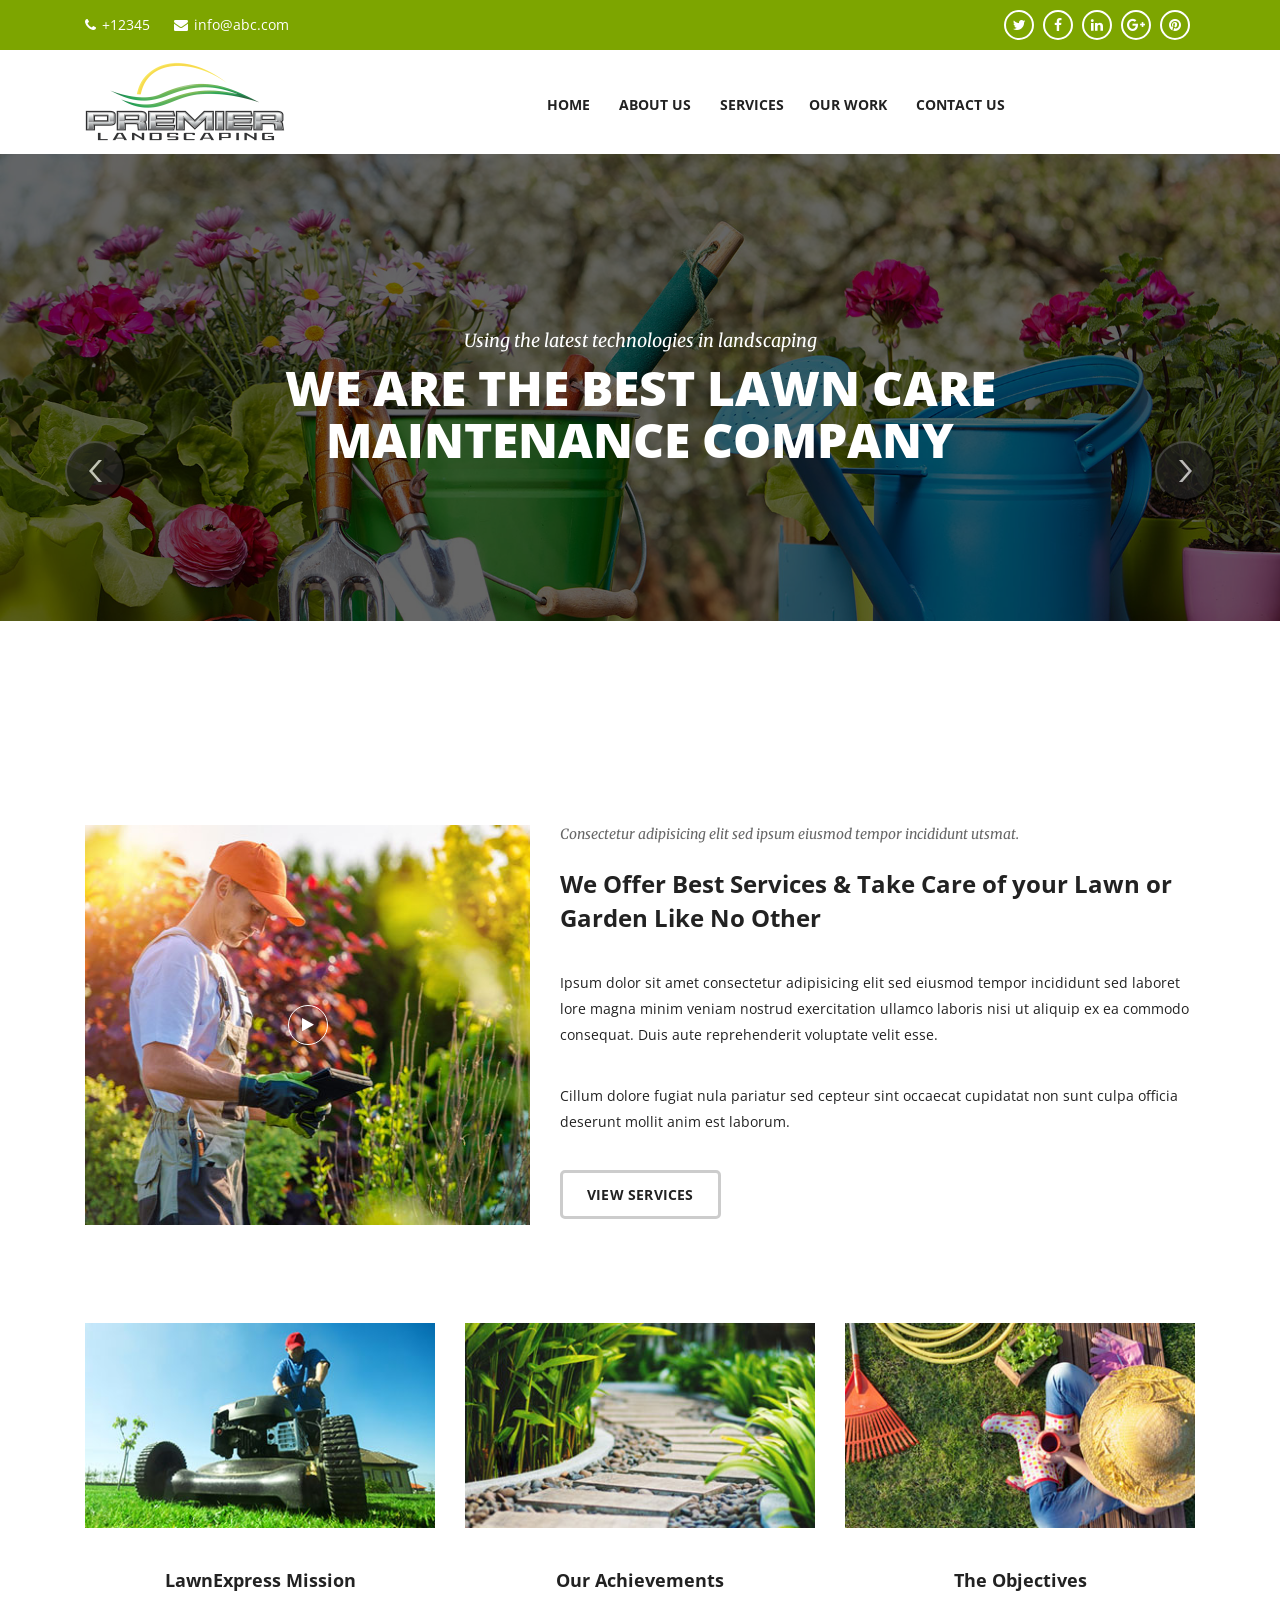
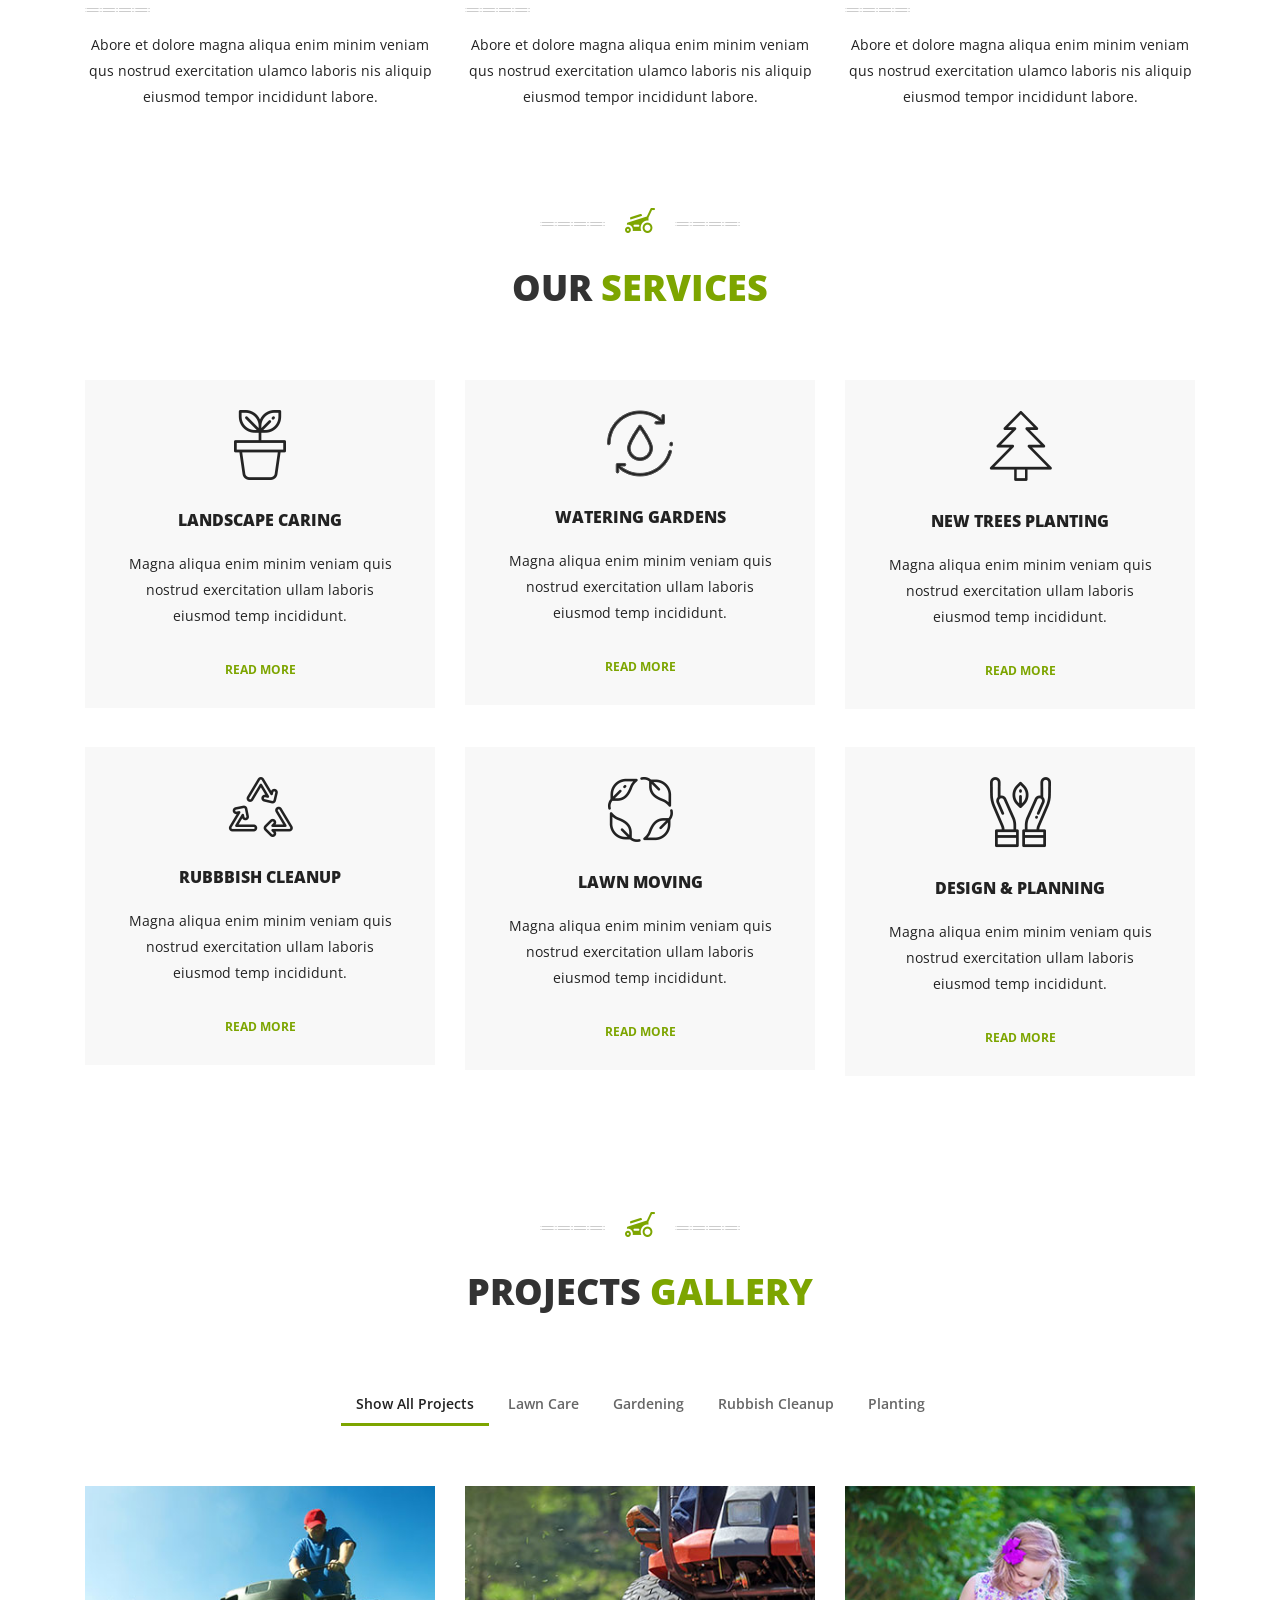
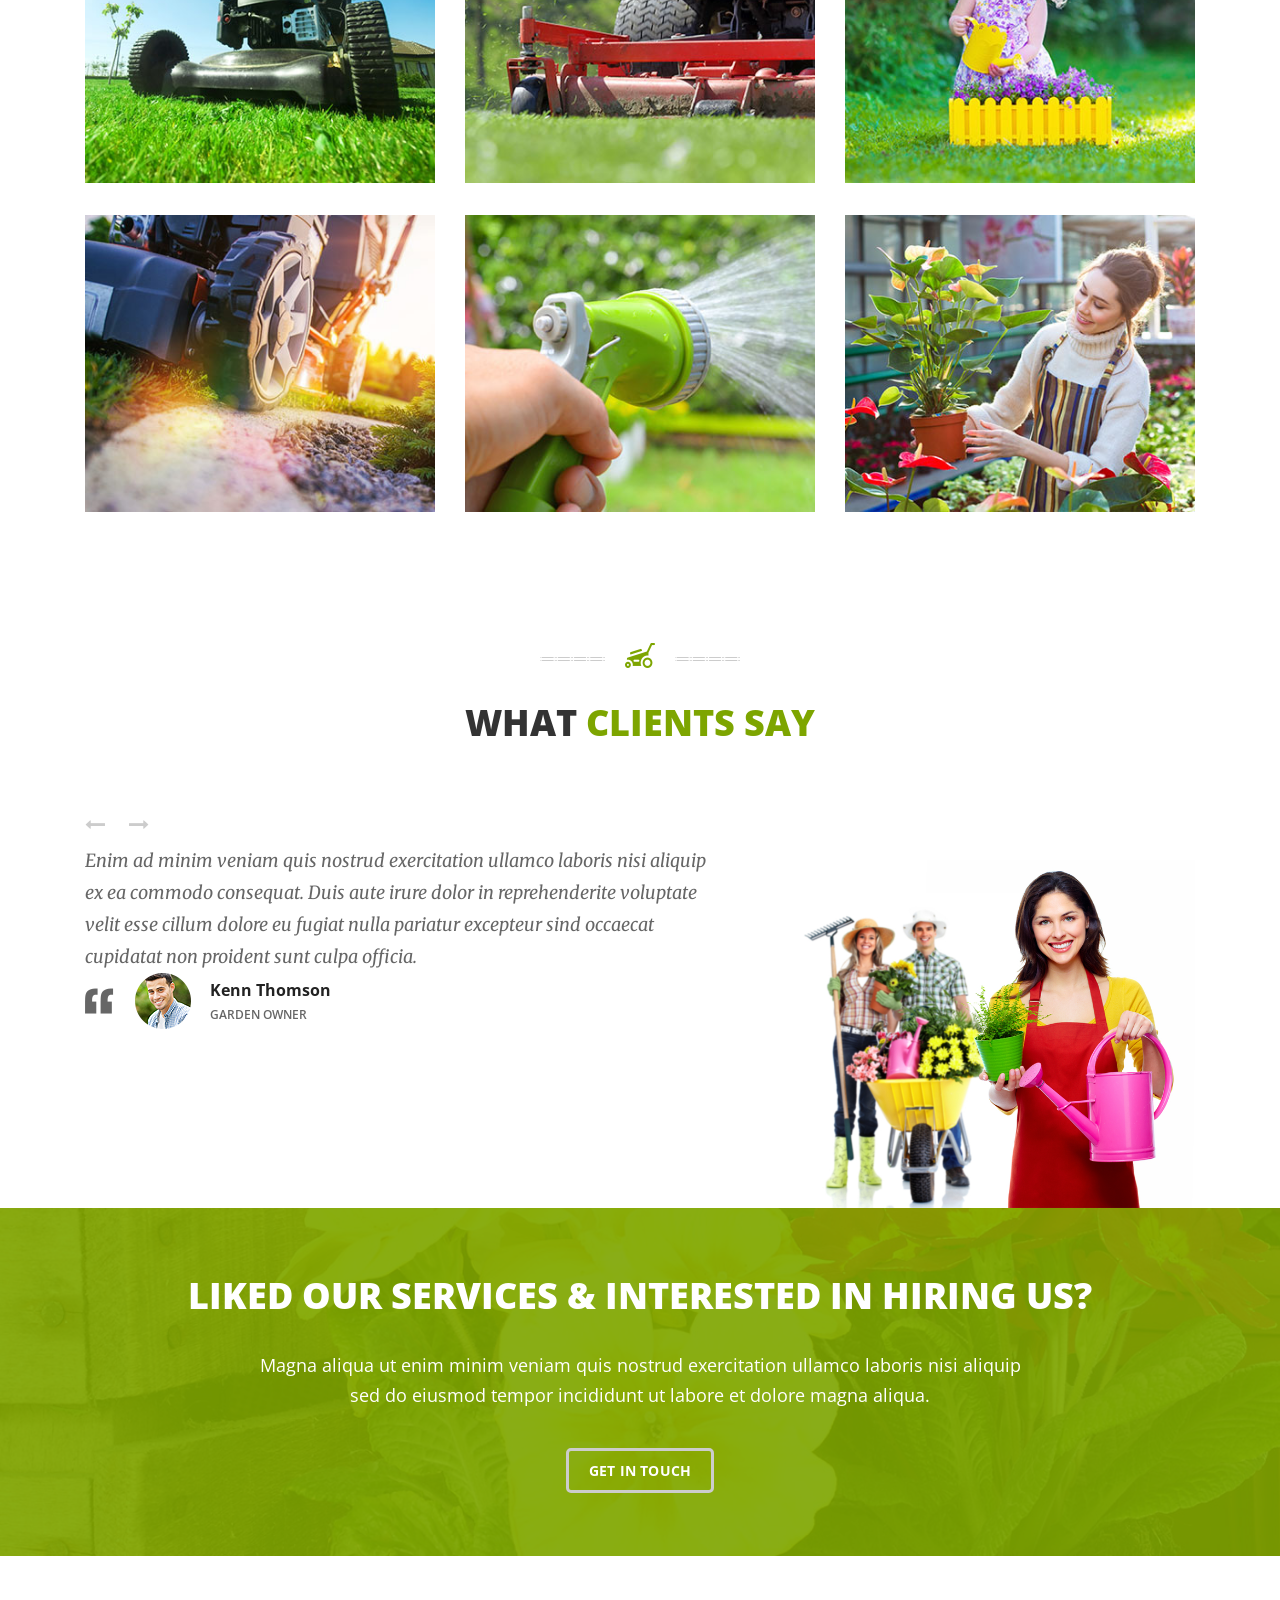
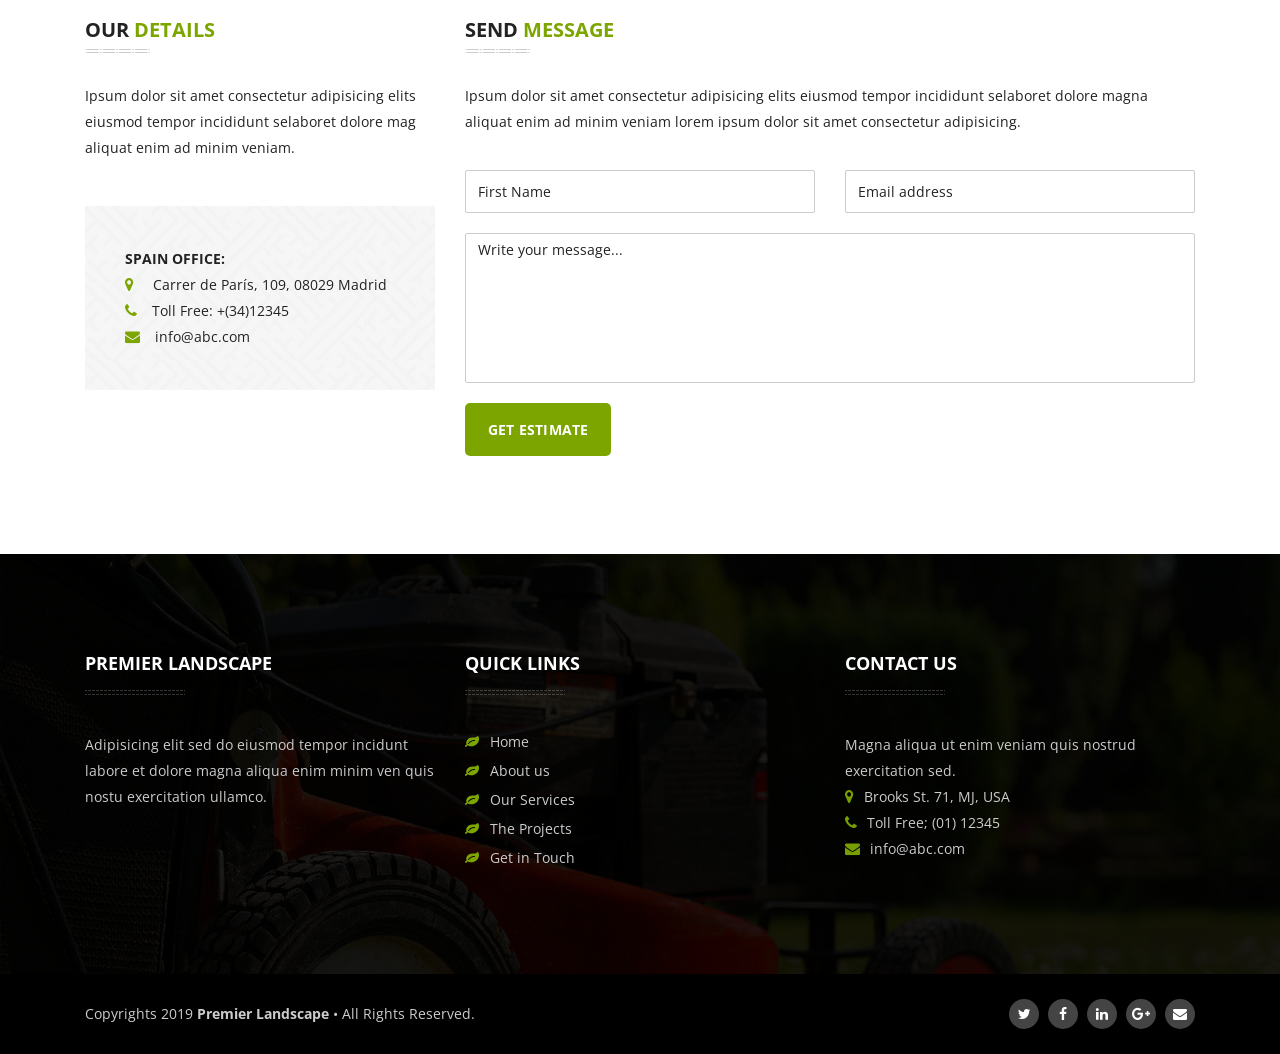
<file: index.html>
<!DOCTYPE html>
<html lang="en-US">


<head>
    <title>Premier Landscape</title>
    <meta name="keywords" content="">
    <meta name="description" content="">
    <meta name="viewport" content="width=device-width, initial-scale=1.0, user-scalable=no">
    <meta http-equiv="Content-Type" content="text/html; charset=utf-8">
    <link rel="icon" type="image/png" href="images/icon.png">
    <!--Fonts-->
    <link href="https://fonts.googleapis.com/css?family=Open+Sans:300,300i,400,400i,600,600i,700,700i,800,800i" rel="stylesheet" type="text/css">
    <link href="https://fonts.googleapis.com/css?family=Merriweather:300,300i,400,400i,700,700i,900,900i" rel="stylesheet" type="text/css">
    <link href="http://fonts.googleapis.com/css?family=Droid+Serif:400,400italic" rel="stylesheet" type="text/css">
    <!--Bootstrap-->
    <link href="css/bootstrap.css" rel="stylesheet" type="text/css">
    <!--font Awesome-->
    <link href="css/font-awesome.css" rel="stylesheet" type="text/css">
    <!--slider-->
    <link href="css/owl.carousel.min.css" rel="stylesheet" type="text/css">
    <link href="css/animate.css" rel="stylesheet" type="text/css">
    <!--PrettyPhoto-->
    <link href="css/prettyPhoto.css" rel="stylesheet" type="text/css">
    <!--main file-->
    <link href="css/style.css" rel="stylesheet" type="text/css">
    <!--Responsive file-->
    <link href="css/responsive.css" rel="stylesheet" type="text/css">
</head>

<body>
    <div class="page-wrapper">
        <!-- Preloader -->
        <div class="preloader"></div>
        <!--Start Header-->
        <header>
            <div class="top_bar">
                <div class="container">
                    <div class="row">
                        <div class="col-sm-7 col-md-7">
                            <p><i class="fa fa-phone"></i>+12345</p>
                            <p><i class="fa fa-envelope"></i>info@abc.com</p>
                        </div>
                        <div class="col-sm-5 col-md-5 text-right">
                            
                            <div class="social_icons">
                                <a href="#"><i class="fa fa-twitter"></i></a>
                                <a href="#"><i class="fa fa-facebook"></i></a>
                                <a href="#"><i class="fa fa-linkedin"></i></a>
                                <a href="#"><i class="fa fa-google-plus"></i></a>
                                <a href="#"><i class="fa fa-pinterest"></i></a>
                            </div>
                        </div>
                    </div>
                </div>
            </div>
            <div class="header_bottom home1 header "  id="myHeader">
                <div class="container">
                    <div class="row">
                        <div class="col-sm-3 col-md-3 col-xs-12">
                            <div class="logo">
                                <a href=" "><img src="images/logo.png" alt="img"/></a>
                            </div>
                        </div>
                        <div class="col-sm-7 col-md-7 text-right">
                            <nav>
                                <ul>
                                    <li >
                                        <a href="#home" class="">Home</a>    
                                    </li>
                                    <li >
                                        <a href="#about" class=" ">About Us</a>    
                                    </li>
                                    <li >
                                        <a href="#services" class=" ">Services</a>    
                                    </li><li >
                                        <a href="#work" class=" ">Our Work</a>    
                                    </li>
                                    <li >
                                        <a href="#contact" class="">Contact Us</a>    
                                    </li>
                                    
                                </ul>
                            </nav>
                        </div>
                        
                    </div>
                </div>
            </div>
        </header>
        <!--End Header-->
        <!--Responsive Nav-->
        <div class="responsive_button">
            <p>Home</p>
            <button type="button" class="navbar-toggle" data-toggle="collapse" data-target=".navbar-collapse">
                <span class="icon-bar"></span>
                <span class="icon-bar"></span>
                <span class="icon-bar"></span>
            </button>
        </div>
        <div class="responsive_nav collapse navbar-collapse">
            <ul class="nav navbar-nav">
                <li>
                    <a href="#home" class="">Home</a>    
                </li>
                <li>
                    <a href="#about" class=" ">About Us</a>    
                </li>
                <li>
                    <a href="#services" class=" ">Services</a>    
                </li>
                <li>
                    <a href="#work" class=" ">Our Work</a>    
                </li>
                <li>
                    <a href="#contact" class="">Contact Us</a>    
                </li>
            </ul>
        </div>
    </div>
    <!--Responsive Nav-->
    <!--Start Slider-->
    <div class="main_slider owl-carousel owl-theme seaction_margin" id="home">
        <div class="item">
            <img src="images/custom/main_slider.jpg" alt="img" />
            <div class="slide_content">
                <div class="container">
                    <div class="row">
                        <div class="col-sm-12 col-md-12">
                            <h3>Using the latest technologies in landscaping</h3>
                            <h1>We are the best lawn care <br />
                                    maintenance company </h1>
                        </div>
                    </div>
                </div>
            </div>
        </div>
        <div class="item">
            <img src="images/custom/main_slider2.jpg" alt="img" />
            <div class="slide_content">
                <div class="container">
                    <div class="row">
                        <div class="col-sm-12 col-md-12">
                            <h3>Using the latest technologies in landscaping</h3>
                            <h1>We are the best lawn care <br />
                                    maintenance companies</h1>

                        </div>
                    </div>
                </div>
            </div>
        </div>
        <div class="item">
            <img src="images/custom/main_slider3.jpg" alt="img" />
            <div class="slide_content">
                <div class="container">
                    <div class="row">
                        <div class="col-sm-12 col-md-12">
                            <h3>Using the latest technologies in landscaping</h3>
                            <h1>We are the best lawn care <br />
                                    maintenance companies</h1>
                        </div>
                    </div>
                </div>
            </div>
        </div>
    </div>
    <!--End Slider-->
    <!--Start About-->
    <div class="about seaction_margin" id="about">
      <!--Start About-->
    <div class="about about_two seaction_margin">
        <div class="container">
            <div class="row">
                <div class="col-sm-5 col-md-5  animated slide">
                    <figure>
                        <img src="images/custom/about_img.jpg" alt="img" />
                        <a href="#"><i class="fa fa-play"></i></a>
                    </figure>
                </div>
                <div class="col-sm-7 col-md-7  animated slide">
                    <h6>Consectetur adipisicing elit sed ipsum eiusmod tempor incididunt utsmat. </h6>
                    <h3>We Offer Best Services & Take Care of your Lawn
                            or Garden Like No Other
                        </h3>
                    <p>Ipsum dolor sit amet consectetur adipisicing elit sed eiusmod tempor incididunt sed laboret lore magna minim veniam nostrud exercitation ullamco laboris nisi ut aliquip ex ea commodo consequat. Duis aute reprehenderit voluptate velit esse.</p>
                    <p> Cillum dolore fugiat nula pariatur sed cepteur sint occaecat cupidatat non sunt culpa officia deserunt mollit anim est laborum.
                    </p>
                    <a href="#services" class="button brdr"> View Services</a>
                </div>
            </div>
        </div>
    </div>
    <!--End About-->
    <!--Start About Col-->
    <div class="intro_box seaction_margin" id="about">
        <div class="container">
            <div class="row">
                <div class="col-sm-4 col-md-4  animated fadesss">
                    <figure>
                        <img src="images/custom/col1.jpg" alt="img" />
                    </figure>
                    <h3>LawnExpress Mission</h3>
                    <p>Abore et dolore magna aliqua enim minim veniam qus nostrud exercitation ulamco laboris nis aliquip eiusmod tempor incididunt labore.
                    </p>
                </div>
                <div class="col-sm-4 col-md-4 animated fades">
                    <figure>
                        <img src="images/custom/col2.jpg" alt="img" />
                    </figure>
                    <h3>Our Achievements </h3>
                    <p>Abore et dolore magna aliqua enim minim veniam qus nostrud exercitation ulamco laboris nis aliquip eiusmod tempor incididunt labore.
                    </p>
                </div>
                <div class="col-sm-4 col-md-4 animated fades">
                    <figure>
                        <img src="images/custom/col3.jpg" alt="img" />
                    </figure>
                    <h3>The Objectives</h3>
                    <p>Abore et dolore magna aliqua enim minim veniam qus nostrud exercitation ulamco laboris nis aliquip eiusmod tempor incididunt labore.
                    </p>
                </div>
            </div>
        </div>
    </div>
    <!--End About Col-->
    </div>
    <!--End About-->
      <!--Start Services-->
    <div class="services_wrap services_wrap_two seaction_margin" id="services">
        <div class="container">
            <div class="row">
                <div class="heading_wrap animated fades">
                    <div class="icon_bar"></div>
                    <h2 class="heading_a">Our <span>Services</span></h2>
                </div>
                <div class="col-sm-4 col-md-4 animated fades">
                    <div class="service services_two">
                        <div class="imgs"><img src="images/icons/icon1.png" class="icon_one" alt="img" /></div>
                        <h3>Landscape Caring</h3>
                        <p>Magna aliqua enim minim veniam quis nostrud exercitation ullam laboris eiusmod temp incididunt.
                        </p>
                        <a href="">read more</a>
                    </div>
                </div>
                <div class="col-sm-4 col-md-4 animated fades">
                    <div class="service services_two">
                        <div class="imgs"><img src="images/icons/icon2.png" class="icon_one" alt="img" /></div>
                        <h3>Watering Gardens</h3>
                        <p>Magna aliqua enim minim veniam quis nostrud exercitation ullam laboris eiusmod temp incididunt.
                        </p>
                        <a href="">read more</a>
                    </div>
                </div>
                <div class="col-sm-4 col-md-4 animated fades">
                    <div class="service services_two">
                        <div class="imgs"><img src="images/icons/icon3.png" class="icon_one" alt="img" /></div>
                        <h3>New Trees Planting</h3>
                        <p>Magna aliqua enim minim veniam quis nostrud exercitation ullam laboris eiusmod temp incididunt.
                        </p>
                        <a href="">read more</a>
                    </div>
                </div>
                <div class="col-sm-4 col-md-4 animated fades">
                    <div class="service services_two">
                        <div class="imgs"><img src="images/icons/icon4.png" class="icon_one" alt="img" /></div>
                        <h3>Rubbbish Cleanup</h3>
                        <p>Magna aliqua enim minim veniam quis nostrud exercitation ullam laboris eiusmod temp incididunt.
                        </p>
                        <a href="">read more</a>
                    </div>
                </div>
                <div class="col-sm-4 col-md-4 animated fades">
                    <div class="service services_two">
                        <div class="imgs"><img src="images/icons/icon5.png" class="icon_one" alt="img" /></div>
                        <h3>Lawn Moving</h3>
                        <p>Magna aliqua enim minim veniam quis nostrud exercitation ullam laboris eiusmod temp incididunt.
                        </p>
                        <a href="">read more</a>
                    </div>
                </div>
                <div class="col-sm-4 col-md-4 animated fades">
                    <div class="service services_two">
                        <div class="imgs"><img src="images/icons/icon6.png" class="icon_one" alt="img" /></div>
                        <h3>Design & Planning</h3>
                        <p>Magna aliqua enim minim veniam quis nostrud exercitation ullam laboris eiusmod temp incididunt.
                        </p>
                        <a href="">read more</a>
                    </div>
                </div>
            </div>
        </div>
    </div>
    <!--End Services-->
    <!--Start project-->
    <div class="project_wrap seaction_margin  animated fades" id="work">
        <div class="container">
            <div class="row">
                <div class="heading_wrap">
                    <div class="icon_bar"></div>
                    <h2 class="heading_a">projects <span>Gallery</span></h2>
                </div>
                <div class="my-selector" data-option-key="filter">
                    <a href="#filter" data-option-value="*" class="selected">Show All Projects</a>
                    <a href="#filter" data-option-value=".lawn_care">Lawn Care</a>
                    <a href="#filter" data-option-value=".gardening">Gardening</a>
                    <a href="#filter" data-option-value=".cleanup">Rubbish Cleanup</a>
                    <a href="#filter" data-option-value=".planting">Planting</a>
                </div>
                <ul id="project-eliment" class="da-thumbs">
                    <li class="col-sm-4 col-md-4 item cleanup lawn_care">
                        <div class="item_inner">
                            <img src="images/custom/project.jpg" alt="img" />
                            <div class="overlay">
                                <a href="images/custom/project.jpg" class="zoom"><i class="fa fa-search"></i></a>
                                <h5><a href="#">Lawn Worker</a></h5>
                            </div>
                        </div>
                    </li>
                    <li class="col-sm-4 col-md-4 item gardening planting">
                        <div class="item_inner">
                            <img src="images/custom/project2.jpg" alt="img" />
                            <div class="overlay">
                                <a href="images/custom/project2.jpg" class="zoom"><i class="fa fa-search"></i></a>
                                <h5><a href="#">Lawn Worker</a></h5>
                            </div>
                        </div>
                    </li>
                    <li class="col-sm-4 col-md-4 item cleanup planting">
                        <div class="item_inner">
                            <img src="images/custom/project3.jpg" alt="img" />
                            <div class="overlay">
                                <a href="images/custom/project3.jpg" class="zoom"><i class="fa fa-search"></i></a>
                                <h5><a href="#">Lawn Worker</a></h5>
                            </div>
                        </div>
                    </li>
                    <li class="col-sm-4 col-md-4 item cleanup planting">
                        <div class="item_inner">
                            <img src="images/custom/project4.jpg" alt="img" />
                            <div class="overlay">
                                <a href="images/custom/project4.jpg" class="zoom"><i class="fa fa-search"></i></a>
                                <h5><a href="#">Lawn Worker</a></h5>
                            </div>
                        </div>
                    </li>
                    <li class="col-sm-4 col-md-4 item cleanup gardening ">
                        <div class="item_inner">
                            <img src="images/custom/project5.jpg" alt="img" />
                            <div class="overlay">
                                <a href="images/custom/project5.html" class="zoom"><i class="fa fa-search"></i></a>
                                <h5><a href="#">Lawn Worker</a></h5>
                            </div>
                        </div>
                    </li>
                    <li class="col-sm-4 col-md-4 item cleanup planting">
                        <div class="item_inner">
                            <img src="images/custom/project6.jpg" alt="img" />
                            <div class="overlay">
                                <a href="images/custom/project6.jpg" class="zoom"><i class="fa fa-search"></i></a>
                                <h5><a href="#">Lawn Worker</a></h5>
                            </div>
                        </div>
                    </li>
                </ul>
            </div>
        </div>
    </div>
    <!--End project-->
    
    <!--Start Testimonials -->
    <div class="testimonials_wrap  animated slide" id="contact">
        <div class="testimonials_inner">
            <div class="container">
                <div class="row">
                    <div class="heading_wrap">
                        <div class="icon_bar"></div>
                        <h2 class="heading_a">What  <span>clients say</span></h2>
                    </div>
                    <div class="col-sm-7 col-md-7">
                        <a href="#" class="left"><i class="fa fa-long-arrow-left"></i></a>
                        <a href="#" class="right"><i class="fa fa-long-arrow-right"></i></a>
                        <div class="testi_slider">
                            <div class="slide">
                                <p>Enim ad minim veniam quis nostrud exercitation ullamco laboris nisi aliquip ex ea commodo consequat. Duis aute irure dolor in reprehenderite voluptate velit esse cillum dolore eu fugiat nulla pariatur excepteur sind occaecat cupidatat non proident sunt culpa officia.
                                </p>
                                <div class="user_botom">
                                    <img src="images/user.png" alt="img" />
                                    <span> Kenn Thomson <cite>Garden Owner</cite></span>
                                </div>
                            </div>
                            <div class="slide">
                                <p>Enim ad minim veniam quis nostrud exercitation ullamco laboris nisi aliquip ex ea commodo consequat. Duis aute irure dolor in reprehenderite voluptate velit esse cillum dolore eu fugiat nulla pariatur excepteur sind occaecat cupidatat non proident sunt culpa officia.
                                </p>
                                <div class="user_botom">
                                    <img src="images/user.png" alt="img" />
                                    <span> Kenn Thomson <cite>Garden Owner</cite></span>
                                </div>
                            </div>
                            <div class="slide">
                                <p>Enim ad minim veniam quis nostrud exercitation ullamco laboris nisi aliquip ex ea commodo consequat. Duis aute irure dolor in reprehenderite voluptate velit esse cillum dolore eu fugiat nulla pariatur excepteur sind occaecat cupidatat non proident sunt culpa officia.
                                </p>
                                <div class="user_botom">
                                    <img src="images/user.png" alt="img" />
                                    <span> Kenn Thomson <cite>Garden Owner</cite></span>
                                </div>
                            </div>
                        </div>
                    </div>
                    <div class="col-sm-5 col-md-5">
                        <div class="testi_img">
                            <img src="images/testi_img.png" alt="img" />
                        </div>
                    </div>
                </div>
            </div>
        </div>
    </div>
    <!--End Testimonials -->
   
        <!--Start Call to Action -->
    <div class="call_action  animated hatch">
        <div class="action_layer">
            <div class="container">
                <div class="row">
                    <div class="col-sm-12 col-md-12">
                        <h4>liked our services & interested in hiring us?</h4>
                        <p>
                            Magna aliqua ut enim minim veniam quis nostrud exercitation ullamco laboris nisi aliquip
                            <br /> sed do eiusmod tempor incididunt ut labore et dolore magna aliqua.
                        </p>
                        <a href="#contact" class="button brdr">get in touch</a>
                    </div>
                </div>
            </div>
        </div>
    </div>
    <!--End Call to Action -->

   <div class="contact_detail seaction_margin">
        <div class="container">
            <div class="row">
                <div class="col-sm-4 col-md-4">
                    <div class="contact_address  animated slide ae-animation-slide">
                        <h3 class="heading_c">Our <span>Details</span></h3>
                        <p>Ipsum dolor sit amet consectetur adipisicing elits eiusmod tempor incididunt selaboret dolore mag aliquat enim ad minim veniam.
                        </p>
                      
                        <address class=" animated fades">
                            <p class="hed">Spain Office:</p>
                            <p> <i class="fa fa-map-marker"></i> Carrer de París, 109, 08029 Madrid</p>
                            <p> <i class="fa fa-phone"></i>Toll Free: +(34)12345</p>
                            <p> <i class="fa fa-envelope"></i>info@abc.com</p>
                        </address>
                    </div>
                </div>
                <div class="col-sm-8 col-md-8">
                    <div class="contact_form  animated fades">
                        <h3 class="heading_c">Send <span>Message</span></h3>
                        <p>Ipsum dolor sit amet consectetur adipisicing elits eiusmod tempor incididunt selaboret dolore magna aliquat enim ad minim veniam lorem ipsum dolor sit amet consectetur adipisicing.
                        </p>
                        <p class="success" id="success" style="display:none;"></p>
                        <p class="error" id="error" style="display:none;"></p>
                        <form action="" method="post" id="contact_form" class="row">
                            <div class="col-sm-6 col-md-6">
                                <input type="text" placeholder="First Name" class="form-control" name="contact_name" id="contact_name">
                            </div>
                            
                            <div class="col-sm-6 col-md-6">
                                <input type="email" placeholder="Email address" class="form-control" name="contact_email" id="contact_email">
                            </div>
                            <div class="col-sm-12 col-md-12">
                                <textarea placeholder="Write your message..." class="form-control" name="message" id="message"></textarea>
                            </div>
                            <div class="col-sm-4 col-md-4">
                                <input type="submit" id="submit" class="button" value="get estimate">
                            </div>
                        </form>
                    </div>
                </div>
            </div>
        </div>
    </div>
    <!--Start Footer -->
    <div class="footer_bottom">
        <div class="footer_inner">
            <div class="container">
                <div class="row">
                    <div class="col-sm-4 col-md-4 animated slide">
                        <div class="footer_widget">
                            <h5>Premier Landscape</h5>
                            <p>Adipisicing elit sed do eiusmod tempor incidunt labore et dolore magna aliqua enim minim ven quis nostu exercitation ullamco.
                            </p>
                        </div>
                    </div>
                    <div class="col-sm-4 col-md-4 animated slide">
                        <div class="footer_widget">
                            <h5>Quick Links</h5>
                            <ul>
                                <li><a href="#home">Home</a></li>
                                <li><a href="#about">About us</a></li>
                                <li><a href="#services">Our Services</a></li>
                                <li><a href="#work">The Projects</a></li>
                                <li><a href="#contact">Get in Touch</a></li>
                            </ul>
                        </div>
                    </div>
                   
                    <div class="col-sm-4 col-md-4 animated slide">
                        <div class="footer_widget">
                            <h5>Contact Us</h5>
                            <p>Magna aliqua ut enim veniam quis nostrud exercitation sed.
                            </p>
                            <p><i class="fa fa-map-marker"></i>Brooks St. 71, MJ, USA</p>
                            <p><i class=" fa fa-phone"></i>Toll Free; (01) 12345</p>
                            <p><i class="fa fa-envelope"></i>info@abc.com</p>
                        </div>
                    </div>
                </div>
            </div>
        </div>
    </div>
    <footer>
        <div class="container animated slide">
            <div class="row">
                <div class="col-sm-8 col-md-8">
                    <p>Copyrights 2019 <strong>Premier Landscape</strong> • All Rights Reserved.</p>
                </div>
                <div class="col-md-4 col-sm-4 text-right">
                    <div class="social_icon">
                        <a href="#"><i class="fa fa-twitter"></i></a>
                        <a href="#"><i class="fa fa-facebook"></i></a>
                        <a href="#"><i class="fa fa-linkedin"></i></a>
                        <a href="#"><i class="fa fa-google-plus"></i></a>
                        <a href="#"><i class="fa fa-envelope"></i></a>
                    </div>
                </div>
            </div>
        </div>
    </footer>
    <a href="#0" class="cd-top"><i class="fa fa-angle-up" aria-hidden="true"></i></a>
    <!-- jQuery -->
    <script src="js/jquery.js"></script>
    <!-- Bootstrap -->
    <script src="js/bootstrap.min.js"></script>
    <!-- Jquery Ui -->
    <script src="js/jquery-ui.js"></script>
    <!-- Slider -->
    <script src="js/owl.carousel.js"></script>
    <!-- Isotope -->
    <script src="js/isotope-docs.min.js"></script>
    <!-- PrettyPhoto -->
    <script src="js/jquery.prettyPhoto.js"></script>
    <!-- Parallax -->
    <script src="js/jquery.parallax.js"></script>
    <!-- Slider -->
    <script src="js/jquery.cycle.all.js"></script>
    <!-- Appear -->
    <script src="js/jquery.appear.js"></script>
    <!-- Custom -->
    <script src="js/custom.js"></script>

<script>
window.onscroll = function() {myFunction()};

var header = document.getElementById("myHeader");
var sticky = header.offsetTop;

function myFunction() {
  if (window.pageYOffset > sticky) {
    header.classList.add("sticky");
  } else {
    header.classList.remove("sticky");
  }
}
</script>
</body>

</html>
</file>
<file: css/prettyPhoto.css>
div.pp_default .pp_top,div.pp_default .pp_top .pp_middle,div.pp_default .pp_top .pp_left,div.pp_default .pp_top .pp_right,div.pp_default .pp_bottom,div.pp_default .pp_bottom .pp_left,div.pp_default .pp_bottom .pp_middle,div.pp_default .pp_bottom .pp_right{height:13px}
div.pp_default .pp_top .pp_left{background:url(../images/prettyPhoto/default/sprite.png) -78px -93px no-repeat}
div.pp_default .pp_top .pp_middle{background:url(../images/prettyPhoto/default/sprite_x.png) top left repeat-x}
div.pp_default .pp_top .pp_right{background:url(../images/prettyPhoto/default/sprite.png) -112px -93px no-repeat}
div.pp_default .pp_content .ppt{color:#f8f8f8}
div.pp_default .pp_content_container .pp_left{background:url(../images/prettyPhoto/default/sprite_y.png) -7px 0 repeat-y;padding-left:13px}
div.pp_default .pp_content_container .pp_right{background:url(../images/prettyPhoto/default/sprite_y.png) top right repeat-y;padding-right:13px}
div.pp_default .pp_next:hover{background:url(../images/prettyPhoto/default/sprite_next.png) center right no-repeat;cursor:pointer}
div.pp_default .pp_previous:hover{background:url(../images/prettyPhoto/default/sprite_prev.png) center left no-repeat;cursor:pointer}
div.pp_default .pp_expand{background:url(../images/prettyPhoto/default/sprite.png) 0 -29px no-repeat;cursor:pointer;width:28px;height:28px}
div.pp_default .pp_expand:hover{background:url(../images/prettyPhoto/default/sprite.png) 0 -56px no-repeat;cursor:pointer}
div.pp_default .pp_contract{background:url(../images/prettyPhoto/default/sprite.png) 0 -84px no-repeat;cursor:pointer;width:28px;height:28px}
div.pp_default .pp_contract:hover{background:url(../images/prettyPhoto/default/sprite.png) 0 -113px no-repeat;cursor:pointer}
div.pp_default .pp_close{width:30px;height:30px;background:url(../images/prettyPhoto/default/sprite.png) 2px 1px no-repeat;cursor:pointer}
div.pp_default .pp_gallery ul li a{background:url(../images/prettyPhoto/default/default_thumb.png) center center #f8f8f8;border:1px solid #aaa}
div.pp_default .pp_social{margin-top:7px}
div.pp_default .pp_gallery a.pp_arrow_previous,div.pp_default .pp_gallery a.pp_arrow_next{position:static;left:auto}
div.pp_default .pp_nav .pp_play,div.pp_default .pp_nav .pp_pause{background:url(../images/prettyPhoto/default/sprite.png) -51px 1px no-repeat;height:30px;width:30px}
div.pp_default .pp_nav .pp_pause{background-position:-51px -29px}
div.pp_default a.pp_arrow_previous,div.pp_default a.pp_arrow_next{background:url(../images/prettyPhoto/default/sprite.png) -31px -3px no-repeat;height:20px;width:20px;margin:4px 0 0}
div.pp_default a.pp_arrow_next{left:52px;background-position:-82px -3px}
div.pp_default .pp_content_container .pp_details{margin-top:5px}
div.pp_default .pp_nav{clear:none;height:30px;width:110px;position:relative}
div.pp_default .pp_nav .currentTextHolder{font-family:Georgia;font-style:italic;color:#999;font-size:11px;left:75px;line-height:25px;position:absolute;top:2px;margin:0;padding:0 0 0 10px}
div.pp_default .pp_close:hover,div.pp_default .pp_nav .pp_play:hover,div.pp_default .pp_nav .pp_pause:hover,div.pp_default .pp_arrow_next:hover,div.pp_default .pp_arrow_previous:hover{opacity:0.7}
div.pp_default .pp_description{font-size:11px;font-weight:700;line-height:14px;margin:5px 50px 5px 0}
div.pp_default .pp_bottom .pp_left{background:url(../images/prettyPhoto/default/sprite.png) -78px -127px no-repeat}
div.pp_default .pp_bottom .pp_middle{background:url(../images/prettyPhoto/default/sprite_x.png) bottom left repeat-x}
div.pp_default .pp_bottom .pp_right{background:url(../images/prettyPhoto/default/sprite.png) -112px -127px no-repeat}
div.pp_default .pp_loaderIcon{background:url(../images/prettyPhoto/default/loader.gif) center center no-repeat}
div.light_rounded .pp_top .pp_left{background:url(../images/prettyPhoto/light_rounded/sprite.png) -88px -53px no-repeat}
div.light_rounded .pp_top .pp_right{background:url(../images/prettyPhoto/light_rounded/sprite.png) -110px -53px no-repeat}
div.light_rounded .pp_next:hover{background:url(../images/prettyPhoto/light_rounded/btnNext.png) center right no-repeat;cursor:pointer}
div.light_rounded .pp_previous:hover{background:url(../images/prettyPhoto/light_rounded/btnPrevious.png) center left no-repeat;cursor:pointer}
div.light_rounded .pp_expand{background:url(../images/prettyPhoto/light_rounded/sprite.png) -31px -26px no-repeat;cursor:pointer}
div.light_rounded .pp_expand:hover{background:url(../images/prettyPhoto/light_rounded/sprite.png) -31px -47px no-repeat;cursor:pointer}
div.light_rounded .pp_contract{background:url(../images/prettyPhoto/light_rounded/sprite.png) 0 -26px no-repeat;cursor:pointer}
div.light_rounded .pp_contract:hover{background:url(../images/prettyPhoto/light_rounded/sprite.png) 0 -47px no-repeat;cursor:pointer}
div.light_rounded .pp_close{width:75px;height:22px;background:url(../images/prettyPhoto/light_rounded/sprite.png) -1px -1px no-repeat;cursor:pointer}
div.light_rounded .pp_nav .pp_play{background:url(../images/prettyPhoto/light_rounded/sprite.png) -1px -100px no-repeat;height:15px;width:14px}
div.light_rounded .pp_nav .pp_pause{background:url(../images/prettyPhoto/light_rounded/sprite.png) -24px -100px no-repeat;height:15px;width:14px}
div.light_rounded .pp_arrow_previous{background:url(../images/prettyPhoto/light_rounded/sprite.png) 0 -71px no-repeat}
div.light_rounded .pp_arrow_next{background:url(../images/prettyPhoto/light_rounded/sprite.png) -22px -71px no-repeat}
div.light_rounded .pp_bottom .pp_left{background:url(../images/prettyPhoto/light_rounded/sprite.png) -88px -80px no-repeat}
div.light_rounded .pp_bottom .pp_right{background:url(../images/prettyPhoto/light_rounded/sprite.png) -110px -80px no-repeat}
div.dark_rounded .pp_top .pp_left{background:url(../images/prettyPhoto/dark_rounded/sprite.png) -88px -53px no-repeat}
div.dark_rounded .pp_top .pp_right{background:url(../images/prettyPhoto/dark_rounded/sprite.png) -110px -53px no-repeat}
div.dark_rounded .pp_content_container .pp_left{background:url(../images/prettyPhoto/dark_rounded/contentPattern.png) top left repeat-y}
div.dark_rounded .pp_content_container .pp_right{background:url(../images/prettyPhoto/dark_rounded/contentPattern.png) top right repeat-y}
div.dark_rounded .pp_next:hover{background:url(../images/prettyPhoto/dark_rounded/btnNext.png) center right no-repeat;cursor:pointer}
div.dark_rounded .pp_previous:hover{background:url(../images/prettyPhoto/dark_rounded/btnPrevious.png) center left no-repeat;cursor:pointer}
div.dark_rounded .pp_expand{background:url(../images/prettyPhoto/dark_rounded/sprite.png) -31px -26px no-repeat;cursor:pointer}
div.dark_rounded .pp_expand:hover{background:url(../images/prettyPhoto/dark_rounded/sprite.png) -31px -47px no-repeat;cursor:pointer}
div.dark_rounded .pp_contract{background:url(../images/prettyPhoto/dark_rounded/sprite.png) 0 -26px no-repeat;cursor:pointer}
div.dark_rounded .pp_contract:hover{background:url(../images/prettyPhoto/dark_rounded/sprite.png) 0 -47px no-repeat;cursor:pointer}
div.dark_rounded .pp_close{width:75px;height:22px;background:url(../images/prettyPhoto/dark_rounded/sprite.png) -1px -1px no-repeat;cursor:pointer}
div.dark_rounded .pp_description{margin-right:85px;color:#fff}
div.dark_rounded .pp_nav .pp_play{background:url(../images/prettyPhoto/dark_rounded/sprite.png) -1px -100px no-repeat;height:15px;width:14px}
div.dark_rounded .pp_nav .pp_pause{background:url(../images/prettyPhoto/dark_rounded/sprite.png) -24px -100px no-repeat;height:15px;width:14px}
div.dark_rounded .pp_arrow_previous{background:url(../images/prettyPhoto/dark_rounded/sprite.png) 0 -71px no-repeat}
div.dark_rounded .pp_arrow_next{background:url(../images/prettyPhoto/dark_rounded/sprite.png) -22px -71px no-repeat}
div.dark_rounded .pp_bottom .pp_left{background:url(../images/prettyPhoto/dark_rounded/sprite.png) -88px -80px no-repeat}
div.dark_rounded .pp_bottom .pp_right{background:url(../images/prettyPhoto/dark_rounded/sprite.png) -110px -80px no-repeat}
div.dark_rounded .pp_loaderIcon{background:url(../images/prettyPhoto/dark_rounded/loader.gif) center center no-repeat}
div.dark_square .pp_left,div.dark_square .pp_middle,div.dark_square .pp_right,div.dark_square .pp_content{background:#000}
div.dark_square .pp_description{color:#fff;margin:0 85px 0 0}
div.dark_square .pp_loaderIcon{background:url(../images/prettyPhoto/dark_square/loader.gif) center center no-repeat}
div.dark_square .pp_expand{background:url(../images/prettyPhoto/dark_square/sprite.png) -31px -26px no-repeat;cursor:pointer}
div.dark_square .pp_expand:hover{background:url(../images/prettyPhoto/dark_square/sprite.png) -31px -47px no-repeat;cursor:pointer}
div.dark_square .pp_contract{background:url(../images/prettyPhoto/dark_square/sprite.png) 0 -26px no-repeat;cursor:pointer}
div.dark_square .pp_contract:hover{background:url(../images/prettyPhoto/dark_square/sprite.png) 0 -47px no-repeat;cursor:pointer}
div.dark_square .pp_close{width:75px;height:22px;background:url(../images/prettyPhoto/dark_square/sprite.png) -1px -1px no-repeat;cursor:pointer}
div.dark_square .pp_nav{clear:none}
div.dark_square .pp_nav .pp_play{background:url(../images/prettyPhoto/dark_square/sprite.png) -1px -100px no-repeat;height:15px;width:14px}
div.dark_square .pp_nav .pp_pause{background:url(../images/prettyPhoto/dark_square/sprite.png) -24px -100px no-repeat;height:15px;width:14px}
div.dark_square .pp_arrow_previous{background:url(../images/prettyPhoto/dark_square/sprite.png) 0 -71px no-repeat}
div.dark_square .pp_arrow_next{background:url(../images/prettyPhoto/dark_square/sprite.png) -22px -71px no-repeat}
div.dark_square .pp_next:hover{background:url(../images/prettyPhoto/dark_square/btnNext.png) center right no-repeat;cursor:pointer}
div.dark_square .pp_previous:hover{background:url(../images/prettyPhoto/dark_square/btnPrevious.png) center left no-repeat;cursor:pointer}
div.light_square .pp_expand{background:url(../images/prettyPhoto/light_square/sprite.png) -31px -26px no-repeat;cursor:pointer}
div.light_square .pp_expand:hover{background:url(../images/prettyPhoto/light_square/sprite.png) -31px -47px no-repeat;cursor:pointer}
div.light_square .pp_contract{background:url(../images/prettyPhoto/light_square/sprite.png) 0 -26px no-repeat;cursor:pointer}
div.light_square .pp_contract:hover{background:url(../images/prettyPhoto/light_square/sprite.png) 0 -47px no-repeat;cursor:pointer}
div.light_square .pp_close{width:75px;height:22px;background:url(../images/prettyPhoto/light_square/sprite.png) -1px -1px no-repeat;cursor:pointer}
div.light_square .pp_nav .pp_play{background:url(../images/prettyPhoto/light_square/sprite.png) -1px -100px no-repeat;height:15px;width:14px}
div.light_square .pp_nav .pp_pause{background:url(../images/prettyPhoto/light_square/sprite.png) -24px -100px no-repeat;height:15px;width:14px}
div.light_square .pp_arrow_previous{background:url(../images/prettyPhoto/light_square/sprite.png) 0 -71px no-repeat}
div.light_square .pp_arrow_next{background:url(../images/prettyPhoto/light_square/sprite.png) -22px -71px no-repeat}
div.light_square .pp_next:hover{background:url(../images/prettyPhoto/light_square/btnNext.png) center right no-repeat;cursor:pointer}
div.light_square .pp_previous:hover{background:url(../images/prettyPhoto/light_square/btnPrevious.png) center left no-repeat;cursor:pointer}
div.facebook .pp_top .pp_left{background:url(../images/prettyPhoto/facebook/sprite.png) -88px -53px no-repeat}
div.facebook .pp_top .pp_middle{background:url(../images/prettyPhoto/facebook/contentPatternTop.png) top left repeat-x}
div.facebook .pp_top .pp_right{background:url(../images/prettyPhoto/facebook/sprite.png) -110px -53px no-repeat}
div.facebook .pp_content_container .pp_left{background:url(../images/prettyPhoto/facebook/contentPatternLeft.png) top left repeat-y}
div.facebook .pp_content_container .pp_right{background:url(../images/prettyPhoto/facebook/contentPatternRight.png) top right repeat-y}
div.facebook .pp_expand{background:url(../images/prettyPhoto/facebook/sprite.png) -31px -26px no-repeat;cursor:pointer}
div.facebook .pp_expand:hover{background:url(../images/prettyPhoto/facebook/sprite.png) -31px -47px no-repeat;cursor:pointer}
div.facebook .pp_contract{background:url(../images/prettyPhoto/facebook/sprite.png) 0 -26px no-repeat;cursor:pointer}
div.facebook .pp_contract:hover{background:url(../images/prettyPhoto/facebook/sprite.png) 0 -47px no-repeat;cursor:pointer}
div.facebook .pp_close{width:22px;height:22px;background:url(../images/prettyPhoto/facebook/sprite.png) -1px -1px no-repeat;cursor:pointer}
div.facebook .pp_description{margin:0 37px 0 0}
div.facebook .pp_loaderIcon{background:url(../images/prettyPhoto/facebook/loader.gif) center center no-repeat}
div.facebook .pp_arrow_previous{background:url(../images/prettyPhoto/facebook/sprite.png) 0 -71px no-repeat;height:22px;margin-top:0;width:22px}
div.facebook .pp_arrow_previous.disabled{background-position:0 -96px;cursor:default}
div.facebook .pp_arrow_next{background:url(../images/prettyPhoto/facebook/sprite.png) -32px -71px no-repeat;height:22px;margin-top:0;width:22px}
div.facebook .pp_arrow_next.disabled{background-position:-32px -96px;cursor:default}
div.facebook .pp_nav{margin-top:0}
div.facebook .pp_nav p{font-size:15px;padding:0 3px 0 4px}
div.facebook .pp_nav .pp_play{background:url(../images/prettyPhoto/facebook/sprite.png) -1px -123px no-repeat;height:22px;width:22px}
div.facebook .pp_nav .pp_pause{background:url(../images/prettyPhoto/facebook/sprite.png) -32px -123px no-repeat;height:22px;width:22px}
div.facebook .pp_next:hover{background:url(../images/prettyPhoto/facebook/btnNext.png) center right no-repeat;cursor:pointer}
div.facebook .pp_previous:hover{background:url(../images/prettyPhoto/facebook/btnPrevious.png) center left no-repeat;cursor:pointer}
div.facebook .pp_bottom .pp_left{background:url(../images/prettyPhoto/facebook/sprite.png) -88px -80px no-repeat}
div.facebook .pp_bottom .pp_middle{background:url(../images/prettyPhoto/facebook/contentPatternBottom.png) top left repeat-x}
div.facebook .pp_bottom .pp_right{background:url(../images/prettyPhoto/facebook/sprite.png) -110px -80px no-repeat}
div.pp_pic_holder a:focus{outline:none}
div.pp_overlay{background:#000;display:none;left:0;position:absolute;top:0;width:100%;z-index:9500}
div.pp_pic_holder{display:none;position:absolute;width:100px;z-index:10000}
.pp_content{height:40px;min-width:40px}
* html .pp_content{width:40px}
.pp_content_container{position:relative;text-align:left;width:100%}
.pp_content_container .pp_left{padding-left:20px}
.pp_content_container .pp_right{padding-right:20px}
.pp_content_container .pp_details{float:left;margin:10px 0 2px}
.pp_description{display:none;margin:0}
.pp_social{float:left;margin:0}
.pp_social .facebook{float:left;margin-left:5px;width:55px;overflow:hidden}
.pp_social .twitter{float:left}
.pp_nav{clear:right;float:left;margin:3px 10px 0 0}
.pp_nav p{float:left;white-space:nowrap;margin:2px 4px}
.pp_nav .pp_play,.pp_nav .pp_pause{float:left;margin-right:4px;text-indent:-10000px}
a.pp_arrow_previous,a.pp_arrow_next{display:block;float:left;height:15px;margin-top:3px;overflow:hidden;text-indent:-10000px;width:14px}
.pp_hoverContainer{position:absolute;top:0;width:100%;z-index:2000}
.pp_gallery{display:none;left:50%;margin-top:-50px;position:absolute;z-index:10000}
.pp_gallery div{float:left;overflow:hidden;position:relative}
.pp_gallery ul{float:left;height:35px;position:relative;white-space:nowrap;margin:0 0 0 5px;padding:0}
.pp_gallery ul a{border:1px rgba(0,0,0,0.5) solid;display:block;float:left;height:33px;overflow:hidden}
.pp_gallery ul a img{border:0}
.pp_gallery li{display:block;float:left;margin:0 5px 0 0;padding:0}
.pp_gallery li.default a{background:url(../images/prettyPhoto/facebook/default_thumbnail.gif) 0 0 no-repeat;display:block;height:33px;width:50px}
.pp_gallery .pp_arrow_previous,.pp_gallery .pp_arrow_next{margin-top:7px!important}
a.pp_next{background:url(../images/prettyPhoto/light_rounded/btnNext.png) 10000px 10000px no-repeat;display:block;float:right;height:100%;text-indent:-10000px;width:49%}
a.pp_previous{background:url(../images/prettyPhoto/light_rounded/btnNext.png) 10000px 10000px no-repeat;display:block;float:left;height:100%;text-indent:-10000px;width:49%}
a.pp_expand,a.pp_contract{cursor:pointer;display:none;height:20px;position:absolute;right:30px;text-indent:-10000px;top:10px;width:20px;z-index:20000}
a.pp_close{position:absolute;right:0;top:0;display:block;line-height:22px;text-indent:-10000px}
.pp_loaderIcon{display:block;height:24px;left:50%;position:absolute;top:50%;width:24px;margin:-12px 0 0 -12px}
#pp_full_res{line-height:1!important}
#pp_full_res .pp_inline{text-align:left}
#pp_full_res .pp_inline p{margin:0 0 15px}
div.ppt{color:#fff;display:none;font-size:17px;z-index:9999;margin:0 0 5px 15px}
div.pp_default .pp_content,div.light_rounded .pp_content{background-color:#fff}
div.pp_default #pp_full_res .pp_inline,div.light_rounded .pp_content .ppt,div.light_rounded #pp_full_res .pp_inline,div.light_square .pp_content .ppt,div.light_square #pp_full_res .pp_inline,div.facebook .pp_content .ppt,div.facebook #pp_full_res .pp_inline{color:#000}
div.pp_default .pp_gallery ul li a:hover,div.pp_default .pp_gallery ul li.selected a,.pp_gallery ul a:hover,.pp_gallery li.selected a{border-color:#fff}
div.pp_default .pp_details,div.light_rounded .pp_details,div.dark_rounded .pp_details,div.dark_square .pp_details,div.light_square .pp_details,div.facebook .pp_details{position:relative}
div.light_rounded .pp_top .pp_middle,div.light_rounded .pp_content_container .pp_left,div.light_rounded .pp_content_container .pp_right,div.light_rounded .pp_bottom .pp_middle,div.light_square .pp_left,div.light_square .pp_middle,div.light_square .pp_right,div.light_square .pp_content,div.facebook .pp_content{background:#fff}
div.light_rounded .pp_description,div.light_square .pp_description{margin-right:85px}
div.light_rounded .pp_gallery a.pp_arrow_previous,div.light_rounded .pp_gallery a.pp_arrow_next,div.dark_rounded .pp_gallery a.pp_arrow_previous,div.dark_rounded .pp_gallery a.pp_arrow_next,div.dark_square .pp_gallery a.pp_arrow_previous,div.dark_square .pp_gallery a.pp_arrow_next,div.light_square .pp_gallery a.pp_arrow_previous,div.light_square .pp_gallery a.pp_arrow_next{margin-top:12px!important}
div.light_rounded .pp_arrow_previous.disabled,div.dark_rounded .pp_arrow_previous.disabled,div.dark_square .pp_arrow_previous.disabled,div.light_square .pp_arrow_previous.disabled{background-position:0 -87px;cursor:default}
div.light_rounded .pp_arrow_next.disabled,div.dark_rounded .pp_arrow_next.disabled,div.dark_square .pp_arrow_next.disabled,div.light_square .pp_arrow_next.disabled{background-position:-22px -87px;cursor:default}
div.light_rounded .pp_loaderIcon,div.light_square .pp_loaderIcon{background:url(../images/prettyPhoto/light_rounded/loader.gif) center center no-repeat}
div.dark_rounded .pp_top .pp_middle,div.dark_rounded .pp_content,div.dark_rounded .pp_bottom .pp_middle{background:url(../images/prettyPhoto/dark_rounded/contentPattern.png) top left repeat}
div.dark_rounded .currentTextHolder,div.dark_square .currentTextHolder{color:#c4c4c4}
div.dark_rounded #pp_full_res .pp_inline,div.dark_square #pp_full_res .pp_inline{color:#fff}
.pp_top,.pp_bottom{height:20px;position:relative}
* html .pp_top,* html .pp_bottom{padding:0 20px}
.pp_top .pp_left,.pp_bottom .pp_left{height:20px;left:0;position:absolute;width:20px}
.pp_top .pp_middle,.pp_bottom .pp_middle{height:20px;left:20px;position:absolute;right:20px}
* html .pp_top .pp_middle,* html .pp_bottom .pp_middle{left:0;position:static}
.pp_top .pp_right,.pp_bottom .pp_right{height:20px;left:auto;position:absolute;right:0;top:0;width:20px}
.pp_fade,.pp_gallery li.default a img{display:none}
</file>
<file: css/style.css>
@charset "utf-8";
/* CSS Document */

/*------------------------------------------------------------------

-------------------------------------------------------------------*/

/*------------------------------------------------------------------

[Table of contents]

    1- CSS RESET
    2- BASIC STYLES
    3- Button
    4- Headings
    5- HEADER
    6- Slider
    7- About Section
    8- Services
    9- Projects
    10- Quote
    11- Testimonial
    12- Tools
    13- News
    14- Partners
    15- Call To Action
    16- Intro
    17- Page Title
    18- Projects Detail
    19- Skills
    20- Features
    21- statistics
    22- Team
    23- Mobile App
    24- Blog
    25- Single
    26- Sidebar
    27- FAQ
    28- Error
    29- Contact
    30- Services Details
    31- Footer
    32- Isotops ON Portfolio Section

NOTE: Every section is commented before starting.

/*------------------------------------------------------------------
    1- CSS RESET
-------------------------------------------------------------------*/

html, body, div, span, applet, object, iframe, h1, h2, h3, h4, h5, h6, p, blockquote, pre, a, abbr, acronym, address,
big, cite, code, del, dfn, em, img, ins, kbd, q, s, samp, small, strike, strong, sub, sup, tt, var, b, u, i, center, dl,
dt, dd, ol, ul, li, fieldset, form, label, legend, table, caption, tbody, tfoot, thead, tr, th, td, article, aside, canvas,
details, embed,  figure, figcaption, footer, header, hgroup,  menu, nav, output, ruby, section, summary, time, mark, audio,
video {	margin: 0; 	padding: 0;	border: 0;	font-size: 100%;	font: inherit;	vertical-align: baseline;}
article, aside, details, figcaption, figure, footer, header, hgroup, menu, nav, section { display: block; }
ol, ul { list-style: none;}
blockquote, q {	quotes: none;}
blockquote:before, blockquote:after, q:before, q:after { content: ''; content: none; }
table {	border-collapse: collapse; border-spacing: 0; }


/*------------------------------------------------------------------
    2- BASIC STYLES
-------------------------------------------------------------------*/


/***

====================================================================
            Fonts
====================================================================

 ***/

@import url('https://fonts.googleapis.com/css?family=Merriweather:300,300i,400,400i,700,700i,900,900i|Open+Sans:300,300i,400,400i,600,600i,700,700i,800,800i');

@import url('fontawesome-all.css');
@import url('flaticon.css');
@import url('animation.html');
@import url('owl.css');
@import url('jquery-ui.css');
@import url('jquery.fancybox.min.css');


/***

====================================================================
            global setting
====================================================================
***/


body { background: #fff; color: #000; font: 14px 'Open Sans', Helvetica, sans-serif; overflow-x: hidden;
    font-family: 'Open Sans', sans-serif;
 }

a { color: #666666; text-decoration: none;  -ms-transition: all 1s;  -o-transition: all 1s;  transition: all 1s;   }
a:hover { color: #7da500; }
a:hover, a:active { outline: 0; }
hr {margin: 50px 0;}

::-moz-selection { background: #fe57a1; color: #fff; text-shadow: none; }
::selection { background: #fe57a1; color: #fff; text-shadow: none; }

.clearfix:before, .clearfix:after { content: ""; display: table; }
.clearfix:after { clear: both; }
.clearfix { *zoom: 1; }

    /*-- Heading --*/

    h1, h2, h3, h4, h5, h6 {-ms-transition: all .8s;  -o-transition: all .8s;  transition: all .8s; font-family: 'Open Sans', sans-serif; color: #222222; }
    h1 { font-size: 30px; }
    h1 a { color: #222222; }
    h2 {  font-size: 58.33px; color: #333333; }
    h2 a { color: #222222; }
    h3 { font-size: 20.83px;}
    h3 a { color: #222222; }
    h4 { font-size: 14px; }
    h4 a { color: #222222; }
    h5 { font-size: 12px; }
    h5 a { color: #222222; }
    h6 { font-size: 10px; }
    h6 a { color: #222222; }


    /*-- Lists --*/
    ul {}
    ul li {font: 400 14px 'Open Sans', arial, sans-serif;}
    ul li a {font: 400 14px 'Open Sans', arial, sans-serif;}

    ol {}
    ol li {font: 400 14px 'Open Sans', arial, sans-serif;}
    ol li a {font: 400 14px 'Open Sans', arial, sans-serif;}

    /*-- Paragraph --*/
    p strong { font-weight: bold; }
    p em { font-style: italic; }
    p {font: 400 14px 'Open Sans', arial, sans-serif; line-height: 26px; color: #222222;}
    blockquote {  font: italic 18px 'Merriweather', arial, sans-serif; margin-bottom: 45px; line-height: 32px; color: #666666; background: url("../images/quotes.png") no-repeat 10px 10px;  padding: 0px 55px;  }
    blockquote p {font: italic 16px 'Merriweather', arial, sans-serif; line-height: 26px; color: #666666; margin: 0px;}


    label {font: 400 14px 'Open Sans', arial, sans-serif; margin-bottom: 12px; color: #222222;}

    .cd-top {     display: inline-block;  height: 44px;  width: 44px; line-height: 44px; text-align: center; border-radius: 10px; background: #7da500;  position: fixed;  bottom: 20px;  right: 16px;  overflow: hidden;  white-space: nowrap;  visibility: hidden;  opacity: 0;  -webkit-transition: opacity .3s 0s, visibility 0s .3s;  -moz-transition: opacity .3s 0s, visibility 0s .3s;  transition: opacity .3s 0s, visibility 0s .3s;  z-index: 999999; }
    .cd-top.cd-is-visible {  visibility: visible;  opacity: 0.5;  }
    .cd-top i {  color: #fff;  font-size: 30px;  vertical-align: -4px;  }
    .cd-top.cd-is-visible:hover { opacity: 1; }
    .seaction_margin { margin-bottom: 98px; }
    .layer {background: rgba(0,0,0,.8);}
    .home-5.cd-is-visible:hover { opacity: 1; background:  #adb02f}


/*------------------------------------------------------------------
    3- Button
-------------------------------------------------------------------*/
.button { background: #7da500;border: 3px solid rgba(0,0,0,.0) !important; -ms-transition: all 1s;  -o-transition: all 1s;  transition: all 1s;  display: inline-block; font:700 14px 'Open Sans', sans-serif; color: #fff; padding: 14px 20px; letter-spacing: 0.2px; text-transform: uppercase; border-radius: 5px;}
.button:hover {background: #fff; color: #222222;border: 3px solid #cccccc !important;}

.button.brdr {color: #222222; background: none; border: 3px solid #cccccc !important;    padding: 12px 24px;}
.button.brdr:hover {border-color: #7da500 !important ; background: #7da500; color: #fff;}
/*------------------------------------------------------------------
    4- Headings
-------------------------------------------------------------------*/
.icon_bar { text-align: center;background: url("../images/icon.png") no-repeat center; margin-bottom: 30px; height: 25px; }
.icon_bar:after { margin: 0px 35px; vertical-align: -3px; content: ''; background: url("../images/line.png") repeat-x center; width: 65px; height: 4px; display: inline-block  }
.icon_bar:before { margin: 0px 35px; vertical-align: -3px; content: ''; background: url("../images/line.png") repeat-x center; width: 65px; height: 4px; display: inline-block}

.heading_a {font-size: 36px; font-weight: 900; text-transform: uppercase; text-align: center; }
.heading_a span { color: #7da500;}

.heading_small {font:italic 14px 'Merriweather', sans-serif; color: #666666; line-height: 26px; margin-top: 30px;text-align: center; }
.heading_wrap { margin-bottom: 68px }


.heading_c {font-size: 20px; font-weight:700; background: url("../images/line.png") no-repeat left bottom;padding-bottom:10px ; text-transform: uppercase; margin-bottom: 30px; }
.heading_c span { color: #7da500;}

/*------------------------------------------------------------------
    5- HEADER
-------------------------------------------------------------------*/

html {
  scroll-behavior: smooth;
}

.top_bar {background: #7da500; height: 50px; line-height: 50px;}
.top_bar p {color: #fff; display: inline-block; margin-right: 20px;}
.top_bar p i{margin-right: 6px;}

.top_bar .top_btn {font: 700 16px 'Open Sans', arial, sans-serif; color: #fff; line-height: normal; background: #6e9100; border-bottom: 3px solid #222222; margin-right: 40px; padding: 14px 30px; display: inline-block;-ms-transition: all 0s;  -o-transition: all 0s;  transition: all 0s;}
.top_bar .social_icons { display: inline-block; }
.top_bar .social_icons a {width: 30px; height: 30px; display: inline-block; line-height: 26px; margin-right: 5px; border: 2px solid #fff; border-radius: 50%; text-align: center;}
.top_bar .social_icons a i {color: #fff;}

.top_bar .social_icons a:hover {background: #fff;}
.top_bar .social_icons a:hover i{color: #7da500;}

.header_bottom {height: 100px; margin-bottom: 3px;}
.header_bottom .logo{ line-height: 80px;}
.logo img { vertical-align: middle;
            width: 200px;}

nav ul li {display: inline-block; margin-left: 25px;}
nav ul li a{font: 700 14px 'Open Sans', arial, sans-serif; display: block; color: #222222; text-transform: uppercase; line-height: 90px;}
nav ul li a.active {color: #7da500;}
nav ul li a.active-2 {background:  #6e9100;}
.welcom_wrap nav ul li a {color: #fff;}


.cart_info {display: inline-block;padding-top: 45px; margin-right: 40px;}
.cart_info a{ position: relative; display: inline-block; }
.cart_info a span{ background: #eaeaea; color: #222222; padding: 3px 6px; border-radius: 5px; position: absolute;top:-10px; right: -18px; display: inline-block; line-height: normal;font: 600 10px 'Open Sans', arial, sans-serif; }



header form {position: relative; display: inline-block; }
header form input[type="text"] {outline: none !important; visibility: hidden; position: absolute;left: -200px;top: 0px;border: 2px solid #7da500;border-right: 0px;height: 38px;border-bottom-left-radius: 6px;border-top-left-radius: 6px;width: 200px;padding: 10px;font: 400 13px 'Montserrat', arial, sans-serif;text-transform: uppercase;-ms-transition: all .8s;-o-transition: all .8s;transition: all .8s;}
header form input[type="submit"]{background: url("../images/search_top.png") no-repeat center 12px #222222; width: 38px; height: 38px; border: 0px; border-radius:0px;  }
header form:hover  input[type="text"] { visibility: visible;}

.welcom_wrap {position: relative;}
.welcom_wrap header { position: absolute; top: -50px; left: 0px; width: 100%; z-index: 999; }

.welcom_wrap .cart_info { padding-top: 39px; }
.welcom_wrap .cart_info a{background:  #3b3b3b; width: 38px; height: 38px; text-align: center; line-height: 39px; border-radius: 50%;}
.welcom_wrap .cart_info a img { vertical-align: middle; width: 20px; }
.welcom_wrap .cart_info { padding-top: 39px; }

.welcom_wrap header form {vertical-align: middle}
.welcom_wrap header form input[type="submit"] {border-radius: 50%; background: url("../images/search_top.png") no-repeat center 12px #3b3b3b;}


nav ul li ul:before {  content: '';  position: absolute;  top: -9px;  left: 13px;  border-bottom: 10px solid #000;  border-left: 10px solid rgba(255, 255, 255, 0);  border-right: 10px solid rgba(255, 0, 0, 0.01);  }


nav ul li ul.dropdown-menu {  z-index: 9999;  position: absolute;  width: 199px;  text-align: left;  background: #000;  display: none;  padding: 0px;  top: 118px;  left: 0px;  }
nav ul li ul.dropdown-menu li:last-child a {  border: 0px;  }
nav ul li ul.dropdown-menu li {  margin: 0px;  display: block;  }
nav ul li ul.dropdown-menu li a {  color: #fff !important;  font-size: 13px;  text-transform: none;  padding: 10px;  text-align: left;  display: block;  border-bottom: 1px solid rgba(255, 255, 255, 0.37);  }
nav ul li ul.dropdown-menu li a:hover {  background-color: #7da500; background: #7da500;}
nav ul li ul.dropdown-menu li a:focus {  background-color: #7da500; background: #7da500;}
.header-4 ul li ul.dropdown-menu {
    box-shadow:0px 0px 10px #000;  
    z-index: 9999;  
    position: absolute;  
    width: 199px;  
    text-align: left;  
    background: #7da500;  
    display: none;  
    padding: 0px;  
    top: 118px;  
    left: 0px;  
}


nav.main-6 ul li ul:before {  content: '';  position: absolute;  top: -9px;  left: 13px;  border-bottom: 10px solid #fff;  border-left: 10px solid rgba(255, 255, 255, 0);  border-right: 10px solid rgba(255, 0, 0, 0.01);  }



nav ul li:hover ul.dropdown-menu {display: block;}


.responsive_button { display: none;  background:rgb(110, 145, 0);   border-radius: 31px;  padding: 15px 20px 15px 20px !important;  width: 98%;  overflow: hidden;  margin:0 auto 10px;  }
.responsive_button p {  color: #fff;  font: 600 13px 'Montserrat', sans-serif;  display: inline-block;  float: left;  line-height: normal;  }
.responsive_button button.navbar-toggle {  margin: 0px;  padding: 0px;  }
.responsive_button  .icon-bar {  background: #fff;  }
.border_none{border-radius: 0; width: 100%;}
.responsive_nav{ width: 100%; visibility: hidden; position: absolute; z-index: 999; margin-top: -11px; }
.responsive_nav.navbar-collapse.collapse.in {  visibility: visible;  display: block !important; z-index: 999999; }

.responsive_nav ul {text-align: left;  margin: 0 auto;    border-bottom-left-radius: 21px;  border-bottom-right-radius: 21px;  z-index: 9999999;  width: 98%; float: none;  overflow: hidden;  background: rgb(0, 0, 0);  }
.responsive_nav ul li { float: none; }
.responsive_nav ul li a{ color: #fff; display: block; padding: 10px 20px;  border-bottom: 1px solid rgba(255, 255, 255, 0.247059);  font: 600 12px Montserrat, sans-serif;}
.responsive_nav ul li a:hover{background: rgb(125, 165, 0);}

.res_btn-5.responsive_nav ul li a:hover{background: #adb02f;}

.header-4 ul li ul.dropdown-menu-2 {  
    z-index: 9999;  
    position: absolute;  
    width: 230px;  
    text-align: left;  
    background: #ffffff;  
    display: none;  
    padding: 0px; 
    top:53px;
    right: 0;
    border-top:5px solid #6e9100;
    padding:0px;  
}


 
.header-4 ul li ul.dropdown-menu-2 li a a a:hover{
    background:#000;
}
.header-4 ul li:hover ul.dropdown-menu-2 {
    display: block;
}
.sub_padding{
    padding:10px 0;
}

/*------------------------------------------------------------------
    index 4 search_box
-------------------------------------------------------------------*/
.header {
  padding: 10px 16px;
  background: white;
  color: #f1f1f1;
}



.sticky {
    position: fixed;
    top: 0;
    width: 100%;
    z-index: 1000;
    box-shadow: 0px 3px 10px silver;
}

.sticky + .content {
  padding-top: 102px;
}
.search_box{
    display: inline-block;
    border-radius: 100%;
}
.header-4 nav ul{
    display: inline-block;
}
.header-4 form input[type="submit"] {
    background: url(../images/search_top.png) no-repeat center;
    width: 38px;
    height: 36px;
    outline: none;
    padding: 13px 0;
    margin-left: 20px;
}

.header-4 form input[type="text"] {
    outline: none !important;
    visibility: hidden;
    position: absolute;
    left: 50px;
    top: 0px;
    border: 2px solid #7da500;
    border-right: 0px;
    height: 36px;
    border-bottom-left-radius: 0;
    border-top-left-radius: 0;
    width: 200px;
    padding:12px;
    font: 400 13px 'Montserrat', arial, sans-serif;
    text-transform: uppercase;
    -ms-transition: all .8s;
    -o-transition: all .8s;
    transition: all .8s;
    border:none;
    border-radius: 4px;
}




/*------------------------------------------------------------------
    6- Slider
-------------------------------------------------------------------*/
.main_slider { margin-top: 4px; width: 100% !important;}
.welcom_wrap .main_slider {margin-top: 50px;}

.slide_content {position: absolute; top: 0px; left: 0px; text-align: center; width: 100%; padding-top: 175px; background: rgba(0,0,0,.6); height: 100%;}

.slide_content h3  { display: inline-block;font:italic 18px 'Merriweather', sans-serif;  color:#fff; margin-bottom: 10px; }
.slide_content a.button {margin-right: 10px;}
.slide_content h1 { margin-bottom: 50px;  font-size:48px; font-weight:800; color:#fff;  text-transform:uppercase;  text-decoration:none; line-height: 52px;  }
.slide_content p {font-size: 19px; font-weight: 600; color: #fff;margin-bottom: 50px;}
.slide_content.text_left { text-align: left; padding-top: 195px; }

.main_slider .owl-prev, .main_slider .owl-next { border-radius: 50%; width: 60px;  height: 60px; opacity: 0.7; position: absolute;  font-size: 0px;  top: 50%; }
.main_slider .owl-prev {  background: url(../images/left_arrow.png) no-repeat  center center #222222; left: 65px !important; }
.main_slider .owl-next  {  background: url(../images/right_arrow.png) no-repeat center center #222222;right: 65px !important; }
.main_slider .owl-prev:hover, .main_slider .owl-next:hover { opacity: 1; }

.owl-dots {  display: none;  }

.welcom_wrap .main_slider .owl-prev { left: 25px !important; }
.welcom_wrap .main_slider .owl-next  {  right: 25px !important; }

.welcom_wrap .main_slider .slide_content h1  {margin-bottom: 5px;}
.welcom_wrap .main_slider .slide_content p {margin-bottom: 45px; font-size: 18px; font-weight: bold; line-height: 28px;}

/*------------------------------------------------------------------
    7- About Section
-------------------------------------------------------------------*/
.upper {position: relative;z-index: 999}
.about {text-align: center;}

.icon_box {background: #f8f8f8; padding: 25px; text-align: center; margin-bottom: 17px; }
.icon_box i{ margin-bottom: 20px; height: 77px; width: 77px; background: #7da500; color: #fff; font-size: 42px; line-height: 77px; border-radius: 50%; }
.icon_box h4 { font-size: 14px; font-weight: bold; }

.about_content {padding-top: 20px;}
.about_content p{margin-bottom: 37px;  }

.about_two {text-align: left;}
.about_two figure{position: relative; width: 100%; height: 400px;}
.about_two img {width: 100%; height: 100%;}
.about_two figure a {position: absolute; width: 40px; height: 40px; top: 50%; left: 50%; margin: -20px 0px 0px -20px; border: 1px solid #fff; text-align: center; display: block; line-height: 40px; border-radius: 50%;}
.about_two figure a i {font-size: 15px; vertical-align: 1px; color: #fff; }

.about_two h6{font:italic 14px 'Merriweather', sans-serif; color: #666666; margin-bottom: 24px;}
.about_two h3 { font-size: 24px; font-weight: bold; line-height: 34px; margin-bottom: 35px;}
.about_two p {margin-bottom: 35px;}


/*------------------------------------------------------------------
    8- Services
-------------------------------------------------------------------*/

.services_wrap {background: url("../images/services_bg.png") repeat; padding: 98px 0 63px; }

.service { position: relative; margin-bottom: 35px; cursor: pointer; }
.service  > img {width: 100%; height: 233px;}
.service .imgs {margin-bottom: 25px;  }
.service .imgs img{-ms-transition: all .8s;  -o-transition: all .8s;  transition: all .8s; }

.service:hover .imgs img{transform: rotateY(180deg); }
.service_content { position: absolute; top: 0px; left: 0px; width: 100%; height: 99%; background: #fff; padding: 45px 0px; -ms-transition: all .8s;  -o-transition: all .8s;  transition: all .8s; }

.service .icon {transform-style: preserve-3d;transition: all 1.0s linear;}
.service:hover .icon {transform: rotateY(180deg);}
.service .icon .icon_one {position: absolute;backface-visibility: hidden;}
.service .icon .icon_one.icon_two {display: block;transform: rotateY(180deg);box-sizing: border-box;}


.service_content h3 {color: #222222; font-size: 18px; font-weight: bold; margin-bottom: 20px; }
.service_content p { margin-bottom: 20px; -ms-transition: all .8s;  -o-transition: all .8s;  transition: all .8s; }
.service_content a { color: #7da500; font-weight: bold; font-size: 12px; text-transform: uppercase; }

.service:hover .service_content { background: rgba(0,0,0,.7); }
.service:hover .service_content h3, .service:hover .service_content p { color: #fff; }

.services_two {text-align: center; background: #fff;padding: 25px 42px; -ms-transition: all .8s;  -o-transition: all .8s;  transition: all .8s; border-bottom: 3px solid #fff;}
.services_two i {color: #222222; font-size: 65px; margin-bottom: 25px; -ms-transition: all .8s;  -o-transition: all .8s;  transition: all .8s;}
.services_two h3{color: #222222; font-size: 16px; font-weight: 800; text-transform: uppercase; margin-bottom: 20px;}
.services_two a { color: #7da500; font-weight: bold; font-size: 12px; text-transform: uppercase; }
.services_two:hover {border-color:#7da500;box-shadow: 0px 0px 13px -5px #000; }

.services_wrap_two {background: none; padding: 0px;}
.services_wrap_two .service{background: #f8f8f8; padding: 30px 40px;}
.services_wrap_two .service p {margin-bottom: 30px;}

.services_news .news {margin-bottom: 55px;}
.services_news .news h3 {margin-bottom: 15px;}
.services_news .news .content > a {color: #222;}
.services_news .news .content > a:hover {color: #fff;}

/*------------------------------------------------------------------
    9- Projects
-------------------------------------------------------------------*/

.my-selector { text-align: center; margin-bottom: 60px;}
.my-selector  a {font-size: 14px; font-weight: 600; color: #666666; display: inline-block; padding: 10px 15px; transition: .7s;}
.my-selector  a:hover, .my-selector  a.selected { color: #222222; border-bottom: 3px solid #7da500;}

.item_inner.item_inner { position: relative; overflow: hidden; margin-bottom: 30px; }
.item_inner img{ width: 100%; }

.item_inner .overlay { visibility: hidden; -ms-transition: all .8s;  -o-transition: all .s;  transition: all .8s;  background: rgba(0,0,0,.7); position: absolute;top: 0px; left: 0px; width: 100%; height: 99%; text-align: center; line-height: 400px;  }
.project_two .item_inner .overlay {line-height: 300px;}
.item_inner .overlay > a { position: absolute;top: -30px;left: 50%;margin-left: -10px;-ms-transition: all .8s;  -o-transition: all .8s;  transition: all .8s;  }
.item_inner .overlay > a i {color: #fff;    font-size: 21px;}
.item_inner .overlay h5 a { color: #fff; font-size: 16px; font-weight: 600; }

.item_inner:hover .overlay { visibility: visible; }
.item_inner:hover .overlay > a { top: 40%; }


.project_two ul li.item { width: 20%; float: left; }
.project_two ul li.item .item_inner{margin-bottom: -4px;}

/*------------------------------------------------------------------
    10- Quote
-------------------------------------------------------------------*/

.qoute_wrap { background: fixed url(../images/qoute_bg.jpg)  no-repeat; background-position: 0 0; background-size: 100% 100%;}
.qoute_wrap .layer{ padding: 100px 0px;}

.qoute_wrap_two { background: url(../images/qoute_bg2.jpg) no-repeat right 123%; background-size: 293px;margin: 0px;padding-bottom: 98px;}
.qoute_wrap_two.bg_three { background: url(../images/qoute_bg3.jpg) no-repeat right 100%; background-size: 400px;margin: 0px;padding-bottom: 98px;}
.qoute {background: rgba(0, 0, 0, 0.6); padding: 55px;}
.qoute .heading_a {color: #fff;}


input.form-control { outline: none; box-shadow: none !important; border: 1px solid #cccccc; background: none; border-radius: 2px; font: 14px 'open sans', sans-serif; margin-bottom: 20px; color: #222;}
textarea.form-control { outline: none; box-shadow: none !important;resize: none; border: 1px solid #cccccc; background: none; border-radius: 2px; font: 14px 'open sans', sans-serif; margin-bottom: 20px; color: #222;}
select.form-control { background: url("../images/bottom_arrow.png") no-repeat 95% center;  outline: none; box-shadow: none !important;-webkit-appearance: initial; border: 1px solid #cccccc;  border-radius: 2px; font: 14px 'open sans', sans-serif; margin-bottom: 20px; color: #222;}
input.button {border: 0px;}

.qoute .form-control{ color: #fff; }


.qoute p {color: #fff; font-size: 16px; font-weight: 600;}
.qoute p strong{color: #fff; font-size: 22px; font-weight: 700;    margin-top: 15px;}


.qoute_two {box-shadow: 0px 0px 16px -8px #000;padding: 40px;border-bottom: 3px solid #7da500; background: #fff;}
.quote_content {background:url("../images/conten_bg.jpg") no-repeat;}
.quote_content .inner {background: rgba(77, 77, 77, 0.74);padding: 148px 40px 75px;}
.quote_content .heading_a, .quote_content .heading_small {color: #fff;}

/*------------------------------------------------------------------
    11- Testimonial
-------------------------------------------------------------------*/

.testi_img {margin-top: 45px;margin-bottom: -4px;}
.about_imge_t {margin-top: 50px; margin-bottom: -4px;background: url(../images/custom/about_img2.jpg) no-repeat;background-size: 132%;background-position: -100px bottom;width: 100%;height: 703px;}

.testi_img img {width: 100%;}


.testi_slider { min-height: 280px; }
.testimonials_wrap a i {color: #cccccc; margin: 0px 20px 10px 0; font-size: 20px;}
.testi_slider .slide .user_botom {background: url("../images/quote.png") no-repeat center left; padding-left: 50px;}
.testi_slider .slide .user_botom img {vertical-align: middle; margin-right: 15px;}
.testi_slider .slide .user_botom span {vertical-align: middle; font-size: 16px; font-weight: bold; color: #222; display: inline-block; }
.testi_slider .slide .user_botom span cite{display: block; color: #666666; font-weight: 600; margin-top: 5px; font-size: 12px; text-transform: uppercase}
.testi_slider .slide p{font:italic 18px 'Merriweather', sans-serif; color: #666666; line-height:32px;}

.testimonial_two {background: url("../images/services_bg.png") repeat; padding: 95px 0px;}
.testimonial_slide .dets {background: #fff; padding: 35px; position: relative;box-shadow: 0px 0px 9px -4px #000;}
.testimonial_slide .dets:after {content: '';border-right: 0px solid #000;border-top: 31px solid white;border-left: 22px solid rgba(0, 0, 255, 0);border-bottom: 27px solid rgba(204, 204, 204, 0);position: absolute;bottom: -58px;right: 24px;}

.testimonial_slide .usr_detail img {width: 60px; height: 60px; display: inline-block ; margin-right: 10px; border-radius: 50%; vertical-align: middle;}
.testimonial_slide .usr_detail span {color: #7da500; font-size: 16px; font-weight: bold;    display: inline-block; vertical-align: middle;}
.testimonial_slide .usr_detail cite {color: #666666; font-size: 12px; font-weight: 600; text-transform: uppercase;}
.testimonial_slide .dets  p {font:italic 16px 'Merriweather', sans-serif; line-height: 32px; margin-bottom: 34px;}

.testimonial_slide {min-height: 365px !important;}

.pagerss{ text-align: center;    z-index: 999;}
.pagerss a { font-size: 0px; width: 10px; height: 10px; background: #fff; border-radius: 50%; display: inline-block; margin: 0px 2px; }
.pagerss a.activeSlide { background: #7da500; }


.testim_slides .usr_detail {margin-bottom: 25px;}
.testim_slides .usr_detail img {width: 60px; height: 60px; display: inline-block ; margin-right: 10px; border-radius: 50%; vertical-align: middle;}
.testim_slides .usr_detail span { color: #fff; font-size: 16px; font-weight: bold;    display: inline-block; vertical-align: middle;}
.testim_slides .usr_detail cite { color: #fff; font-size: 12px; font-weight: 600; text-transform: uppercase;}
.testim_slides  p {font-size: 16px; line-height: 32px; margin-bottom: 34px; color: #fff;}

.pagersss{ text-align: center;    z-index: 999;}
.pagersss a { font-size: 0px; width: 10px; height: 10px; border: 1px solid #fff; border-radius: 50%; display: inline-block; margin: 0px 2px; }
.pagersss a.activeSlide {border: 1px solid #fff; background: #fff; }




/*------------------------------------------------------------------
    12- Tools
-------------------------------------------------------------------*/

.tools_wrap {background: url("../images/services_bg.png") repeat; padding: 98px 0 63px; text-align: center; }

.tool figure {background: #fff; width: 100%; height: 255px; padding: 25px; margin-bottom: 40px;}
.tool figure img{width: 100%; height: 100%;}
.tool .detail h5 { margin-bottom: 15px;}
.tool .detail h5 a{ color: #222; font-weight: bold; font-size: 18px;}
.tool .detail span{ margin-bottom: 15px; display: block; color: #7da500; font-weight: 600; font-size: 18px;}
.tool .detail > a{ background: #7da500; padding: 10px 0px; display: block;font-weight: bold; font-size: 14px; color: #fff; border-radius: 5px; text-transform: uppercase; }

.tools_wrap_two  {padding: 0px; background: 0px;}
.tools_wrap_two  .tool {margin-bottom: 40px;}
.tools_wrap_two  .tool figure { border: 2px solid #f9f9f9;border-radius: 5px;}



/*------------------------------------------------------------------
    13- News
-------------------------------------------------------------------*/

.news figure{width: 100%;  position: relative; margin-bottom: 45px;}
.news figure img{ width: 100%; height: 100%;}

.news figure .date{font: 900 24px 'Open Sans', arial, sans-serif; width: 75px; height: 75px; border-radius: 50%;padding-top: 12px; position: absolute; top: 25px; left: 25px; background: #eeeeee; color: #222; text-align: center;  }
.news figure .date cite{display: block; font-size: 14px; font-weight: 600; margin-top: -5px}

.news .content h3 {margin-bottom: 30px;}
.news .content h3 a{ color: #222222; font-size: 18px; font-weight: bold; line-height: 26px;}
.news .content h5{color: #666666; font-size: 12px; font-weight: 600; margin-bottom: 12px; text-transform: uppercase;}
.news .content p{ margin-bottom: 25px;}
.news .content > a{color: #7da500;font-size: 12px; font-weight: bold; text-transform: uppercase; }

.news_wrap_two {background: url("../images/services_bg.png") repeat;  padding: 98px 0 63px; }
.news_two figure {height: 260px;}
.news_two figure img{width: 100%; height: 100%;}
.news_two .content h3 {margin-bottom: 30px;}
.news_two .content h3 a{ color: #222222; font-size: 18px; font-weight: bold; line-height: 26px;}
.news_two .content h5{color: #666666; font-size: 12px; font-weight: 600; margin-bottom: 12px; text-transform: uppercase;}
.news_two .content p {margin-bottom: 14px;}
.news_two .content > a{color: #7da500;font-size: 12px; font-weight: bold; text-transform: uppercase; }


/*------------------------------------------------------------------
    14- Partners
-------------------------------------------------------------------*/

.partners_wrap a{border: 1px solid #eeeeee; display: block; height: 182px; line-height: 182px; text-align: center;}
.partners_wrap a img {vertical-align: middle;-ms-transition: all .8s;  -o-transition: all .8s;  transition: all .8s;}
.partners_wrap a:hover img {-webkit-transform: scale(1.1);  -ms-transform: scale(1.1);  transform: scale(1.1);}

/*------------------------------------------------------------------
    15- Call To Action
-------------------------------------------------------------------*/

.call_action {background: url("../images/action_bg.jpg") no-repeat; background-size:cover;text-align: center;}
.call_action .action_layer { padding: 63px 0; background: rgba(125, 165, 0, 0.9);)}
.call_action h4{ font-size: 36px; font-weight: 900; color: #fff; text-transform: uppercase;margin-bottom: 30px;}
.call_action p{color: #fff; line-height: 30px; font-size: 18px; margin-bottom: 30px; }
.call_action .button {  color: #fff !important; border: 2px solid #fff; padding: 10px 20px;  margin-top: 8px;  display: inline-block;  }

.action_two  h5{font:italic bold 30px 'Merriweather', sans-serif; color: #fff;margin-bottom: 30px;}
.action_two .num span{display: inline-block;background:  #5c7900; padding: 10px 30px; margin-bottom: 30px;font-size: 36px; font-weight: 700; color: #fff;}
.action_two p {font-size: 14px;}

/*------------------------------------------------------------------
    16- Intro
-------------------------------------------------------------------*/

.intro_detail{box-shadow: 0px 0px 16px -8px #000;padding: 60px 40px;border-bottom: 3px solid #7da500;  background: #fff;   margin-top: -114px; position: relative;z-index: 99999;}

.intro h5{ font-size: 18px; text-transform: uppercase; }
.intro h3{font-size: 36px; font-weight: 800; color: #7da500; text-transform: uppercase; background: url("../images/line.png") left bottom no-repeat; padding-bottom: 20px; margin-bottom: 20px;}
.intro h6{ font-size: 18px; font-weight: bold; margin-bottom: 35px; color: #222;}

.intro_detail p {margin-bottom: 30px;}
.intro_detail span { font-size: 16px; font-weight: 600; color: #222222; text-transform: uppercase; }
.intro_detail span cite{ display: block; font-size: 12px;}

.intro img { margin-bottom: 40px; width: 100%; height: 222px; }

.intro_box figure {width: 100%; height: 205px; margin-bottom: 40px;}
.intro_box figure img{width: 100%; height:100%;}
.intro_box h3 {background: url("../images/line.png") no-repeat left bottom; padding-bottom: 20px; font-size: 18px; font-weight: bold; margin-bottom: 20px;}


/*------------------------------------------------------------------
    17- Page Title
-------------------------------------------------------------------*/

.page_title { background: url(../images/title_bg.jpg)  no-repeat; position: relative;    background-size: 100% 100%; margin-bottom: 94px; text-align: center;}
.page_title .layer{position: static; padding: 96px 0px; }

.page_title h1 {font-size: 48px; color: #fff; font-weight: 900; display: inline-block; margin-bottom: 13px; text-transform: uppercase;}
.beadcrumb {font:14px 'Open Sans', sans-serif; color: #fff; text-transform: capitalize;}
.beadcrumb a {font-size: 14px; color: #fff;}


/*------------------------------------------------------------------
    18- Projects Detail
-------------------------------------------------------------------*/

.projct-img {margin-bottom: 28px;}
.projct-img img {width: 100%;}

.project_slider_wrp {height: 574px}
.project_slider_wrp div {width: 100%;}
.project_slider_wrp img {width: 100%;}

.project_slider_wrp {position: relative;}
.project_slider_wrp a i {font-size: 25px;}
.project_slider_wrp .lft, .project_slider_wrp .rht { background: #b7b7b7; width: 65px; height: 65px; line-height: 65px; text-align: center; position: absolute; top: 50%; margin-top: -33px; z-index: 9999; border-radius: 50%; }
.project_slider_wrp .lft { left: 30px;}
.project_slider_wrp .rht { right: 30px;}


.about_poject .right ul { background: url("../images/services_bg.png") repeat; padding: 50px;}
.about_poject .right ul li {font-weight: bold; margin-bottom: 20px; color: #222222;}
.about_poject .right ul li span {font-weight: 600; margin-left: 20px; display: inline-block; color: #666666;}

/*------------------------------------------------------------------
    19- Skills
-------------------------------------------------------------------*/

.skill_wrap p {margin-bottom:40px;}


.progress {height: 5px; background: #f4f4f4; overflow: visible}
.progress .bar {background: #7da500; position: relative; height: 5px; transition-duration: 5s;}
.progress_bar_wrap label {font-weight: bold;}

.skill_img figure{ width: 100%; height: 335px;  }
.skill_img figure img{ width: 100%; height: 100%;  }



/*------------------------------------------------------------------
    20- Features
-------------------------------------------------------------------*/

.features .heading_a {text-align: left;}

.icon_box.box_two  {background: none; padding: 0px; text-align: left; margin-bottom: 50px; }
.icon_box i{  background: #f8f8f8; color: #7da500; text-align: center; }
.icon_box img{margin-bottom: 5px;}
.icon_box h4 { font-size: 14px; font-weight: bold; margin-bottom: 18px;}


.features_two { text-align: center; background: fixed url(../images/features_bg.jpg)  no-repeat; background-position: 0 0; background-size: 100% 100%; width: 100%;position: relative; }
.features_two_inner {background: rgba(0, 0, 0, 0.8);    width: 100%;  height: 100%;  padding:60px 0;}

.features_three .icon_box i {background: #7da500; color: #fff;}
.features_three .heading_wrap {margin: 0px;padding-top: 80px;}
.features_three .heading_a, .features_three .heading_small { color: #fff; }

/*------------------------------------------------------------------
    21- statistics
-------------------------------------------------------------------*/

.statistics { text-align: center; background: fixed url(../images/counter_bg.jpg)  no-repeat; background-position: 0 0; background-size: 100% 100%; width: 100%;position: relative; }
.statistics_inner {background: rgba(0, 0, 0, 0.8);    width: 100%;  height: 100%;  padding:95px 0;}

.statistics ul li { text-align: left;}
.statistics ul li i {width: 80px; height: 80px; text-align: center; line-height: 80px; color: #fff; font-size: 30px;border: 1px dotted #7da500;}
.statistics ul li a{font: 700 48px 'Open Sans', arial, sans-serif; display: block; margin-bottom: 0px; color: #fff; margin-left: 5px;    line-height: 50px;}
.statistics ul li small{font: 16px 'open sans', arial, sans-serif; color: #fff; margin-left:8px;}

.statistics2 .heading_d{ margin-bottom: 30px; }
.statistics2 p{ color: #fff; font-size: 48px; margin-bottom: 20px;    line-height: 35px; }
.statistics2 span{ font: 700 11px 'Montserrat', arial, sans-serif; color: #fff; display: block; text-transform: uppercase; }


/*------------------------------------------------------------------
    22- Team
-------------------------------------------------------------------*/

.team_wrap {background: url("../images/services_bg.png") repeat; padding: 98px 0 63px; }
.team figure { width: 100%; height: 300px;}
.team figure img {width: 100%; height: 100%;}

.team figure  {position: relative;margin-bottom: 30px; overflow: hidden; cursor: pointer;}
.team figure .social_overlay {  padding: 10px 0px; background: #222; position: absolute; top: -60px; text-align: center; left: 0px; width: 100%; margin-top: -28px; -ms-transition: all .8s;  -o-transition: all .8s;  transition: all .8s; }
.team figure .social_overlay a {width: 35px; height: 35px; margin: 0px 3px; line-height: 35px; text-align: center; background: #fff; display: inline-block; color: #222; border-radius: 50%;}
.team figure .social_overlay a:hover {background: #7da500;color: #fff;}
.team:hover figure .social_overlay {top: 50%;}


.team h5 { font-size: 18px; margin-bottom: 0px; font-weight: bold;}
.team span {color: #666666; font-size: 12px; text-transform: uppercase;}

.team_wrap_two {background: none; padding: 0px;}


/*------------------------------------------------------------------
    23- Mobile App
-------------------------------------------------------------------*/

.mobile_app {background: url("../images/services_bg.png") repeat; padding: 77px 0 0px; margin-top: -5px;}
.mobile_app h5 { font-size: 24px; text-transform: uppercase; margin-bottom: 20px; }
.app_detail p { margin-bottom: 43px; }
.app_detail a { margin-right: 10px; }
.app_detail { padding: 0px 60px 0px 30px; }
.text-center{text-align: center;}

/*------------------------------------------------------------------
    24- Blog
-------------------------------------------------------------------*/

article.news {margin-bottom: 50px;}
article.news .content {border:1px solid #f1f1f1; border-top: 0px; padding: 50px;}
article.news figure {width: 100%; height: 400px;margin: 0px;}
article.news figure img{width: 100%; height: 100%;}

/*------------------------------------------------------------------
    25- Single
-------------------------------------------------------------------*/

article.single .cate div{ font: 700 12px 'open sans', arial, sans-serif; line-height: 26px; color: #666666; text-transform: uppercase; }
.comment_form input.form-control{ height: 45px; margin-bottom: 0px }
.comment_form textarea{ height: 150px; }
.comment_form .heading_c { text-transform: none; }
/*------------------------------------------------------------------
    26- Sidebar
-------------------------------------------------------------------*/

.side_widget {margin-bottom: 55px;}
.side_widget .heading_c {text-transform: none;}
.side_widget .widget_title{margin-bottom: 30px; font-size: 18px;}

.side_widget form {position: relative;border: 1px solid #dddddd;}
.side_widget form input[type='text'] {color: #999999;text-transform: uppercase;width: 77%;height: 44px;padding: 0px 20px 0px 20px;border: 0px;font: 400 12px 'Montserrat', arial, sans-serif;}
.side_widget form button {background: #7da500;border: 0px;height: 46px;    width: 54px;color: #fff;font-size: 20px;margin: 0px;line-height: 0px;vertical-align: middle;}

.side_widget ul li {margin-bottom: 15px;}
.side_widget > ul > li a{ color: #333333; display: block; background: url("../images/side_icon.png") no-repeat left center; padding-left: 20px; display: block;}
.side_widget > ul > li a:hover i {color:#d99300;}

.recent_post ul li img {width: 100%; height: 80px;}
.recent_post ul li p {font-size: 14px; font-weight: 700; margin-bottom: 10px; line-height: 20px; color: #222}
.recent_post ul li span {font: 700 12px 'Open Sans', arial, sans-serif;color:#7da500; text-transform: uppercase;}
.recent_post ul li span i {color:#7da500; margin-right: 5px;}

.insta img{ width: 100%; height: 116px; margin-bottom: 30px;  }



.sidebar_widget {margin-bottom: 60px;}
.sidebar_widget h4 {font-size: 20px; font-weight: bold; background: url("../images/line.png") no-repeat left bottom; padding-bottom: 10px; margin-bottom: 25px;}


.sidebar_widget ul li{ background: url("../images/services_bg.png") repeat; margin-bottom: 10px;}
.sidebar_widget ul li:hover{ background: #7da500;}
.sidebar_widget ul li a{ display: block; padding: 10px 10px 10px 30px ; background: url("../images/fot_icon.png") no-repeat 10px center; }
.sidebar_widget ul li a:hover{background: url("../images/fot_icon_h.png") no-repeat  10px center; }
.sidebar_widget ul li:hover a{ color: #fff;}

.sidebar_widget .downloads {background: #7da500; padding: 20px;}
.sidebar_widget .downloads a {display: block; border-bottom: 1px solid rgba(255, 255, 255, 0.15); padding-bottom: 10px; margin-bottom: 10px; color: #fff; font-size: 16px; font-weight: bold;}
.sidebar_widget .downloads a:last-child {border: 0px; padding-bottom: 0px; margin-bottom: 0px; }
.sidebar_widget .downloads i {margin-right: 10px;}

.sidebar_widget blockquote {background: none; padding: 0px; font-size: 18px;}
.sidebar_widget span {font-size: 18px; font-weight: bold; color: #222222; background: url("../images/quote.png") no-repeat left center; padding-left: 30px; background-size: 20px;}
.sidebar_widget span cite {font-size: 12px; display: block; color: #666666; text-transform: uppercase; font-weight: normal;padding-left: 30px; }

.sidebar_widget address {background: #222222; padding:50px 30px; text-align: center;}
.sidebar_widget address span { font-size: 18px; font-weight: 300; color: #cccccc; margin-bottom: 20px;display: inline-block; }
.sidebar_widget address strong {font-size: 16px; font-weight: bold; display: block; color: #fff;}

/*------------------------------------------------------------------
    27- FAQ
-------------------------------------------------------------------*/

.accordion h3  { background: url("../images/plus.png") no-repeat 96% center #f8f8f8; color: #222222; font-size: 16px; font-weight: bold; padding: 18px 20px; margin-bottom: 15px; outline: 0px; cursor: pointer; }
.accordion h3 + div { padding: 15px 30px 30px; }
.accordion h3 + div p{color: #222222; }

.accordion h3.ui-state-active {background: url("../images/minus.png") no-repeat 96% center #7da500 ; color: #fff;}



/*------------------------------------------------------------------
    28- Error
-------------------------------------------------------------------*/

.error_page {text-align: center; margin-bottom: 100px;}
.error_page img{margin-bottom: 50px;}


/*------------------------------------------------------------------
    29- Contact
-------------------------------------------------------------------*/

.contact_detail h3 { margin-bottom: 30px;}

.contact_form p#error {background: #ef0707;font-weight: bold;color: #fff;padding: 10px;}
.contact_form p#success {background: #26790c;font-weight: bold;color: #fff;padding: 10px;}

.contact_map {margin-bottom:70px;}
.contact_map iframe{width: 100%; height: 360px; border: 0px;}

.contact_address address {padding:40px; background:url("../images/services_bg.png") repeat; margin-bottom: 20px;  }
.contact_address address p{color:#222222;}
.contact_address address p.hed{color:#222222; font-weight: 700; text-transform: uppercase;}
.contact_address p i {color: #7da500; margin-right: 15px; font-size: 15px;}
.contact_address > p {margin-bottom: 45px;}


.contact_form p {margin-bottom: 35px;}
.contact_form .form-control {height: 43px;}
.contact_form select.form-control {background: url("../images/bottom_arrow2.png") no-repeat 97% center;}
.contact_form textarea.form-control {height: 150px;}
.contact_form input.button {border: 3px solid rgba(0,0,0,.0) !important;}
.contact_form .button:hover {border: 3px solid #cccccc !important;}

/*------------------------------------------------------------------
    30- Services Details
-------------------------------------------------------------------*/

.serv_slider {width: 100%; height: 420px; position: relative; margin-bottom: 50px;}
.serv_slider .serv_slide{width: 100%; height: 420px;}
.serv_slider .serv_slide img{width: 100%; height: 100%;}

.pagers{ position: absolute; width: 100%; bottom: 50px; left: 0px; text-align: center;    z-index: 999;}
.pagers a { font-size: 0px; width: 10px; height: 10px; background: #fff; border-radius: 50%; display: inline-block; margin: 0px 2px; }
.pagers a.activeSlide { background: #7da500; }


.right_detail p {margin-bottom: 28px;}
.right_detail h3 {font-size: 30px; font-weight: bold; margin-bottom: 28px}
.right_detail h3 span { color: #7da500; }

.right_detail .icon_box {margin-bottom: 28px;}
.right_detail .icon_box h4 {font-size: 13px;}
.right_detail .heading_c {margin-bottom: 28px; text-transform: none;}

.projects figure {width: 100%; height: 196px; margin-bottom: 24px;}
.projects figure img{width: 100%; height: 100%;}
.projects h6 { font-size: 16px; font-weight: bold; margin-bottom: 25px; }
.projects ul { margin-bottom: 25px;  }
.projects li { font-size: 14px; font-weight: normal; color: #666666; margin-bottom: 15px;  }
.projects li i{ margin-right: 10px; }
.projects > a{font-size: 16px; font-weight: bold; color: #7da500; text-transform: uppercase;}

.services_details { border-bottom: 1px dashed #cccccc; padding-bottom: 98px; margin-bottom: 98px;}



/*------------------------------------------------------------------
    31- Footer
-------------------------------------------------------------------*/

.footer_bottom {background: url("../images/footer_bg.jpg") no-repeat; background-size: 100% 100%;}
.footer_inner {background: rgba(0, 0, 0, 0.88); padding: 97px 0;}

.footer_widget h5 { color: #fff; font-size: 18px; background: url("../images/fot_line.png") no-repeat left bottom; padding-bottom: 20px;  font-weight: bold;  margin-bottom: 37px; text-transform: uppercase;}
.footer_widget a img { margin-bottom: 30px;}
.footer_widget p { color: #cccccc; }
.footer_widget hr {width: 100px; height: 5px; display: block;border: 0px; background: url("../images/fot_line.png") no-repeat; }
.footer_widget p span{color: #cccccc; font-weight: bold; margin-bottom: 18px; display: block;}

.footer_widget p i { color: #789f01; margin-right: 10px; font-size: 15px;}

.news_letter{ margin-top:40px; }
.news_letter form {position: relative;}
.news_letter input[type="text"]{padding: 10px; display: block;width: 100%;  border: 1px solid #cccccc; background: none; border-radius: 2px; font: 14px 'open sans', sans-serif; margin-bottom: 20px; color: #fff;}
.news_letter input[type="submit"] {width: 100%; }

.footer_widget address { margin-bottom: 30px; }

.footer_widget ul li{margin-bottom: 10px;}
.footer_widget ul li a{ color: #cccccc; padding-left: 25px;  background: url("../images/fot_icon.png") no-repeat left center; }
.footer_widget ul li a:hover{ color: #7da500;}

footer {background: #000000; height: 80px; line-height: 80px;}
footer p { color: #cccccc; line-height: 80px;}

.social_icon a {color: #fff; background: #444444; width: 30px; height: 30px; line-height: 30px; text-align: center; display: inline-block; border-radius: 50%; margin-left:5px;}
.social_icon a:hover { background: #7da500; color: #000;}



/****************************************************************************
    32- Isotops ON Portfolio Section
****************************************************************************/
/**** Isotope Filtering ****/

.isotope-item {
    z-index: 2;
}

.isotope-hidden.isotope-item {
    pointer-events: none;
    z-index: 1;
}

/**** Isotope CSS3 transitions ****/

.isotope,
.isotope .isotope-item {
    -webkit-transition-duration: 0.8s;
    -moz-transition-duration: 0.8s;
    -ms-transition-duration: 0.8s;
    -o-transition-duration: 0.8s;
    transition-duration: 0.8s;
}

.isotope {
    -webkit-transition-property: height, width;
    -moz-transition-property: height, width;
    -ms-transition-property: height, width;
    -o-transition-property: height, width;
    transition-property: height, width;
}

.isotope .isotope-item {
    -webkit-transition-property: -webkit-transform, opacity;
    -moz-transition-property:    -moz-transform, opacity;
    -ms-transition-property:     -ms-transform, opacity;
    -o-transition-property:      -o-transform, opacity;
    transition-property:         transform, opacity;
}

/**** disabling Isotope CSS3 transitions ****/

.isotope.no-transition,
.isotope.no-transition .isotope-item,
.isotope .isotope-item.no-transition {
    -webkit-transition-duration: 0s;
    -moz-transition-duration: 0s;
    -ms-transition-duration: 0s;
    -o-transition-duration: 0s;
    transition-duration: 0s;
}


/*------------------------------------------------------------------
    33- Hover Effects
-------------------------------------------------------------------*/

.tool figure {overflow: hidden;}
.tool figure img {-ms-transition: all .8s;  -o-transition: all .8s;  transition: all .8s;}
.tool:hover img {-webkit-transform: scale(1.3);  -ms-transform: scale(1.1);  transform: scale(1.3);}

.news figure {overflow: hidden;}
.news figure img {-ms-transition: all .8s;  -o-transition: all .8s;  transition: all .8s;}
.news:hover img {-webkit-transform: scale(1.3);  -ms-transform: scale(1.1);  transform: scale(1.3);}

.news_two figure {overflow: hidden;}
.news_two figure img {-ms-transition: all .8s;  -o-transition: all .8s;  transition: all .8s;}
.news_two:hover img {-webkit-transform: scale(1.3);  -ms-transform: scale(1.1);  transform: scale(1.3);}

.projects figure {overflow: hidden;}
.projects figure img {-ms-transition: all .8s;  -o-transition: all .8s;  transition: all .8s;}
.projects:hover img {-webkit-transform: scale(1.3);  -ms-transform: scale(1.1);  transform: scale(1.3);}

.intro_box figure {overflow: hidden;}
.intro_box figure img {-ms-transition: all .8s;  -o-transition: all .8s;  transition: all .8s;}
.intro_box .animated:hover img {-webkit-transform: scale(1.3);  -ms-transform: scale(1.1);  transform: scale(1.3);}

.icon_box img {-ms-transition: all .8s;  -o-transition: all .8s;  transition: all .8s;}
.icon_box:hover img {color: #fff;-webkit-transform: rotate(360deg);  transform: rotate(360deg); }




/*------------------------------------------------------------------
    Home 4
-------------------------------------------------------------------*/


.sub_header{
  background-color: white;
  width: 100%;
}
.zero_padding{
  padding: 0;
}
.mail_img img{
    margin: 25px 0 0 40px;
  display: inline-block;
  width: 30px;
  height: 30px;
  float: left;
}
.margin-left{
    padding-left: 25px;
}
.mail_text{
  padding: 20px 10px;
  display: table-cell;
}
.mail_text h5{
    font-size: 14px;
  text-transform: uppercase;
}
.mail_text h4{
    font-size: 16px;
  text-transform: uppercase;
  font-weight: 500;
}
.call_sec img{
  display: table-cell;
  width: 50px;
  height: 50px;
}
.logo_box_2 img{
  padding: 10px 0;
}
.header_section{
  color: white;
  padding: 10px 0;
}

.header_section h4{
    padding:10px 0; 
    color: #ffffff;
    text-align: left;
}
.header_section .top_social_bar .social_icon-2 a i{
      color: white;
      padding: 10px;
}
.header_section .top_social_bar .social_icon-2 a i:hover{
  color: #7da500;
}

.header_section .top_social_bar .social_icon-3 a i{
      color: white;
      padding: 10px;
      float: right;
}
.header_section .text-right .social_icon-3 a i:hover{
  color: #adb02f;
}

.header_section .welcome_top{
    vertical-align: middle;
}

.header-4 nav ul li a{
    color: white;
}
.header-4{
    background: #7da500;
}
.header-4 ul li:hover{
    background: #6e9100;
}
.header-4 ul li a
{
    font: 700 14px 'Open Sans', arial, sans-serif; display: block; color: #222222;
    text-transform: uppercase; 
    line-height: 30px;
    padding: 15px;
}
.header-4 ul li {
    display: inline-block;
    margin-left: 0px;

}
.header-4 ul li ul li a {
    display: inline-block;
    margin-left: 0px;
    padding: 30px 0;
}
.header-4 ul li ul.dropdown-menu{
    top: 58px;
}

.options-nav{
  padding: 0;
  margin: 0;
}
/*edit end*/

.header-4 ul li ul.dropdown-menu li a:hover{
    background: #6e9100;
}
.header-4 ul li ul.dropdown-menu-2 li:hover{
    background: #ffffff;
}

.header-4 .dropdown-menu {
    top: 55px;
    right: 0;
    border-top: 5px solid #000000;
    padding: 0px;
    width: 280px;
    -webkit-border-radius: 0px;
    -moz-border-radius: 0px;
    -ms-border-radius: 0px;
    -o-border-radius: 0px;
    border-radius: 0px;
}

.header-4  .search-box-outer:hover{
    background: none;
}
 .options-box{
    position: relative;
    float: right;
    -moz-transition:all 300ms ease;
    -webkit-transition:all 300ms ease;
    -ms-transition:all 300ms ease;
    -o-transition:all 300ms ease;
    transition:all 300ms ease;
}

 .options-box .options-nav{
    position: relative;
}

 .options-nav > li{
    position: relative;
    float: left;
    margin-left: 30px;
}

 .options-nav li.req-btn a{
    position: relative;
    display: inline-block;
    font-size: 16px;
    color: #ffffff;
    font-weight: 700;
    line-height: 20px;
    padding: 15px 20px;
    margin-bottom: -3px;
    background-color: #6e9100;
    border-bottom: 3px solid #222222;
    -webkit-transition: all 300ms ease;
    -moz-transition: all 300ms ease;
    -ms-transition: all 300ms ease;
    -o-transition: all 300ms ease;
    transition: all 300ms ease;
}

 .options-nav li.req-btn:hover a{
    background-color: #222222;
    color: #ffffff;
  border-bottom: 3px solid #ffffff;
}

 .options-nav li.search-box-outer .search-box-btn,
 .options-nav li.cart-btn a{
    position: relative;
    display: inline-block;
    font-size: 18px;
    color: #ffffff;
    font-weight: 700;
    height: 50px;
    width: 50px;
    margin-top: 2px;
    text-align: center;
    line-height: 28px;
    border:1px solid #51593a;
    -webkit-border-radius: 50%;
    -moz-border-radius: 50%;
    -ms-border-radius: 50%;
    -o-border-radius: 50%;
    border-radius: 50%;
    -webkit-transition: all 300ms ease;
    -moz-transition: all 300ms ease;
    -ms-transition: all 300ms ease;
    -o-transition: all 300ms ease;
    transition: all 300ms ease;
}

 .options-nav li.search-box-outer .search-box-btn:hover,
 .options-nav li.cart-btn a:hover{
    background-color: #6e9100;
    color: #ffffff;
}

  .options-nav li.search-box-outer{
    margin-left: 10px;
 }

  .dropdown-menu{
    top:55px;
    right: 0;
    border-top:3px solid #7da500;
    padding:0px;
    width:280px;
    -webkit-border-radius:0px;
    -moz-border-radius:0px;
    -ms-border-radius:0px;
    -o-border-radius:0px;
    border-radius:0px;
}

 .search-box-outer .dropdown-menu > li{
    padding:0px;
    border:none;
    background:none;
}

 .search-panel .form-container{
    padding:25px 20px;
}

 .search-panel .form-group{
    position:relative;
    margin:0px;
}

 .search-panel input[type="text"],
 .search-panel input[type="search"],
 .search-panel input[type="password"],
 .search-panel select{
    display:block;
    width:100%;
    line-height:24px;
    padding:7px 40px 7px 15px;
    height:40px;
    color:#000000;
    border:1px solid #e0e0e0;
    background:#ffffff;
    -moz-transition:all 300ms ease;
    -webkit-transition:all 300ms ease;
    -ms-transition:all 300ms ease;
    -o-transition:all 300ms ease;
    transition:all 300ms ease;
}


.search-panel input:focus,
.search-panel select:focus{
    border-color:#7da500;
}

 .search-panel .search-btn{
    position:absolute;
    right:0px;
    top:0px;
    width:40px;
    height:40px;
    text-align:center;
    color:#555555;
    font-size:12px;
    background:none;
    cursor:pointer;
    -moz-transition:all 300ms ease;
    -webkit-transition:all 300ms ease;
    -ms-transition:all 300ms ease;
    -o-transition:all 300ms ease;
    transition:all 300ms ease;
}

 .search-panel .search-btn:hover{
    color:#6e9100;

}

.fixed-header{
    background-color:#333333;
}

.fixed-header .main-menu-4{
    padding: 10px 0;
}

.header_bottom-2{
    position: relative;
}

/***
*/
.right_nav .search-box-outer .dropdown-menu-2 > li{
    padding:0px;
    border:none;
    background:none;
    list-style: none;
}

.right_nav  .search-panel .form-container{
    padding:25px 20px;
}

.right_nav  .search-panel .form-group{
    position:relative;
    margin:0px;
}



.right_nav  .options-box .options-nav{
    position: relative;
}

.right_nav  .options-nav > li{
    position: relative;
    float: left;
    list-style: none;
}

.right_nav  .options-nav li.req-btn a{
    position: relative;
    display: inline-block;
    font-size: 16px;
    color: #ffffff;
    font-weight: 700;
    line-height: 27px;
    padding: 15px 20px;
    margin-bottom: -3px;
    background-color: #6e9100;
    border-bottom: 3px solid #222222;
    -webkit-transition: all 300ms ease;
    -moz-transition: all 300ms ease;
    -ms-transition: all 300ms ease;
    -o-transition: all 300ms ease;
    transition: all 300ms ease;
}

.right_nav  .options-nav li.req-btn:hover a{
    background-color: #222222;
    color: #ffffff;
}

.right_nav  .search-box-btn,
 .options-nav li.cart-btn a{
    position: relative;
    display: inline-block;
    font-size: 18px;
    color: #ffffff;
    font-weight: 700;
    height: 50px;
    width: 50px;
    text-align: center;
    line-height: 28px;
    padding: 10px 0px;
    background-color: #1e2019;
    border:1px solid #51593a;
    -webkit-border-radius: 50%;
    -moz-border-radius: 50%;
    -ms-border-radius: 50%;
    -o-border-radius: 50%;
    border-radius: 50%;
    -webkit-transition: all 300ms ease;
    -moz-transition: all 300ms ease;
    -ms-transition: all 300ms ease;
    -o-transition: all 300ms ease;
    transition: all 300ms ease;
}

.right_nav  .options-nav li.cart-btn a:hover{
    background-color: #6e9100;
    color: #ffffff;
}

.right_nav  .options-nav li.search-box-outer{
    margin-left: 10px;
 }


/*
------------------------------------------
                    banner
-------------------------------------------
*/
.bg_banner{
  width: 100%;
  height: auto;
  background-image: url("images/banner-bg.png");
  z-index: -100 ;
  text-align: center;
  margin-top: -30px;
  background-size: cover;
  background-repeat: no-repeat;
  background-position: center;
  position: relative;
}
.bg_banner h2{
    font-size: 30px;
}
.bg_banner h1 span{
    font-size: 36px;
    font-weight: bold;
}
.inner_section{
  padding: 150px 0 100px;
}
.inner_section_2 .banner_head{
  margin-top: 100px;
  font-size: 48px;
  text-transform: uppercase;
  color: white;
  font-weight: 600;
  margin-bottom: 20px;
}
.cursive{
    font-size: 18px;
  font-family: 'Courgette', cursive;
  color: #82a717;
  margin: 0;
  text-transform: capitalize;
}
.inner_section h1{

  color: #ffffff;
}
.inner_section h1 span{
  font-size: 48px;
  display: inherit;
  color: #ffffff;
}
.inner_section h6{
  font-size: 14px;
  color: #ffffff;
  padding:  5px;
}

.inner_section h6 span{
  display: inherit;
  font-size: 14px;
  color: #ffffff;
}
.banner_btn-2{
  margin-top: 50px;
}
.banner_btn-2 .learn_more{
  background:#adb02f;
  padding: 12px 30px;
  text-transform: uppercase;
  color: white;
  text-decoration: none;
  border: 2px solid #adb02f;
  transition: all 300ms;
  margin-right: 10px;
}
.banner_btn-2 .learn_more:hover{
  background: none;
  color: #adb02f;

}
.banner_btn-2 .purchaces{
  background:#adb02f;
  padding: 12px 15px;
  text-transform: uppercase;
  color: white;
  text-decoration: none;
  border: 2px solid #adb02f;
  transition: all 300ms;
  margin-right: 10px;
}
.banner_btn-2 .purchaces:hover{
  background: none;
  color: #adb02f;

}

.header_section_2{
  background: #c1c1c1;
}

.header_section_2{
  color: white;
}
.margin_btm{
  margin-bottom: 100px;
}
.inner_section_2{
  text-align: left;
  color: white;
}
.banner_btn-2{
  margin-top: 50px;
}
.banner_btn-2 .learn_more{
  background:#adb02f;
  padding: 12px 30px;
  text-transform: uppercase;
  color: white;
  text-decoration: none;
  border: 2px solid #adb02f;
  transition: all 300ms;
  margin-right: 10px;
}
.banner_btn-2 .learn_more:hover{
  background: none;
  color: #adb02f;

}
.banner_btn-2 .purchaces{
  background:#adb02f;
  padding: 12px 15px;
  text-transform: uppercase;
  color: white;
  text-decoration: none;
  border: 2px solid #adb02f;
  transition: all 300ms;
  margin-right: 10px;
}
.banner_btn-2 .purchaces:hover{
  background: none;
  color: #adb02f;

}

.column_header h4{
  font-size: 22px;
}

.column_header h2{
  font-size: 36px;
  text-align: center;
  margin-bottom: 20px;
}

.steps-sec-2{
  margin-top: 30px;
}
.inner_section_2 h6{
  font-size: 14px;
  color: #ffffff;
  padding:  5px;
}
.options-nav li.req-btn-2 a{
 position: relative;
 display: inline-block;
 font-size: 16px;
 color: #ffffff;
 font-weight: 700;
 line-height: 20px;
 padding: 15px 20px;
 margin-bottom: -3px;
 background-color: #adb02f;
 border-bottom: 3px solid #222222;
 -webkit-transition: all 300ms ease;
 -moz-transition: all 300ms ease;
 -ms-transition: all 300ms ease;
 -o-transition: all 300ms ease;
 transition: all 300ms ease;
}

.options-nav li.req-btn-2:hover a{
 background-color: #222222;
 color: #ffffff;
 border-bottom: 3px solid #ffffff;
}

.work_section_2{
  width: 100%;
  height: auto;
  overflow: hidden;
  background:white;
  text-align: center;
}
.history_section{
  background: white;
  padding-bottom: 100px;
}
.history_para{
  padding-right: 20px;
  margin-top: 40px;
}
.history_para h5{
  line-height: 1.5;
  font-size: 16px;
}
.history_para h6{
  line-height: 1.5;
  margin-top: 30px;
}
.history_left .header_title{
  padding: 0;
}

.title_bar{
    position: relative;
}
.title_bar::before{
    position: absolute;
    content: '';
    background: #e1e1e1;
    width: 80px;
    height: 2px;
    top: 50%;
    left: 42%;
}
.title_bar::after{
    position: absolute;
    content: '';
    background: #e1e1e1;
    width: 80px;
    height: 2px;
    top: 50%;
    right: 42%;
}
.title_bar.two::before{
    position: absolute;
    content: '';
    background: #e1e1e1;
    width: 80px;
    height: 2px;
    top: 50%;
    left: 42%;
}
.title_bar.two::after{
    position: absolute;
    content: '';
    background: #e1e1e1;
    width: 80px;
    height: 2px;
    top: 50%;
    right: 42%;
}
.title_bar.left img{
  margin-left: 90px;
}
.title_bar.left::before{
    position: absolute;
    content: '';
    background: #e1e1e1;
    width: 80px;
    height: 2px;
    top: 50%;
    left: 122px;
}
.title_bar.left::after{
    position: absolute;
    content: '';
    background: #e1e1e1;
    width: 80px;
    height: 2px;
    top: 50%;
    left: 0;
}



.img_box{
  background-image: url("images/7.jpg");
  width: 450px;
  height: 370px;
  border: 5px solid #adb02f;
  position: relative;
  background-repeat: no-repeat;
  background-size: cover;

}
.bg-division{
  width: 400px;
  height: 370px;
  background-color: #e1e1e1;
  position: absolute;
  margin-left: 80px;
  margin-top: 30px;
}


/*
------------------------------------------
                    How we work
-------------------------------------------
*/

.contact_detail.seaction_margin {
    margin-top: 60px;
.main-footer{
  background-color: #222222;
  width: 100%;
  height: auto;
}
.work_section{
  width: 100%;
  height: auto;
  overflow: hidden;
  background-image: url(images/work-bg.png);
  text-align: center;
  padding: 80px 0;
}
.header_title h3{
  text-transform: uppercase;
  font-weight: 700;
  padding: 0;
  margin: 0;
}
.header_title img{
  width: 20px;
  height: 40px;
}
.title_bar .left{
  width: 100px;
  margin-left: -30px;
}
.title_bar .right{
  width: 100px;
  margin-left: -20px;
}
.steps-sec{
  margin-top: 50px;
  text-align: center;
}
.icon_box-2{
    display: inline-block;
  width: 80px;
  height: 80px;
  background: #7da500;
  color: white;
  text-align: center;
  margin: 0px auto;
  border-radius: 100%;
  transition:.5s;
}
.icon_box-2 img{
  text-align: center;
  width: 40px;
  height:40px;
  margin-top: 20px;
  transition:.5s;
}
.icon_box-2:hover img{
  transform: rotateX(360deg);
}

.steps{
  padding: 10px 15px;
}
.steps h4{
    margin: 10px 0;
    line-height: 1.5;
    font-size: 16px;
  font-weight: 600;
  font-family: 'Open Sans', sans-serif;
}
.steps h6{
    margin: 10px 0;
    line-height: 1.5;
    font-size: 14px;
  font-family: 'Open Sans', sans-serif;
  text-align: center;
  color: black;
}

/*-------------service_sec*/
.service_sec{
  text-align: center;
  padding: 80px 0 100px;
  background: #f3f3f3;
}
.services_icon-1{
  margin-top: 50px;
  text-align: center;
  background-image:url("images/box-1.png");
  padding: 60px;
  height: 200px;
  background-repeat: no-repeat;
  border-radius: 20px 20px  0px 0px;
  cursor: pointer;
  transition: .3s;
  width: 100%;
  background-position: center;
  background-size: cover;
}
.services_icon-1:hover{
    opacity: .9;
}

.services_icon-1 img{
  width: 70px;
  transition: .5s;
}


.services_icon-2{
  margin-top: 50px;
  text-align: center;
  background-image:url("images/box-2.png");
  padding: 60px;
  height: 200px;
  background-repeat: no-repeat;
  border-radius: 20px 20px  0px 0px;
  cursor: pointer;
  transition: .3s;
  cursor: pointer;
  width: 100%;
  background-position: center;
  background-size: cover;
}
.services_icon-2:hover{
    opacity: .9;
}
.services_icon-2 img{
  width: 70px;
}
.services_icon-3{
  margin-top: 50px;
  text-align: center;
  background-image:url("images/box-3.png");
  padding: 60px;
  height: 200px;
  background-repeat: no-repeat;
  border-radius: 20px 20px  0px 0px;
  cursor: pointer;
  transition: .3s;
  cursor: pointer;
  width: 100%;
  background-position: center;
  background-size: cover;
}
.services_icon-3:hover{
    opacity: .9;
}
.services_icon-3 img{
  width: 70px;
}
.services_icon-4{
  margin-top: 50px;
  text-align: center;
  background-image:url("images/box-4.png");
  padding: 60px;
  height: 200px;
  background-repeat: no-repeat;
  border-radius: 20px 20px  0px 0px;
  cursor: pointer;
  transition: .3s;
  cursor: pointer;
  width: 100%;
  background-position: center;
  background-size: cover;
}
.services_icon-4:hover{
    opacity: .9;
}
.services_icon-4 img{
  width: 60px;
}
.services_icon-5{
  margin-top: 50px;
  text-align: center;
  background-image:url("images/box-5.png");
  padding: 60px;
  height: 200px;
  background-repeat: no-repeat;
  border-radius: 20px 20px  0px 0px;
  cursor: pointer;
  transition: .3s;
  cursor: pointer;
  width: 100%;
  background-position: center;
  background-size: cover;
}
.services_icon-5:hover{
    opacity: .9;
}
.services_icon-5 img{
  width: 70px;
}
.services_icon-6{
  margin-top: 50px;
  text-align: center;
  background-image:url("images/box-6.png");
  padding: 60px;
  height: 200px;
  background-repeat: no-repeat;
  border-radius: 20px 20px  0px 0px;
  cursor: pointer;
  transition: .3s;
  cursor: pointer;
  width: 100%;
  background-position: center;
  background-size: cover;
}
.services_icon-6:hover{
    opacity: .9;
}
.services_icon-6 img{
  width: 70px;
}
.services_icon img:hover {
  transform: rotate(360deg);
}
.services{
  padding: 20px;
  text-align: center;
  background-color: #ffffff;
  border-radius: 0px 0px 20px 20px;
  overflow: visible;
}
.margin-top{
  margin-top: 20px;
}
.services h4{
  font-weight: 600;
  text-align: left;
}
.services h5{
  line-height:normal;
  text-align: justify;
  color: #bdbdbd;
  margin-bottom: 40px;
  margin-top: 20px;
  font-size: 14px;
}
.read_more{
  text-align: center;
  margin-top: 10px;
}
.read_more span{
  text-align: center;
}
.read_more a{
  background: #7da500;
  padding: 10px 30px;
  text-transform: uppercase;
  color: white;
  position: relative;
  top: 30px;
  text-decoration: none;
  border-radius: 50px;
  margin-top: 20px;
  border: 1px solid #7da500;
  transition: all 300ms;
}
.read_more a:hover{
  background: white;
  color: #7da500;
  border: 1px solid #7da500;
}
/*----Assessment--------*/
.title_bar .left_1{
  width: 50px;
  margin-right: 10px;
}
.title_bar .right_1{
  width: 50px;
  margin-left: 10px;
}

.assessment_sec{
  width: 100%;
  height: auto;
  background-image: url(images/work-bg.png);
  text-align: center;
  overflow: hidden;
}
.assessment_title{
  text-align: left;
  padding: 45px;
}
.assessment_title h3{
  margin: 0;
  padding: 0;
  font-weight: 700;
}
.assessment_title h4{
  margin:0;
  padding: 0;
}
.assessment_title h6{
  line-height:normal;
  text-align: justify;
  color: #686868;
  margin-bottom: 40px;
  margin-top: 30px;
  font-size: 14px;
}
.cursive-2{
    font-size: 18px;
  font-family: 'Courgette', cursive;
  color: #82a717;
}

.assessment_icon{
  width: 20px;
  height: 50px;
  text-align: center;
}
/*------------ service boxes*/
.left_sec img{
  width: 100%;
  height: 650px;
  transition: .5s;
}
.left_sec img:hover {
    -webkit-transform: translateZ(0) scale(1);
    transform: translateZ(0) scale(1)
}
.box_container{
  margin-left: -70px;
  display: table-cell;
  padding: 20px 10px;
}
.box_container .icon_box-2{
  width: 80px;
  height: 80px;
  background: #7da500;
  color: white;
  position: absolute;
  text-align: center;
  margin: 0px auto;
  border-radius: 100%;
  display: table-cell;
  margin-left: 8px;
  transform: .5s;
}
.icon_box-2:hover{
    background: #6e9100;
}
.services_detail{
  display: table-cell;
  text-align: left;
  float: left;
  padding-left : 120px;
}
.services_detail h4{
  font-weight: 700;
  line-height: 1.5;
  font-size: 18px;
}
.services_detail h6{
  line-height: inherit;
  color: #686868;
  line-height: 1.5;
  font-size: 14px;
}
/*------------ download section */
.download_section{
  width: 100%;
  height: auto;
  overflow: hidden;
  background:#ffffff;
}

.gallery h3{
  line-height: normal;
}
.gallery h4{
  line-height: normal;
}
.apps{
  margin-top: 50px;
}
.apps h6{
  color: #686868;
  font-size: 14px;
}
.apps img{
  margin-top: 30px;
  cursor: pointer;
}
/*why choose sec*/
.why-choose{
  background-image: url("images/why-choose.png");
  width: 100%;
  height: auto;
  overflow: hidden;
  background-size: cover;
  text-align: center;
  background-position: center;
  background-repeat: no-repeat;
  padding: 80px 0 ;
}
.margin{
  margin-top: 50px;
  margin-bottom: 50px;
}
.boxes_sec-1{
  margin-top: 50px;
  padding: 0px  130px;
  display: table-cell;
}
.boxes_sec-1 .boxes_details-1{
  display: table-cell;
  text-align: right;
}
.boxes_details-1 h4{
  text-transform: capitalize;
  font-weight: 700;
  text-align: right;
   line-height: 2.5;
}
.boxes_details-1 h5{
  text-align: right;
  line-height: 1.5;

}
.box_img-1{
  display: table-cell;
  background-color: #ffffff;
  width: 80px;
  height: 80px;
  border: 1px solid #7da500;
  border-radius: 100%;
  position: relative;
  margin: 0px auto;
  padding: 5px;
  left: 20px;
  transition: .5s;
  vertical-align: middle;
}
.box_img-1:hover {
    background: #7da500;
    font-size: 36px;
}
.left_boxes{
    margin-bottom: 50px;
}
.box_img-1:hover .ico_font i
{
    color:  #ffffff;
}
.box_img-1 img{
  display: table-cell;
  text-align: center;
  margin-top: 15px;
  width: 50px;
  height: 50px;
}

.ico_font i{
  color: #7da500;
  font-size: 32px;
}


.boxes_sec-2{
  padding: 0px 130px;
  display: table-cell;
}
.boxes_sec-2 .boxes_details-2{
  display: table-cell;
  text-align: left;
  padding-left: 20px;
}
.boxes_details-2 h4{
    line-height: 2.5;
  text-transform: capitalize;
  font-weight: 700;
  text-align: left;
}
.boxes_details-2 h5{
  text-align: left;
  line-height: 1.5;
}
.box_img-2{
  display: table-cell;
  background-color: #ffffff;
  width: 80px;
  height: 80px;
  border: 1px solid #7da500;
  border-radius: 100%;
  position: relative;
  margin: 0px auto;
  padding: 5px;
  transition: .5s;
  vertical-align: middle;
}
.box_img-2:hover{
    font-size: 36px;
    background: #7da500;
    border: 1px solid #ffffff;
}
.box_img-2:hover .ico_font i{
    color: #ffffff;
    transform: rotate(360deg);
}
.box_img-2 img{
  text-align: center;
  margin-top: 15px;
  width: 40px;
  height: 40px;
}
.margin-top{
  margin-top: 50px;
}
/***

====================================================================
                    Counter Section
====================================================================

***/

.counter_sec{
    position:relative;
    background-image: url("images/counter-bg.jpg");
    background-repeat: no-repeat;
    padding:50px 0;
    height: auto;
    overflow: hidden;
    background-size: cover;
    border-top: 1px solid #c1c1c1
}

.counter_sec .inner-container{
    position:relative;
    max-width: 1280px;
    padding: 0 15px;
    margin: 0 auto;
    z-index:1;
}

.counter_sec .column{
    position:relative;
    margin-bottom:40px;
  margin-top: 40px;
}

.counter_sec .column .inner{
    position:relative;
    text-align: center;
}

.counter_sec .column .icon-box{
    left:0;
    top:0;
    text-align: center;
    color: #ffffff;
    display: inline-block;
    text-align: center;
}

.counter_sec .column .content{
    position:relative;
}
.counter-title h4{
    color: #ffffff;
    font-size: 20px;
    text-transform: uppercase;
}
.counter_sec .count-outer{
    position:relative;
    font-size:30px;
    line-height: 54px;
    font-weight:700;
    color:#ffffff;
   text-align: center;
   display: inline-block;
}

.counter_sec .count-outer .count-text{
    font-weight:700;
    color: #ffffff;
    font-size: 30px;
}
.icon-box .ico_font i{
  font-size: 60px;
}
.content .counter-title{
    position:relative;
    font-size:18px;
    line-height:30px;
    font-weight:400;
    color:#ffffff;
  text-align: center;
}
/**
====================================================================
                    Appointment Section
====================================================================
***/
.appointment_sec{
  width: 100%;
  height: auto;
  overflow: hidden;
  background-color: #ffffff;
  text-align: center;
  padding: 80px 0;
}
.booking{
  margin-top: 60px;
}
.name{
  margin-bottom: 30px;
}
.name input {
  width: 100%;
  padding: 10px 30px;
  border-radius: 20px;
  border: 1px solid #e1e1e1;
  color: #c1c1c1;
  outline: none;
}
.name input:focus {
  border: 1px solid #7da500;
}
.name input::placeholder{
  color: #c1c1c1;
}
.email{
  margin-bottom: 30px;
}
.email input {
  width: 100%;
  padding: 10px 30px;
  border-radius: 20px;
  border: 1px solid #e1e1e1;
  color: #c1c1c1;
  transition: .5s ease;
  outline: none;
}
.email input::placeholder{
  color: #c1c1c1;
}
.email input:focus {
  border: 1px solid #7da500;
}
.number{
  margin-bottom: 30px;
}
.number input {
  width: 100%;
  padding: 10px 30px;
  border-radius: 20px;
  border: 1px solid #e1e1e1;
  color: #c1c1c1;
  transition: .5s ease;
  outline: none;
}
.number input:focus {
  border: 1px solid #7da500;
}
.number input::placeholder{
  color: #c1c1c1;
}
/*right*/
.message{
  margin-bottom: 30px;
}
.message input {
  width: 100%;
  padding: 10px 30px 155px;
  border-radius: 20px;
  border: 1px solid #e1e1e1;
  color: #c1c1c1;
  transition: .5s ease;
  outline: none;
}
.message input::placeholder{
  color: #c1c1c1;
}
.message input:focus {
  border: 1px solid #7da500;
}
.message_btn{
  margin-top: 40px;
  text-align: left;
}
.message_btn .send_btn{
  background-color: #7da500;
  color: white;
  padding: 15px;
  font-size: 14px;
  text-transform: uppercase;
  border-radius: 50px;
  transition: 1s;
  border: 1px solid #7da500;
}
.message_btn .send_btn:hover{
  background: white;
  color: #7da500;
  border: 1px solid #7da500;
  text-decoration: none;
}
.counter_sec h2{
    font-size: 30px;
}
/**
====================================================================
                    Testimonials Section
====================================================================
***/
.testimonials_sec{
  text-align: center;
  width: 100%;
  height: auto;
  overflow: hidden;
  padding: 80px 0;
  background: #f3f3f3;
}
.white_box{
  background-color: #ffffff;
  color: black;
  width: 100%;
  height: auto;
  padding: 20px;
  border-radius: 15px;
}
.white_box h6{
  text-align: justify;
  line-height: 1.5;
  color: #686868;
  font-size: 14px;
}
.customer{
  margin-bottom: 50px;
}
.customer_img img{
  display: inline-block;
  float: left;
  margin-top: 25px;
}
.customer_name{
  padding: 25px 0 0 10px;
  display: table-cell;
  text-align: left;
}
.customer_name h4{
    text-transform: capitalize;
  font-size: 20px;  
  font-weight: 700;
  line-height: 2;
}
.customer_name h5{
    text-transform: capitalize;
  font-size: 16px; 
  color: #7da500;
  text-transform: capitalize;
}
/*-----map section ------------*/
.gmap3{
        border: 2px dashed #C0C0C0;
        width: 100%;
        height: 400px;
      }
/***

==================================================================
                        Main Footer
==================================================================

***/








.main-footer{
    position:relative;
    background-color:#1a2021;
    background-repeat:no-repeat;
    background-position:center center;
    background-size: cover;
    color:#ffffff;
    padding-top:0;
}

.main-footer:before{
    position: absolute;
    left: 0;
    top: 0;
    height: 100%;
    width: 100%;
    content: "";
    background: rgba(0,0,0,.90);
}

.main-footer .widgets-section{
    position:relative;

}

.main-footer .footer-column{
    position:relative;
}

.main-footer .footer-widget{
    position:relative;
}

.main-footer .footer-logo{
    position:relative;
    margin-bottom: 30px;
  margin-top: 60px;
}

.main-footer .footer-logo img{
    display:block;
    max-width:100%;
}

.main-footer .footer-column .widget-title{
    font-size:18px;
    font-weight:700;
    text-transform:uppercase;
    padding: 100px 0 0;
    color:#ffffff;
}
.footer_social{
    display: table-cell;
    margin-right: 40px;
}
.footer_social ul li{
    margin-right: 100px;
}
.footer_social-2{
    display: table-cell;
}

.main-footer .about-widget .text{
    position: relative;
    font-size: 14px;
    line-height: 26px;
    color: #ffffff;
  text-align: justify;
    font-weight: 400;
    padding:10px 20px 10px 0;
    margin-bottom: 45px;
}
.main-footer .about-widget .text-2{
    position: relative;
    font-size: 14px;
    line-height: 26px;
    color: #ffffff;
    font-weight: 400;
    margin-bottom: 45px;
}
.table_cell{
    display: table-cell;
}
.text-right-2{
    text-align: right;
    padding-left: 40px;
}
.main-footer .contact-info-list li{
    position:relative;
    padding-left: 30px;
    font-size: 14px;
    line-height: 26px;
    color: #ffffff;
    font-weight: 400;
    margin-bottom: 5px;
}
.widget_bg{
  background-color: #7da500;
  padding: 30px 30px 100px;
  color: #ffffff;
}
.main-footer .contact-info-list li a{
    color: inherit;
    display: inline-block;
}


.main-footer .contact-info-list li i{
    position: absolute;
    left: 0;
    top: 5px;
    color: #ffffff;
}

/*=== nav Widget ===*/
.main-footer .nav-widget .nav-list li{
    position:relative;
    display: block;
    margin-bottom: 10px;
}
.main-footer .nav-widget .social_nav-list li a{
    position:relative;
    display: block;
    margin-bottom: 10px;
  position:relative;
  text-transform: capitalize;
  font-size: 14px;
  line-height: 26px;
  color: #cccccc;
  font-weight: 400;
  margin-bottom: 5px;
  text-align: left;
  cursor: pointer;
}
.social_nav-list .fa{
  color: #7da500;
  margin-right: 15px;
}
.main-footer .nav-widget .social_nav-list li a:hover{
    color: #7da500;
}

.main-footer .home-5 .social_nav-list li a:hover i{
    color: #adb02f;
}
.main-footer .nav-widget .nav-list li a{
    position:relative;
    display: inline-block;
    font-size: 14px;
    line-height:20px;
    color:#cccccc;
    text-transform:capitalize;
    font-weight: 400;
    -webkit-transition: all 300ms ease;
    -moz-transition: all 300ms ease;
    -ms-transition: all 300ms ease;
    -o-transition: all 300ms ease;
    transition: all 300ms ease;
}

.main-footer .nav-widget .nav-list li a:hover{
    color:#6e9100;
}
.main-footer .home-5 .nav-list li a:hover{
    color:#adb02f;
}


.main-footer .nav-widget .nav-list li:last-child{
    margin-bottom: 0;
}

.main-footer .work-widget .working-list{
    position: relative;
}

.main-footer .work-widget .working-list li{
    position:relative;
    display: block;
    font-size: 14px;
    line-height: 24px;
    color: #cccccc;
    font-weight: 400;
    margin-bottom: 20px;
}

.main-footer .work-widget .working-list li span{
    display: block;
}

.main-footer .work-widget .working-list li:last-child{
    margin-bottom: 0;
}

.main-footer .subscribe-widget{
    position: relative;
}
.main-footer .subscribe-widget h2{
    position: relative;
}
.main-footer .subscribe-widget p{
    position:relative;
    display: block;
    font-size: 14px;
    line-height: 24px;
    color: #cccccc;
    font-weight: 400;
}


.main-footer .subscribe-widget .widget-title-2{
    color: white;
    font-size: 18px;
    text-transform: uppercase;
    font-weight: 700;
}

.main-footer .subscribe-widget .widget-title-btm{
    color: white;
    font-size: 20px;
    text-transform: uppercase;
    font-weight: 700;
}
.follow-us ul li{
    display: inline-block;
    border:2px solid #222222;
    width: 40px;
    border-radius: 5px;
    height: 40px;
    font-size: 14px;
    padding-top: 10px;
    text-align: center;
    transition: .5s;
    vertical-align: top;
}
.follow-us ul li:hover{
    background: #adb02f;
    border:2px solid #adb02f;
    cursor: pointer;
}
.follow-us ul li:hover a i{
    color: #ffffff;
}
.follow-us ul li a i{
    font-size: 18px;
    color: #cccccc;
}
.copyright_sec h6{
    font-size: 14px;
}
.business_card ul li{
    display: inline-block;
    vertical-align: middle;
    margin-right: 2px;
}

/*subscribe widget*/

.newsletter-form{
    position:relative;
}

.main-footer .newsletter-form .form-group{
    position:relative;
    display:block;
    margin: 0;
}

.main-footer .newsletter-form input,
.main-footer .newsletter-form select{
    display: table-cell;
    height: 50px;
    font-size: 14px;
    line-height: 20px;
    color: #686868;
    padding: 14px 25px;
    background: white;
    border: 1px solid #ffffff;
    -webkit-border-radius: 3px;
    -moz-border-radius: 3px;
    -ms-border-radius: 3px;
    -o-border-radius: 3px;
    border-radius: 50px;
    -webkit-transition: all 300ms ease;
    -moz-transition: all 300ms ease;
    -ms-transition: all 300ms ease;
    -o-transition: all 300ms ease;
    transition: all 300ms ease;
    outline: none;
    border: 1px solid #ffffff;
}


.main-footer .form-5 input,
.main-footer .form-5 select{
    display: block;
    height: 50px;
    width: 280px;
    font-size: 14px;
    line-height: 20px;
    color: #686868;
    background: white;
    border: 1px solid #ffffff;
    -webkit-border-radius: 3px;
    -moz-border-radius: 3px;
    -ms-border-radius: 3px;
    -o-border-radius: 3px;
    border-radius: 50px;
    -webkit-transition: all 300ms ease;
    -moz-transition: all 300ms ease;
    -ms-transition: all 300ms ease;
    -o-transition: all 300ms ease;
    transition: all 300ms ease;
    outline: none;
    margin-top: 30px;
    border: 1px solid #ffffff;
}







.main-footer .newsletter-form input::placeholder{
  color: #686868;
  font-weight: normal;
}
.main-footer .newsletter-form button{
    display: table-cell;
    padding: 10px 20px; 
    margin-left: 5px;
    text-transform: uppercase;
    color: white;
    display: inline-block;
    -webkit-border-radius: 3px;
    -moz-border-radius: 3px;
    -ms-border-radius: 3px;
    -o-border-radius: 3px;
    border-radius: 50px;
  transition: all 300ms;
  outline: none;
}
.main-footer .newsletter-form .footer-btn{
    width: 280px;
    text-transform: uppercase;
    color: white;
    margin-left: 0;
    display: inline-block;
    -webkit-border-radius: 3px;
    -moz-border-radius: 3px;
    -ms-border-radius: 3px;
    -o-border-radius: 3px;
    border-radius: 50px;
    transition: all 300ms;
    outline: none;
    margin: 20px 0;
}




/*=== Footer Bottom ===*/

.main-footer .footer-bottom{
    position:relative;
    padding:50px 0px 65px;
    text-align: center;
    background-repeat:no-repeat;
    background-position:bottom;
    background-size: cover;
}

.main-footer .footer-bottom p{
    color: #cccccc;
    font-size:13px;
    line-height: 23px;
    margin-bottom: 15px;
    font-weight: 300;
}

.main-footer .footer-bottom p a{
    font-weight: 700;
    color: #cccccc;
}

.main-footer .footer-bottom p a:hover{
    text-decoration: underline;
}


.social-icon-three{
    position: relative;
    display: block;
}

.social-icon-three li{
    position: relative;
    display: inline-block;
    margin: 0 3px;
}

.social-icon-three li a{
    position: relative;
    display: inline-block;
    height: 32px;
    width: 32px;
    background-color: #444444;
    color: #ffffff;
    text-align: center;
    padding: 5px 0;
    line-height: 22px;
    font-size: 13px;
    -webkit-border-radius: 50%;
    -moz-border-radius: 50%;
    -ms-border-radius: 50%;
    -o-border-radius: 50%;
    border-radius: 50%;
    -webkit-transition: all 300ms ease;
    -moz-transition: all 300ms ease;
    -ms-transition: all 300ms ease;
    -o-transition: all 300ms ease;
    transition: all 300ms ease;
}

.social-icon-three li a:hover{
    background-color: #7da500;
}
.btn-style-5{
    position:relative;
    padding:13px 38px;
    line-height:25px;
    text-transform:capitalize;
    background:#adb02f;
    color:#ffffff;
    border:2px solid #adb02f;
    font-size:16px;
    font-weight:500;
    letter-spacing:.5px;
}
.btn-style-5:hover{
    background:none;
    color:#adb02f;
    border:2px solid #adb02f;
}
.btn-style-two{
    position:relative;
    padding:13px 38px;
    line-height:25px;
    text-transform:capitalize;
    background:#adb02f;
    color:#ffffff;
    border:2px solid #adb02f;
    font-size:16px;
    font-weight:500;
    letter-spacing:.5px;
}
.btn-style-4{
    position:relative;
    padding:13px 38px;
    line-height:25px;
    text-transform:capitalize;
    background:#7da500;
    color:#ffffff;
    border:2px solid #7da500;
    font-size:16px;
    font-weight:500;
    letter-spacing:.5px;
}
.btn-style-4:hover{
    background:none;
    color:#7da500;
    border:2px solid #7da500;
}
.copyright{
  width: 100%;
  position: absolute;
  background-color: #1c1b1b;
}
.copyright .ftr_btm{
  text-align: right;
  color: #cccccc;
  font-size: 14px;
}
.ftr_btm strong{
    font-weight: bold;
    font-size: 14px;
}
.btn-style-two:hover{
    background:none;
    color:#adb02f;
}
/**/
/*=== Home 5 ===*/

.main-bg{
    background-image: url("images/banner_head.png");
    background-size: cover;
    background-position: center;
}


.welcome_top_2 h4{
    color: #ffffff;
    padding: 10px;
}
.social_bar_2 a i{
    color: #ffffff;
    padding: 10px;
}

.sub_header_2 .mail_text h5, h6{
  color: #ffffff;
}
.mail_text h5, h6{
    font-size: 14px;
}
.logo_box{
    padding: 14px 0;
}

.header-4-top{
    background-color: #222222;
}

.header_section_2{
  color: white;
}
.margin_btm{
  margin-bottom: 100px;
}
.inner_section_2{
  text-align: left;
  color: white;
}
.banner_btn-2{
  margin-top: 50px;
}
.banner_btn-2 .learn_more{
  background:#adb02f;
  padding: 12px 30px;
  text-transform: uppercase;
  color: white;
  text-decoration: none;
  border: 2px solid #adb02f;
  transition: all 300ms;
  margin-right: 10px;
}
.banner_btn-2 .learn_more:hover{
  background: none;
  color: #adb02f;

}
.banner_btn-2 .purchaces{
  background:#ffffff;
  padding: 12px 15px;
  text-transform: uppercase;
  color: white;
  text-decoration: none;
  border: 2px solid #adb02f;
  transition: all 300ms;
  margin-right: 10px;
}
.banner_btn-2 .purchaces:hover{
  background: #adb02f;
  color:#ffffff ;

}

.column_header h4{
  font-size: 22px;
}

.column_header h2{
  font-size: 36px;
  text-align: center;
  margin-bottom: 20px;
  color: #ffffff;
}

.steps-sec-2{
  margin-top: 30px;
}
.inner_section_2 h6{
  font-size: 14px;
  color: #ffffff;
  padding:  5px;
}
.options-nav li.req-btn-2 a{
 position: relative;
 display: inline-block;
 font-size: 16px;
 color: #ffffff;
 font-weight: 700;
 line-height: 20px;
 padding: 15px 20px;
 margin-bottom: -3px;
 background-color: #adb02f;
 border-bottom: 3px solid #222222;
 -webkit-transition: all 300ms ease;
 -moz-transition: all 300ms ease;
 -ms-transition: all 300ms ease;
 -o-transition: all 300ms ease;
 transition: all 300ms ease;
}

.options-nav li.req-btn-2:hover a{
 background-color: #222222;
 color: #ffffff;
 border-bottom: 3px solid black;
}




.header-5 nav ul li a{
    color: white;
}

.header-5 ul li:hover{
    background: #adb02f;
}
.header-5 ul li a.active-2 {
    background: #adb02f;
}
.header-5 .row{
    background-color: rgba(233, 233, 175, 0.10);
}


.header-5 ul li a
{
    font: 700 14px 'Open Sans', arial, sans-serif; display: block; color: #222222;
    text-transform: uppercase; 
    line-height: 30px;
    padding: 15px;
}
.header-5 ul li {
    display: inline-block;
    margin-left: 0px;

}
.header-5 ul li ul li a {
    display: inline-block;
    margin-left: 0px;
    padding: 30px 0;
}
.header-5 ul li ul.dropdown-menu{
    top: 58px;
}

.options-nav{
  padding: 0;
  margin: 0;
}

.header-5 .search_box{
    margin:0;
   
}

.header-5 .search-outer{
    text-align: right;
    float: right;
}


.header-5 .search_box .header_search_box{
    border: .5px solid #ffffff;
    padding: 20px;
    background: none;
    color: #ffffff;
}
.header-5 .search_box .header_search_box:hover{
    border: .5px solid #ffffff;
    text-decoration: none;
}
.header-5 .search_box .header_search_box:focus{
    border: .5px solid #ffffff;
    text-decoration: none;
}

.header-5 .search_box i{
    position: absolute;
    top: 25px;
    margin-left: -20px;
    color: #ffffff;
}
/*edit end*/

.header-5 ul li ul.dropdown-menu li a:hover{
    background: #adb02f;
}
.header-5 ul li ul.dropdown-menu-2 li:hover{
    background: #ffffff;
}

.header-5 .dropdown-menu {
    top: 55px;
    right: 0;
    border-top: 5px solid #000000;
    padding: 0px;
    width: 220px;
    -webkit-border-radius: 0px;
    -moz-border-radius: 0px;
    -ms-border-radius: 0px;
    -o-border-radius: 0px;
    border-radius: 0px;
}

.header-4  .search-box-outer:hover{
    background: none;
}


.header-4 ul li ul.dropdown-menu-2 {  
    z-index: 9999;  
    position: absolute;  
    width: 230px;  
    text-align: left;  
    background: #ffffff;  
    display: none;  
    padding: 0px; 
    top:53px;
    right: 0;
    border-top:5px solid #6e9100;
    padding:0px;  
}


 
.header-5 ul li ul.dropdown-menu-2 li a a a:hover{
    background:#000;
}
.header-5 ul li:hover ul.dropdown-menu-2 {
    display: block;
}

.header-5 form input[type="submit"] {
    background: url(../images/search_top.png) no-repeat center 12px #222222;
    width: 38px;
    height: 36px;
    border: 0px;
    border-radius: 0px 30px 30px 0;
    outline: none;
}

.header-5 form input[type="text"] {
    outline: none !important;
    visibility: hidden;
    position: absolute;
    left: -200px;
    top: 0px;
    border: 2px solid #7da500;
    border-right: 0px;
    height: 36px;
    border-bottom-left-radius: 6px;
    border-top-left-radius: 6px;
    width: 200px;
    padding:12px;
    font: 400 13px 'Montserrat', arial, sans-serif;
    text-transform: uppercase;
    -ms-transition: all .8s;
    -o-transition: all .8s;
    transition: all .8s;
    border-radius: 30px 0 0 30px;
}
/*
------------------------------------------
                    banner
-------------------------------------------
*/
.banner_section{
  width: 100%;
  height: auto;
  text-align: center;
}
.header_form{
    padding: 30px 0 0;
}
.banner_right_sec{
    padding: 150px 0;
}
.inner_section_2 .banner_head{
  margin: 0;
  font-size: 48px;
  text-transform: uppercase;
  color: white;
  line-height: normal;
  font-weight: 600;
}
.cursive{
  font-family: 'Courgette', cursive;
  color: #82a717;
  margin: 0;
  text-transform: capitalize;
}
.inner_section h1{

  color: #ffffff;
}
.inner_section h1 span{
  font-size: 48px;
  display: inherit;
  color: #ffffff;
}
.inner_section h6{
  font-size: 14px;
  color: #ffffff;
  padding:  5px;
}

.inner_section h6 span{
  display: inherit;
  font-size: 14px;
  color: #ffffff;
}
.banner_btn{
  margin-top: 50px;
}
.banner_btn .learn_more{
  background:#7da500;
  padding: 12px 30px;
  text-transform: uppercase;
  color: white;
  text-decoration: none;
  border-radius: 50px;
  border: 1px solid #7da500;
  transition: all 300ms;
  margin-right: 10px;
  position: relative;
  display: inline-block;
  z-index: 999;
}
.banner_btn-2 .learn_more{
    position: relative;
    display: inline-block;
    z-index: 999;
}
.banner_btn-2 .learn_more:before{
    position: absolute;
    content: '';
    background: #ffffff;
    left: 0;
    top: 50%;
    width: 100%;
    height: 1px;
    visibility: hidden;
    z-index: -9;
    transition: .3s;
}
.banner_btn-2 .learn_more:hover::before{
    top: 0;
    height: 100%;
    visibility: visible;
}
.banner_btn .learn_more:hover{
  background: none;
  color: #7da500;
}
.banner_btn-2 .learn_more{
  background:#adb02f;
  display: inline-block;
  padding: 12px 30px;
  text-transform: uppercase;
  color: white;
  text-decoration: none;
  border: 2px solid #adb02f;
  transition: all 300ms;
  margin-right: 10px;
}
.banner_btn-2 .learn_more:hover{
  background: none;
  color: #adb02f;
}
.banner_btn-2 .purchaces{
  color: #adb02f;
  z-index: 99999;
  position: relative;
  display: inline-block;
}
.banner_btn-2 .purchaces::after{
    position: absolute;
    content: '';
    width: 1px;
    height: 100%;
    visibility: hidden;
    background: #adb02f;
    transition: .4s;
    left: 0;
    top: 0;
    right: 0;
    margin: 0 auto;
    z-index: -1;
}
.banner_btn-2 .purchaces:hover{
  color: #ffffff;
}
.banner_btn-2 .purchaces:hover::after{
    visibility: visible;
    width: 100%;
}
.banner_btn .purchaces{
  background:#7da500;
  padding: 12px 15px;
  text-transform: uppercase;
  color: white;
  text-decoration: none;
  border-radius: 50px;
  border: 1px solid #7da500;
  transition: all 300ms;
  margin-right: 10px;
}
.banner_btn .purchaces:hover{
  background: none;
  color: #7da500;

}

.inner-column-2{
  background-color: #222222;
  padding: 20px;
}
.get-quote-section .form-column .inner-column-2{
    position: relative;
    padding: 50px 45px 34px;
    border-bottom: 3px solid #6e9100;
    background-color: #ffffff;
    -webkit-box-shadow: 0 0 15px rgba(0,0,0,.1);
    -moz-box-shadow: 0 0 15px rgba(0,0,0,.1);
    -ms-box-shadow: 0 0 15px rgba(0,0,0,.1);
    -o-box-shadow: 0 0 15px rgba(0,0,0,.1);
    box-shadow: 0 0 15px rgba(0,0,0,.1);
}

.column_header h4{
  font-size: 22px;
  color: #ffffff;
}

.column_header h1{
  font-size: 36px;
  text-align: center;
  margin-bottom: 20px;
  color: #ffffff;
}

.default-form{
    position: relative;
}

.default-form .row{
    margin: 0 -10px;
}
.call_us{
  color: white;
  font-size: 22px;
  text-transform: uppercase;
  text-align: left;
}
.extimate{
  text-align: center;
  color: white;
  font-size: 36px;
  text-transform: uppercase;
}
.default-form .form-group{
    position: relative;
    padding: 0 10px;
    margin-bottom: 20px;
}

.default-form .ui-selectmenu-button.ui-button,
.default-form input,
.default-form select,
.default-form textarea{
    position: relative;
    display: block;
    width: 100%;
    height: 50px;
    font-size: 14px;
    line-height: 20px;
    color: #666666;
    font-weight: 600;
    padding: 14px 20px;
    background-color: white;
    border: 1px solid #cccccc;
    -webkit-border-radius: 3px;
    -moz-border-radius: 3px;
    -ms-border-radius: 3px;
    -o-border-radius: 3px;
    border-radius: 3px;
    -webkit-transition: all 300ms ease;
    -moz-transition: all 300ms ease;
    -ms-transition: all 300ms ease;
    -o-transition: all 300ms ease;
    transition: all 300ms ease;
    font-family: "Open Sans", sans-serif;
}

.default-form input:focus,
.default-form select:focus,
.default-form textarea:focus{
    border-color: #6e9100;
}

.default-form textarea{
    height: 80px;
    resize: none;
}

.default-form button{
    padding: 13px 25px;
    line-height: 20px;
    margin-top: 15px;
    text-transform: uppercase;
    font-weight: 700;
    -webkit-border-radius: 3px;
    -moz-border-radius: 3px;
    -ms-border-radius: 3px;
    -o-border-radius: 3px;
    border-radius: 5px;
}

.default-form .ui-button .ui-icon{
    background:none;
    position:relative;
    top:0px;
    text-indent: 0;
    height: 22px;
}

.default-form .ui-button .ui-icon:before{
    font-family: 'Font Awesome 5 Free';
    content: "\f107";
    position:absolute;
    font-weight: 900;
    right:0px;
    top:0px;
    width:10px;
    font-size:14px;
    display:block;
    color:#999999;
    text-align:center;
    z-index:5;
}

/*
------------------------------------------
                    what we do
-------------------------------------------
*/
.work_section_2{
  width: 100%;
  height: auto;
  overflow: hidden;
  background:white;
  text-align: center;
  padding: 80px 0;
}
.history_section{
  background: white;
  padding-bottom: 100px;
}
.history_para{
  padding-right: 20px;
  margin-top: 40px;
}
.history_para h5{
  line-height: 1.5;
  font-size: 16px;
}
.history_para h6{
  line-height: 1.5;
  margin-top: 30px;
  color: black;
  font-size: 14px;
}
.history_left .header_title{
  padding: 0;
}
.img_box{
  background: none;
  width: 400px;
  height: 370px;
  border: 3px solid #adb02f;
  position: relative;
  background-repeat: no-repeat;
  background-size: cover;

}
.bg-division{
  width: 400px;
  height: 370px;
  background-image: url("images/history.png");
  position: absolute;
  margin-left: 35px;
  margin-top: 35px;
  background-size: cover;
}

.title_favicon{
  width: 10px;
  height: 10px;
}


.border_box{
  border: 1px solid #c1c1c1;
  text-align: left;
  padding: 40px 20px;
  height: 250px;
  margin-bottom: 20px;
}
.border_box:hover .side_icon{
  background-color: white;
  color: #adb02f;
  cursor: pointer;
}
.title_box h4{
  color: black;
  font-size: 18px;
  margin-bottom: 15px;
}
.work_list ul{
  padding: 0;
  margin-left: 20px;
}
.work_list ul li img{
  margin-right: 10px;
}
.side_icon{
  background-color: #adb02f;
  width: 50px;
  height: 50px;
  text-align: center;
  border: 5px;
  position: absolute;
  margin-left: -45px;
  color: white;
  font-size: 30px;
  transition: all 300ms;
  border: 1px solid #adb02f;
  cursor: pointer;
  border-radius: 5px;
}
.side_icon .icofont-tree-alt{
    vertical-align: middle;
}
.side_icon:hover{
  background-color: white;
  color: #adb02f;
}
.title_box{
  margin-left: 20px;
}
.title_box h4{
  font-size: 18px;
  font-weight: 500;
  text-transform: uppercase;
}
.services_wrap-2 {
    text-align: center;
}
.box_padding{
    padding:0 20px;
}
/*------------------------------------------------------------------
    Gallery
-------------------------------------------------------------------*/

.gallery-5{
    padding:80px 0;
    text-align: center;
    background: #fbfbf4;
}

.gallery-5 .my-selector{
    margin-top: 50px;
}
.gallery-5 .my-selector  a:hover, .gallery-5 .my-selector  a.selected { 
    color: #ffffff; 
    background: #adb02f;
    padding:10px;
    margin: 0;
    border-bottom: none;
}
.gallery-5 .my-selector  .selected{
    padding:10px;
    margin: 0;
}
.gallery-5 .my-selector  .opt{
    padding:10px;
    margin: 0;
}


.gallery .portfolioContainer{
    margin-top: 40px;
}
.gallery .portfolioContainer img{
    width: 100%;
    height: 270px;
    cursor: pointer; 
    transition: .5s; 
}

.gallery-5 .portfolioContainer i{
    position: absolute;
    top: 0;
    left: 45%;
    margin-top: -20px;
    transition: .5s;
    font-size: 20px;
    visibility: hidden;
    color: white;
    background-color: none;
    border:2px solid #ffffff;
    padding:5px;
    border-radius: 5px;
    font-size: 30px;
}

.gallery .portfolioContainer .animated{
    transition: 1s;
}
.image:hover i {
    top: 50%;
    display: inline-block; 
    cursor: pointer; 
    visibility: visible;
    color: #ffffff;
}
.sec_padding{
    padding: 5px;
}

.portfolioFilter{
    padding: 40px 0 30px;
}
.portfolioFilter a {  
    color:#666;
    text-decoration:none;
    padding:10px 15px;
    border-radius: 3px;
}
.portfolioFilter a:hover{
    background-color: #adb02f;
    color: #ffffff;
}
.portfolioFilter a.current { 
    padding:10px 15px;
    background-color: #adb02f;
    color: #ffffff;
}
.isotope-item {
    z-index: 2;
}
.isotope-hidden.isotope-item {
    pointer-events: none;
    z-index: 1;
}
.isotope,
.isotope .isotope-item {
  /* change duration value to whatever you like */

    -webkit-transition-duration: 0.8s;
    -moz-transition-duration: 0.8s;
    transition-duration: 0.8s;
}
.isotope {
    -webkit-transition-property: height, width;
    -moz-transition-property: height, width;
    transition-property: height, width;
}
.isotope .isotope-item {
    -webkit-transition-property: -webkit-transform, opacity;
    -moz-transition-property: -moz-transform, opacity;
    transition-property: transform, opacity;
}






/*------------------------------------------------------------------
    Services
-------------------------------------------------------------------*/
.services_wrap-2 .header_title {
    padding: 0;
    margin-bottom: 50px;
}
.services_wrap-2 .header_title h1{
    font-size: 24px;
    font-weight: 700;
    text-transform: uppercase;
}
.service { position: relative; margin-bottom: 35px; cursor: pointer; }
.service  > img {width: 100%; height: 233px; vertical-align: baseline;}
.service .imgs {margin-bottom: 25px;  }
.service .imgs img{-ms-transition: all .8s;  -o-transition: all .8s;  transition: all .8s; }

.service:hover .imgs img{transform: rotateY(180deg); }
.service_content { position: absolute; top: 0px; left: 0px; width: 100%; height: 99%; background: #fff; padding: 30px 0px; -ms-transition: all .8s;  -o-transition: all .8s;  transition: all .8s;  border: 2px dotted #adb02f;}

.service .icon {transform-style: preserve-3d;transition: all 1.0s linear;}
.service:hover .icon {transform: rotateY(180deg);}
.service .icon .icon_one {position: absolute;backface-visibility: hidden;}
.service .icon .icon_one.icon_two {display: block;transform: rotateY(180deg);box-sizing: border-box;}


.service_content h3 {color: #222222; font-size: 18px; text-transform: capitalize; font-weight: bold; text-align: left; margin-bottom: 20px; }
.service_content p { margin-bottom: 20px; -ms-transition: all .8s;  -o-transition: all .8s; text-align: justify; transition: all .8s; }
.service_content a { color: #7da500; font-weight: bold; font-size: 12px; text-transform: uppercase; }

.service:hover .service_content { background: rgba(0,0,0,.7); }
.service:hover .service_content h3, .service:hover .service_content p, .service:hover .service_content span { color: #fff; }

.services_two {text-align: center; background: #fff;padding: 25px 42px; -ms-transition: all .8s;  -o-transition: all .8s;  transition: all .8s; border-bottom: 3px solid #fff;}
.services_two i {color: #222222; font-size: 65px; margin-bottom: 25px; -ms-transition: all .8s;  -o-transition: all .8s;  transition: all .8s;}
.services_two h3{color: #222222; font-size: 16px; font-weight: 800; text-transform: uppercase; margin-bottom: 20px;}
.services_two a { color: #7da500; font-weight: bold; font-size: 12px; text-transform: uppercase; }
.services_two:hover {border-color:#7da500;box-shadow: 0px 0px 13px -5px #000; }

.services_wrap_two {background: none; padding: 0px;}
.services_wrap_two .service{background: #f8f8f8; padding: 30px 40px;}
.services_wrap_two .service p {margin-bottom: 30px;}

.services_news .news {margin-bottom: 55px;}
.services_news .news h3 {margin-bottom: 15px;}
.services_news .news .content > a {color: #222;}
.services_news .news .content > a:hover {color: #fff;}

.services_wrap-2 {background: url("../images/services_bg.png") repeat; padding: 80px 0; }


.content_details{
    padding:10px 15px;
}
.icon_img{
    text-align: left;
    display: table-cell;
    padding: 0 0 0 20px;
}
.icon_img img{
    width: 50px;
    vertical-align: bottom;
}
.icon_img span{
    color: #000000;
    font-size: 18px;
    font-weight: 600;
    vertical-align: super;
    padding-left: 30px;

}
.testimonials{
    background-image: url('images/testimonials.png');
    background-position: center;
    width: 100%;
    height: auto;
    padding: 80px 0;
    text-align: center;
    background-repeat: no-repeat;
    background-size: cover;
}
.testimonials .owl-dots{
  margin-top: 10px;
  text-align: center;
  display: inline-block;
}
.testimonials .owl-dots .owl-dot.active {
  width: 11px;
  height: 11px;
  background: #adb02f;
  border-radius: 11px;
  display: inline-block;
}
.testimonials .owl-dots .owl-dot.active {
  width: 18px;
  height: 18px;
  background: #adb02f;
  border-radius: 100%;
  border: .5px solid #adb02f;
  display: inline-block;
  outline: none;
}
.testimonials .owl-carousel button.owl-dot {
  width: 18px;
  height: 18px;
  background: #ffffff;
  border-radius: 100%;
  border: .5px solid #adb02f;
  margin-top: 30px;
  display: inline-block;
  margin-left: 5px;
}

.customer_box .image_box{
    padding: 0;
    border: 1px solid #b8bb57; 
}

.customer_box h2{
    text-align: left;
    font-size: 18px;
    padding: 0;
    margin:0;
}
.customer_box .customer{
    font-size: 18px;
    text-align: left;
    padding: 0;
    margin:0;
    color: #b8bb57;
    line-height: 2;
}
.customer_box h6{
    padding: 0;
    margin:0;
    line-height:2;
    color: #000;
    font-size: 13px;
}
.customer_details{
    background-color: #ffffff;
    height:auto; 
    padding:11px;
    border: 1px solid #b8bb57;
    border-left: transparent;
}
.partners_sec{
    padding:50px 0;
    background: #fbfbf4;
    height: auto;
}

.partners_sec .partners_wrap a {
    border: none;
    display: block;
    height: 182px;
    line-height: 182px;
    text-align: center;
    padding: 40px 0;
}
.our-blog{
    padding:80px 0;
    text-align: center;
}

.our-blog .border-blog{
    margin:50px 0 ;
    width: 100%;
    border: 1px solid #e1e1e1;
    overflow: hidden;
    text-align: left;
}
.our-blog .border-blog .blog_img{
    overflow: hidden;
    transition: .3s;
}
.our-blog .border-blog .blog_img img{
    max-width: 100%;
    vertical-align: baseline;
    overflow: hidden;
    transition: .3s;
}
.our-blog .border-blog:hover .blog_img .date_box{
    background:#ffffff;
    border:1px solid #adb02f;
    color: #adb02f;
}
.our-blog .border-blog:hover .blog_img .date_box h4{
    color: #adb02f;
}
.date_box{
    width: 60px ;
    height: 60px;
    text-align: center;
    background:#adb02f;
    border:1px solid #adb02f;
    color: #ffffff;
    margin-top: -30px;
    display: inline-block;
    margin-left: 30px;
    border-radius: 5px;
    transition: .5s;
}
.date_box:hover h4{
    color: #adb02f;
}


.form-5 textarea{
    background-color:#ffffff;
}

.gallery_img{
    height: 270px;
}


.date_box:hover h4{
    color: #adb02f;

}
.date_box h4{
    padding:10px 0;
    display: inline-block;
    color: #ffffff;
    text-transform: uppercase;
}
.our-blog  .blog_details{
    text-align: center;
    margin-top: -30px;
    padding:10px 30px;
}
.our-blog  .blog_details span{
    margin-left: 20px;
}
.our-blog  .blog_details .posted_by{
    margin-left: 60px;
    color: #bdbdbd;
}
.our-blog  .blog_details .msg{
    margin-left: 50px;
    color: #bdbdbd;
}
.our-blog  .blog_details .msg i{
    color: #686868;
}
.our-blog  .blog_details .details{
    text-align: left;
}
.our-blog  .blog_details .details h3{
    font-size: 17px;
    color: #222222;
    line-height: 3;
}
.our-blog  .blog_details .details h6{
    font-size: 14px;
    color: #bdbdbd;
    line-height: 1.5;
}
.inner_padding{
    padding:50px 0;
}


.responsive_button { display: none;  background:rgb(110, 145, 0);   border-radius: 31px;  padding: 15px 20px 15px 20px !important;  width: 98%;  overflow: hidden;   }
.responsive_button p {  color: #fff;  font: 600 13px 'Montserrat', sans-serif;  display: inline-block;  float: left;  line-height: normal;  }
.responsive_button button.navbar-toggle {  margin: 0px;  padding: 0px;  }
.responsive_button  .icon-bar {  background: #fff;  }

.res_btn-5{
    background: #adb02f;
    margin: 0px auto 0;
} 
.res_btn-6{
    background: #7da500;
    float: right;
} 

.res_nav-5{
    margin-top: 0;
}
.res_nav-5 ul li a:hover{
    background:  #adb02f;
}   





@charset "UTF-8";
body.fancybox-active {
    overflow: hidden
}

body.fancybox-iosfix {
    position: fixed;
    left: 0;
    right: 0
}

.fancybox-is-hidden {
    position: absolute;
    top: -9999px;
    left: -9999px;
    visibility: hidden
}

.fancybox-container {
    position: fixed;
    top: 0;
    left: 0;
    width: 100%;
    height: 100%;
    z-index: 99992;
    -webkit-tap-highlight-color: transparent;
    -webkit-backface-visibility: hidden;
    backface-visibility: hidden;
    -webkit-transform: translateZ(0);
    transform: translateZ(0);
    font-family: -apple-system, BlinkMacSystemFont, Segoe UI, Roboto, Helvetica Neue, Arial, sans-serif
}

.fancybox-bg,
.fancybox-inner,
.fancybox-outer,
.fancybox-stage {
    position: absolute;
    top: 0;
    right: 0;
    bottom: 0;
    left: 0
}

.fancybox-outer {
    overflow-y: auto;
    -webkit-overflow-scrolling: touch
}

.fancybox-bg {
    background: #1e1e1e;
    opacity: 0;
    transition-duration: inherit;
    transition-property: opacity;
    transition-timing-function: cubic-bezier(.47, 0, .74, .71)
}

.fancybox-is-open .fancybox-bg {
    opacity: .87;
    transition-timing-function: cubic-bezier(.22, .61, .36, 1)
}

.fancybox-caption-wrap,
.fancybox-infobar,
.fancybox-toolbar {
    position: absolute;
    direction: ltr;
    z-index: 99997;
    opacity: 0;
    visibility: hidden;
    transition: opacity .25s, visibility 0s linear .25s;
    box-sizing: border-box
}

.fancybox-show-caption .fancybox-caption-wrap,
.fancybox-show-infobar .fancybox-infobar,
.fancybox-show-toolbar .fancybox-toolbar {
    opacity: 1;
    visibility: visible;
    transition: opacity .25s, visibility 0s
}

.fancybox-infobar {
    top: 0;
    left: 0;
    font-size: 13px;
    padding: 0 10px;
    height: 44px;
    min-width: 44px;
    line-height: 44px;
    color: #ccc;
    text-align: center;
    pointer-events: none;
    -webkit-user-select: none;
    -moz-user-select: none;
    -ms-user-select: none;
    user-select: none;
    -webkit-touch-callout: none;
    -webkit-tap-highlight-color: transparent;
    -webkit-font-smoothing: subpixel-antialiased;
    mix-blend-mode: exclusion
}

.fancybox-toolbar {
    top: 0;
    right: 0;
    margin: 0;
    padding: 0
}

.fancybox-stage {
    overflow: hidden;
    direction: ltr;
    z-index: 99994;
    -webkit-transform: translateZ(0)
}

.fancybox-is-closing .fancybox-stage {
    overflow: visible
}

.fancybox-slide {
    position: absolute;
    top: 0;
    left: 0;
    width: 100%;
    height: 100%;
    margin: 0;
    padding: 0;
    overflow: auto;
    outline: none;
    white-space: normal;
    box-sizing: border-box;
    text-align: center;
    z-index: 99994;
    -webkit-overflow-scrolling: touch;
    display: none;
    -webkit-backface-visibility: hidden;
    backface-visibility: hidden;
    transition-property: opacity, -webkit-transform;
    transition-property: transform, opacity;
    transition-property: transform, opacity, -webkit-transform
}

.fancybox-slide:before {
    content: "";
    display: inline-block;
    vertical-align: middle;
    height: 100%;
    width: 0
}

.fancybox-is-sliding .fancybox-slide,
.fancybox-slide--current,
.fancybox-slide--next,
.fancybox-slide--previous {
    display: block
}

.fancybox-slide--image {
    overflow: visible
}

.fancybox-slide--image:before {
    display: none
}

.fancybox-slide--video .fancybox-content,
.fancybox-slide--video iframe {
    background: #000
}

.fancybox-slide--map .fancybox-content,
.fancybox-slide--map iframe {
    background: #e5e3df
}

.fancybox-slide--next {
    z-index: 99995
}

.fancybox-slide>* {
    display: inline-block;
    position: relative;
    padding: 24px;
    margin: 44px 0;
    border-width: 0;
    vertical-align: middle;
    text-align: left;
    background-color: #fff;
    overflow: auto;
    box-sizing: border-box
}

.fancybox-slide>base,
.fancybox-slide>link,
.fancybox-slide>meta,
.fancybox-slide>script,
.fancybox-slide>style,
.fancybox-slide>title {
    display: none
}

.fancybox-slide .fancybox-image-wrap {
    position: absolute;
    top: 0;
    left: 0;
    margin: 0;
    padding: 0;
    border: 0;
    z-index: 99995;
    background: transparent;
    cursor: default;
    overflow: visible;
    -webkit-transform-origin: top left;
    transform-origin: top left;
    background-size: 100% 100%;
    background-repeat: no-repeat;
    -webkit-backface-visibility: hidden;
    backface-visibility: hidden;
    -webkit-user-select: none;
    -moz-user-select: none;
    -ms-user-select: none;
    user-select: none;
    transition-property: opacity, -webkit-transform;
    transition-property: transform, opacity;
    transition-property: transform, opacity, -webkit-transform
}

.fancybox-can-zoomOut .fancybox-image-wrap {
    cursor: zoom-out
}

.fancybox-can-zoomIn .fancybox-image-wrap {
    cursor: zoom-in
}

.fancybox-can-drag .fancybox-image-wrap {
    cursor: -webkit-grab;
    cursor: grab
}

.fancybox-is-dragging .fancybox-image-wrap {
    cursor: -webkit-grabbing;
    cursor: grabbing
}

.fancybox-image,
.fancybox-spaceball {
    position: absolute;
    top: 0;
    left: 0;
    width: 100%;
    height: 100%;
    margin: 0;
    padding: 0;
    border: 0;
    max-width: none;
    max-height: none;
    -webkit-user-select: none;
    -moz-user-select: none;
    -ms-user-select: none;
    user-select: none
}

.fancybox-spaceball {
    z-index: 1
}

.fancybox-slide--iframe .fancybox-content {
    padding: 0;
    width: 80%;
    height: 80%;
    max-width: calc(100% - 100px);
    max-height: calc(100% - 88px);
    overflow: visible;
    background: #fff
}

.fancybox-iframe {
    display: block;
    padding: 0;
    border: 0;
    height: 100%
}

.fancybox-error,
.fancybox-iframe {
    margin: 0;
    width: 100%;
    background: #fff
}

.fancybox-error {
    padding: 40px;
    max-width: 380px;
    cursor: default
}

.fancybox-error p {
    margin: 0;
    padding: 0;
    color: #444;
    font-size: 16px;
    line-height: 20px
}

.fancybox-button {
    box-sizing: border-box;
    display: inline-block;
    vertical-align: top;
    width: 44px;
    height: 44px;
    margin: 0;
    padding: 10px;
    border: 0;
    border-radius: 0;
    background: rgba(30, 30, 30, .6);
    transition: color .3s ease;
    cursor: pointer;
    outline: none
}

.fancybox-button,
.fancybox-button:link,
.fancybox-button:visited {
    color: #ccc
}

.fancybox-button:focus,
.fancybox-button:hover {
    color: #fff
}

.fancybox-button[disabled] {
    color: #ccc;
    cursor: default;
    opacity: .6
}

.fancybox-button svg {
    display: block;
    position: relative;
    overflow: visible;
    shape-rendering: geometricPrecision
}

.fancybox-button svg path {
    fill: currentColor;
    stroke: currentColor;
    stroke-linejoin: round;
    stroke-width: 3
}

.fancybox-button--share svg path {
    stroke-width: 1
}

.fancybox-button--pause svg path:nth-child(1),
.fancybox-button--play svg path:nth-child(2) {
    display: none
}

.fancybox-button--zoom svg path {
    fill: transparent
}

.fancybox-navigation {
    display: none
}

.fancybox-show-nav .fancybox-navigation {
    display: block
}

.fancybox-navigation button {
    position: absolute;
    top: 50%;
    margin: -50px 0 0;
    z-index: 99997;
    background: transparent;
    width: 60px;
    height: 100px;
    padding: 17px
}

.fancybox-navigation button:before {
    content: "";
    position: absolute;
    top: 30px;
    right: 10px;
    width: 40px;
    height: 40px;
    background: rgba(30, 30, 30, .6)
}

.fancybox-navigation .fancybox-button--arrow_left {
    left: 0
}

.fancybox-navigation .fancybox-button--arrow_right {
    right: 0
}

.fancybox-close-small {
    position: absolute;
    top: 0;
    right: 0;
    width: 40px;
    height: 40px;
    padding: 0;
    margin: 0;
    border: 0;
    border-radius: 0;
    background: transparent;
    z-index: 10;
    cursor: pointer
}

.fancybox-close-small:after {
    content: "×";
    position: absolute;
    top: 5px;
    right: 5px;
    width: 30px;
    height: 30px;
    font: 22px/30px Arial, Helvetica Neue, Helvetica, sans-serif;
    color: #888;
    font-weight: 300;
    text-align: center;
    border-radius: 50%;
    border-width: 0;
    background-color: transparent;
    transition: background-color .25s;
    box-sizing: border-box;
    z-index: 2
}

.fancybox-close-small:focus {
    outline: none
}

.fancybox-close-small:focus:after {
    outline: 1px dotted #888
}

.fancybox-close-small:hover:after {
    color: #555;
    background: #eee
}

.fancybox-slide--iframe .fancybox-close-small,
.fancybox-slide--image .fancybox-close-small {
    top: 0;
    right: -40px
}

.fancybox-slide--iframe .fancybox-close-small:after,
.fancybox-slide--image .fancybox-close-small:after {
    font-size: 35px;
    color: #aaa
}

.fancybox-slide--iframe .fancybox-close-small:hover:after,
.fancybox-slide--image .fancybox-close-small:hover:after {
    color: #fff;
    background: transparent
}

.fancybox-is-scaling .fancybox-close-small,
.fancybox-is-zoomable.fancybox-can-drag .fancybox-close-small {
    display: none
}

.fancybox-caption-wrap {
    bottom: 0;
    left: 0;
    right: 0;
    padding: 60px 2vw 0;
    background: linear-gradient(180deg, transparent 0, rgba(0, 0, 0, .1) 20%, rgba(0, 0, 0, .2) 40%, rgba(0, 0, 0, .6) 80%, rgba(0, 0, 0, .8));
    pointer-events: none
}

.fancybox-caption {
    padding: 30px 0;
    border-top: 1px solid hsla(0, 0%, 100%, .4);
    font-size: 14px;
    color: #fff;
    line-height: 20px;
    -webkit-text-size-adjust: none
}

.fancybox-caption a,
.fancybox-caption button,
.fancybox-caption select {
    pointer-events: all;
    position: relative
}

.fancybox-caption a {
    color: #fff;
    text-decoration: underline
}

.fancybox-slide>.fancybox-loading {
    border: 6px solid hsla(0, 0%, 39%, .4);
    border-top: 6px solid hsla(0, 0%, 100%, .6);
    border-radius: 100%;
    height: 50px;
    width: 50px;
    -webkit-animation: a .8s infinite linear;
    animation: a .8s infinite linear;
    background: transparent;
    position: absolute;
    top: 50%;
    left: 50%;
    margin-top: -30px;
    margin-left: -30px;
    z-index: 99999
}

@-webkit-keyframes a {
    0% {
        -webkit-transform: rotate(0deg);
        transform: rotate(0deg)
    }
    to {
        -webkit-transform: rotate(359deg);
        transform: rotate(359deg)
    }
}

@keyframes a {
    0% {
        -webkit-transform: rotate(0deg);
        transform: rotate(0deg)
    }
    to {
        -webkit-transform: rotate(359deg);
        transform: rotate(359deg)
    }
}

.fancybox-animated {
    transition-timing-function: cubic-bezier(0, 0, .25, 1)
}

.fancybox-fx-slide.fancybox-slide--previous {
    -webkit-transform: translate3d(-100%, 0, 0);
    transform: translate3d(-100%, 0, 0);
    opacity: 0
}

.fancybox-fx-slide.fancybox-slide--next {
    -webkit-transform: translate3d(100%, 0, 0);
    transform: translate3d(100%, 0, 0);
    opacity: 0
}

.fancybox-fx-slide.fancybox-slide--current {
    -webkit-transform: translateZ(0);
    transform: translateZ(0);
    opacity: 1
}

.fancybox-fx-fade.fancybox-slide--next,
.fancybox-fx-fade.fancybox-slide--previous {
    opacity: 0;
    transition-timing-function: cubic-bezier(.19, 1, .22, 1)
}

.fancybox-fx-fade.fancybox-slide--current {
    opacity: 1
}

.fancybox-fx-zoom-in-out.fancybox-slide--previous {
    -webkit-transform: scale3d(1.5, 1.5, 1.5);
    transform: scale3d(1.5, 1.5, 1.5);
    opacity: 0
}

.fancybox-fx-zoom-in-out.fancybox-slide--next {
    -webkit-transform: scale3d(.5, .5, .5);
    transform: scale3d(.5, .5, .5);
    opacity: 0
}

.fancybox-fx-zoom-in-out.fancybox-slide--current {
    -webkit-transform: scaleX(1);
    transform: scaleX(1);
    opacity: 1
}

.fancybox-fx-rotate.fancybox-slide--previous {
    -webkit-transform: rotate(-1turn);
    transform: rotate(-1turn);
    opacity: 0
}

.fancybox-fx-rotate.fancybox-slide--next {
    -webkit-transform: rotate(1turn);
    transform: rotate(1turn);
    opacity: 0
}

.fancybox-fx-rotate.fancybox-slide--current {
    -webkit-transform: rotate(0deg);
    transform: rotate(0deg);
    opacity: 1
}

.fancybox-fx-circular.fancybox-slide--previous {
    -webkit-transform: scale3d(0, 0, 0) translate3d(-100%, 0, 0);
    transform: scale3d(0, 0, 0) translate3d(-100%, 0, 0);
    opacity: 0
}

.fancybox-fx-circular.fancybox-slide--next {
    -webkit-transform: scale3d(0, 0, 0) translate3d(100%, 0, 0);
    transform: scale3d(0, 0, 0) translate3d(100%, 0, 0);
    opacity: 0
}

.fancybox-fx-circular.fancybox-slide--current {
    -webkit-transform: scaleX(1) translateZ(0);
    transform: scaleX(1) translateZ(0);
    opacity: 1
}

.fancybox-fx-tube.fancybox-slide--previous {
    -webkit-transform: translate3d(-100%, 0, 0) scale(.1) skew(-10deg);
    transform: translate3d(-100%, 0, 0) scale(.1) skew(-10deg)
}

.fancybox-fx-tube.fancybox-slide--next {
    -webkit-transform: translate3d(100%, 0, 0) scale(.1) skew(10deg);
    transform: translate3d(100%, 0, 0) scale(.1) skew(10deg)
}

.fancybox-fx-tube.fancybox-slide--current {
    -webkit-transform: translateZ(0) scale(1);
    transform: translateZ(0) scale(1)
}

.fancybox-share {
    padding: 30px;
    border-radius: 3px;
    background: #f4f4f4;
    max-width: 90%;
    text-align: center
}

.fancybox-share h1 {
    color: #222;
    margin: 0 0 20px;
    font-size: 35px;
    font-weight: 700
}

.fancybox-share p {
    margin: 0;
    padding: 0
}

p.fancybox-share__links {
    margin-right: -10px
}

.fancybox-share__button {
    display: inline-block;
    text-decoration: none;
    margin: 0 10px 10px 0;
    padding: 0 15px;
    min-width: 130px;
    border: 0;
    border-radius: 3px;
    background: #fff;
    white-space: nowrap;
    font-size: 14px;
    font-weight: 700;
    line-height: 40px;
    -webkit-user-select: none;
    -moz-user-select: none;
    -ms-user-select: none;
    user-select: none;
    color: #fff;
    transition: all .2s
}

.fancybox-share__button:hover {
    text-decoration: none
}

.fancybox-share__button--fb {
    background: #3b5998
}

.fancybox-share__button--fb:hover {
    background: #344e86
}

.fancybox-share__button--pt {
    background: #bd081d
}

.fancybox-share__button--pt:hover {
    background: #aa0719
}

.fancybox-share__button--tw {
    background: #1da1f2
}

.fancybox-share__button--tw:hover {
    background: #0d95e8
}

.fancybox-share__button svg {
    position: relative;
    top: -1px;
    width: 25px;
    height: 25px;
    margin-right: 7px;
    vertical-align: middle
}

.fancybox-share__button svg path {
    fill: #fff
}

.fancybox-share__input {
    box-sizing: border-box;
    width: 100%;
    margin: 10px 0 0;
    padding: 10px 15px;
    background: transparent;
    color: #5d5b5b;
    font-size: 14px;
    outline: none;
    border: 0;
    border-bottom: 2px solid #d7d7d7
}

.fancybox-thumbs {
    display: none;
    position: absolute;
    top: 0;
    bottom: 0;
    right: 0;
    width: 212px;
    margin: 0;
    padding: 2px 2px 4px;
    background: #fff;
    -webkit-tap-highlight-color: transparent;
    -webkit-overflow-scrolling: touch;
    -ms-overflow-style: -ms-autohiding-scrollbar;
    box-sizing: border-box;
    z-index: 99995
}

.fancybox-thumbs-x {
    overflow-y: hidden;
    overflow-x: auto
}

.fancybox-show-thumbs .fancybox-thumbs {
    display: block
}

.fancybox-show-thumbs .fancybox-inner {
    right: 212px
}

.fancybox-thumbs>ul {
    list-style: none;
    position: absolute;
    position: relative;
    width: 100%;
    height: 100%;
    margin: 0;
    padding: 0;
    overflow-x: hidden;
    overflow-y: auto;
    font-size: 0;
    white-space: nowrap
}

.fancybox-thumbs-x>ul {
    overflow: hidden
}

.fancybox-thumbs-y>ul::-webkit-scrollbar {
    width: 7px
}

.fancybox-thumbs-y>ul::-webkit-scrollbar-track {
    background: #fff;
    border-radius: 10px;
    box-shadow: inset 0 0 6px rgba(0, 0, 0, .3)
}

.fancybox-thumbs-y>ul::-webkit-scrollbar-thumb {
    background: #2a2a2a;
    border-radius: 10px
}

.fancybox-thumbs>ul>li {
    float: left;
    overflow: hidden;
    padding: 0;
    margin: 2px;
    width: 100px;
    height: 75px;
    max-width: calc(50% - 4px);
    max-height: calc(100% - 8px);
    position: relative;
    cursor: pointer;
    outline: none;
    -webkit-tap-highlight-color: transparent;
    -webkit-backface-visibility: hidden;
    backface-visibility: hidden;
    box-sizing: border-box
}

li.fancybox-thumbs-loading {
    background: rgba(0, 0, 0, .1)
}

.fancybox-thumbs>ul>li>img {
    position: absolute;
    top: 0;
    left: 0;
    max-width: none;
    max-height: none;
    -webkit-touch-callout: none;
    -webkit-user-select: none;
    -moz-user-select: none;
    -ms-user-select: none;
    user-select: none
}

.fancybox-thumbs>ul>li:before {
    content: "";
    position: absolute;
    top: 0;
    right: 0;
    bottom: 0;
    left: 0;
    border: 4px solid #4ea7f9;
    z-index: 99991;
    opacity: 0;
    transition: all .2s cubic-bezier(.25, .46, .45, .94)
}

.fancybox-thumbs>ul>li.fancybox-thumbs-active:before {
    opacity: 1
}

@media (max-width:800px) {
    .fancybox-thumbs {
        width: 110px
    }
    .fancybox-show-thumbs .fancybox-inner {
        right: 110px
    }
    .fancybox-thumbs>ul>li {
        max-width: calc(100% - 10px)
    }
}

::-webkit-input-placeholder{color: inherit;}
::-moz-input-placeholder{color: inherit;}
::-ms-input-placeholder{color: inherit;}

.sky-bg{
    background-color:#edf7ff;
}

.gray-bg{
    background-color: #f5f5f5;
}

.strike-through{
    text-decoration:line-through;
}

.auto-container{
    position:static;
    max-width:1170px;
    padding:0px 15px;
    margin:0 auto;
}

.page-wrapper{
    position:relative;
    margin:0 auto;
    width:100%;
    min-width:300px;
}

ul,li{
    list-style:none;
    padding:0px;
    margin:0px;
}

.theme-btn{
    display:inline-block;
    -moz-transition:all 0.3s ease;
    -webkit-transition:all 0.3s ease;
    -ms-transition:all 0.3s ease;
    -o-transition:all 0.3s ease;
    transition:all 0.3s ease;
}

.centered{
    text-align:center !important;
}

/*Btn Style One*/

.btn-style-one{
    position:relative;
    padding:13px 30px;
    line-height:20px;
    text-transform:uppercase;
    background:#ffffff;
    color:#222222;
    border:2px solid #cccccc;
    font-size:14px;
    font-weight:700;
}

.btn-style-one:hover{
    background:#6e9100;
    color:#ffffff;
    border-color: #6e9100;
}


/*Btn Style Two*/

.btn-style-two{
    position:relative;
    padding:13px 38px;
    line-height:25px;
    text-transform:capitalize;
    background:#7da500;
    color:#ffffff;
    border:2px solid #7da500;
    font-size:16px;
    font-weight:500;
    letter-spacing:.5px;
}

.btn-style-two:hover{
    background:none;
    color:#7da500;
}

/*Btn Style Three*/

.btn-style-three{
    position:relative;
    padding:7px 32px;
    line-height:26px;
    text-transform:uppercase;
    background:#2fc42b;
    color:#ffffff;
    font-size:15px;
    font-weight:700;
    border:2px solid #2fc42b;
}

.btn-style-three:hover{
    background:none;
    color:#2fc42b;
    border-color:#2fc42b;
}


/*Btn Style Four*/

.btn-style-four{
    position:relative;
    padding:15px 40px;
    line-height:30px;
    text-transform:uppercase;
    background:#232428;
    color:#ffffff;
    font-size:15px;
    font-weight:700;
    border:2px solid #232428;
    -webkit-border-radius: 5px;
    -moz-border-radius: 5px;
    -ms-border-radius: 5px;
    -o-border-radius: 5px;
    border-radius: 5px;
}

.btn-style-four:hover{
    background:none;
    color:#ffffff;
    border-color:#232428;
}

.theme_color{
    color:#7da500;
}

.preloader{
    position:fixed;
    left:0px;
    top:0px;
    width:100%;
    height:100%;
    z-index:999999;
    background-color:#ffffff;
    background-position:center center;
    background-size: 80px;
    background-repeat:no-repeat;
    background-image:url(../images/icons/preloader.svg);
}
.preloader.preloader-2{
    position:fixed;
    left:0px;
    top:0px;
    width:100%;
    height:100%;
    z-index:999999;
    background-color:#ffffff;
    background-position:center center;
    background-size: 80px;
    background-repeat:no-repeat;
    background-image:url(../images/icons/preloader-2.svg);
}
img{
    display:inline-block;
    max-width:100%;
    height:auto;
}

/*** 

====================================================================
    Scroll To Top style
====================================================================

***/

.scroll-to-top{
    position:fixed;
    bottom:15px;
    right:15px;
    width:50px;
    height:50px;
    color:#ffffff;
    font-size:18px;
    line-height:50px;
    text-align:center;
    z-index:100;
    cursor:pointer;
    background:#222222;
    display:none;
    -webkit-border-radius: 50%;
    -moz-border-radius: 50%;
    -ms-border-radius: 50%;
    -o-border-radius: 50%;
    border-radius: 50%;
    -webkit-transition:all 300ms ease;
    -moz-transition:all 300ms ease;
    -ms-transition:all 300ms ease;
    -o-transition:all 300ms ease;
    transition:all 300ms ease;      
}

.scroll-to-top:hover{
    background:#7da500;
}

/*** 

====================================================================
    Main Header style
====================================================================

***/

.main-header{
    position:fixed;
    left:0px;
    top:0px;
    width:100%;
    z-index:999;
}

.main-header .outer-container{
    position: relative;
    padding: 0 50px;
}


.main-header .main-box{
    position:relative;
    padding:0;
    left:0px;
    top:0px;
    width:100%;
    z-index: 999;
    -webkit-transition:all 300ms ease;
    -moz-transition:all 300ms ease;
    -ms-transition:all 300ms ease;
    -o-transition:all 300ms ease;
    transition:all 300ms ease;
}

.main-header .main-box .logo-box{
    position:relative;
    float:left;
    left:0px;
    z-index:10;
    padding:50px 0px;
    -webkit-transition:all 300ms ease;
    -moz-transition:all 300ms ease;
    -ms-transition:all 300ms ease;
    -o-transition:all 300ms ease;
    transition:all 300ms ease;
}

.main-header .main-box .logo-box .logo img{
    display:inline-block;
    max-width:100%;
    -webkit-transition:all 300ms ease;
    -moz-transition:all 300ms ease;
    -ms-transition:all 300ms ease;
    -o-transition:all 300ms ease;
    transition:all 300ms ease;  
}

.main-header .nav-outer{
    position:relative;
    float:right;
}

.main-menu{
    position:relative;
    float:left;
    padding: 45px 0;
    -webkit-transition:all 300ms ease;
    -moz-transition:all 300ms ease;
    -ms-transition:all 300ms ease;
    -o-transition:all 300ms ease;
    transition:all 300ms ease;
}

.main-menu .navbar-collapse{
    padding:0px;    
}

.main-menu .navigation{
    position:relative;
    margin:0px;
}

.main-menu .navigation > li{
    position:relative;
    padding:20px 0px;
    margin-right:30px;
    display:inline-block;
    -webkit-transition:all 300ms ease;
    -moz-transition:all 300ms ease;
    -ms-transition:all 300ms ease;
    -o-transition:all 300ms ease;
    transition:all 300ms ease;
}

.main-menu .navigation > li:last-child{
    margin-right:0px;
}

.main-6 ul li{
    margin-left: 0;
}


.main-menu .navigation > li > a{
    position:relative;
    display:block;
    color:#ffffff;
    text-align:center;
    line-height:20px;
    letter-spacing:0px;
    opacity:1;
    font-weight:600;
    font-size:14px;
    text-transform: uppercase;
    -webkit-transition:all 300ms ease;
    -moz-transition:all 300ms ease;
    -ms-transition:all 300ms ease;
    -o-transition:all 300ms ease;
    transition:all 300ms ease;
    font-family: 'Open Sans', sans-serif;
}

.main-menu .navigation > li:hover > a,
.main-menu .navigation > li.current > a{
    color:#7da500;
    opacity:1;
}

.main-menu .navigation > li > ul{
    position:absolute;
    left:0px;
    top:120%;
    width:240px;
    padding:0px;
    z-index:100;
    display:none;
    background:#ffffff;
    border-top:2px solid #7da500;
    -moz-transition:all 300ms ease;
    -webkit-transition:all 500ms ease;
    -ms-transition:all 300ms ease;
    -o-transition:all 300ms ease;
    transition:all 300ms ease;
    -webkit-box-shadow:2px 2px 5px 1px rgba(0,0,0,0.05),-2px 0px 5px 1px rgba(0,0,0,0.05);
    -moz-box-shadow:2px 2px 5px 1px rgba(0,0,0,0.05),-2px 0px 5px 1px rgba(0,0,0,0.05);
    -ms-box-shadow:2px 2px 5px 1px rgba(0,0,0,0.05),-2px 0px 5px 1px rgba(0,0,0,0.05);
    -o-box-shadow:2px 2px 5px 1px rgba(0,0,0,0.05),-2px 0px 5px 1px rgba(0,0,0,0.05);
    box-shadow:2px 2px 5px 1px rgba(0,0,0,0.05),-2px 0px 5px 1px rgba(0,0,0,0.05);
}

.main-menu .navigation > li > ul > li{
    position:relative;
    width:100%;
    border-bottom:1px solid rgba(0,0,0,0.10);
}

.main-menu .navigation > li > ul > li:last-child{
    border-bottom:none; 
}

.main-menu .navigation > li > ul > li > a{
    position:relative;
    display:block;
    padding:10px 15px;
    line-height:24px;
    font-weight:400;
    font-size:14px;
    text-transform:capitalize;
    color:#292929;
    -moz-transition:all 300ms ease;
    -webkit-transition:all 300ms ease;
    -ms-transition:all 300ms ease;
    -o-transition:all 300ms ease;
    transition:all 300ms ease;
}

.main-menu .navigation > li > ul > li:hover > a{
    color:#ffffff;
    background:#7da500; 
}

.main-menu .navigation > li > ul > li.dropdown > a:after{
    font-family: 'Font Awesome 5 Free';
    content: "\f105";
    position:absolute;
    right:10px;
    top:12px;
    width:10px;
    height:20px;
    display:block;
    color:#292929;
    font-weight: 900;
    line-height:20px;
    font-size:16px;
    text-align:center;
    z-index:5;  
}

.main-menu .navigation > li > ul > li.dropdown:hover > a:after{
    color:#ffffff;  
}

.main-menu .navigation > li > ul > li > ul{
    position:absolute;
    left:100%;
    top:20px;
    width:240px;
    padding:0px;
    z-index:100;
    display:none;
    background:#ffffff;
    border-top:2px solid #7da500;
    -webkit-box-shadow:2px 2px 5px 1px rgba(0,0,0,0.05),-2px 0px 5px 1px rgba(0,0,0,0.05);
    -moz-box-shadow:2px 2px 5px 1px rgba(0,0,0,0.05),-2px 0px 5px 1px rgba(0,0,0,0.05);
    -ms-box-shadow:2px 2px 5px 1px rgba(0,0,0,0.05),-2px 0px 5px 1px rgba(0,0,0,0.05);
    -o-box-shadow:2px 2px 5px 1px rgba(0,0,0,0.05),-2px 0px 5px 1px rgba(0,0,0,0.05);
    box-shadow:2px 2px 5px 1px rgba(0,0,0,0.05),-2px 0px 5px 1px rgba(0,0,0,0.05);
}

.main-menu .navigation > li > ul > li > ul > li{
    position:relative;
    width:100%;
    border-bottom:1px solid rgba(0,0,0,0.10);
}

.main-menu .navigation > li > ul > li > ul > li:last-child{
    border-bottom:none; 
}

.main-menu .navigation > li > ul > li > ul > li > a{
    position:relative;
    display:block;
    padding:10px 15px;
    line-height:24px;
    font-weight:400;
    font-size:14px;
    text-transform:capitalize;
    color:#292929;
    -moz-transition:all 300ms ease;
    -webkit-transition:all 300ms ease;
    -ms-transition:all 300ms ease;
    -o-transition:all 300ms ease;
    transition:all 300ms ease;
}

.main-menu .navigation > li > ul > li > ul > li:hover > a{
    color:#ffffff;
    background:#7da500;
}

.main-menu .navigation > li > ul > li > ul > li.dropdown > a:after{
    font-family: 'FontAwesome';
    content: "\f105";
    position:absolute;
    right:10px;
    top:11px;
    width:10px;
    height:20px;
    display:block;
    color:#292929;
    line-height:20px;
    font-size:16px;
    font-weight:normal;
    text-align:center;
    z-index:5;  
}

.main-menu .navigation > li > ul > li > ul > li.dropdown:hover > a:after{
    color:#ffffff;  
}

.main-menu .navigation > li.dropdown:hover > ul{
    visibility:visible;
    opacity:1;
    top:100%;   
}

.main-menu .navigation li > ul > li.dropdown:hover > ul{
    visibility:visible;
    opacity:1;
    top:0;
    -moz-transition:all 300ms ease;
    -webkit-transition:all 300ms ease;
    -ms-transition:all 300ms ease;
    -o-transition:all 300ms ease;   
    transition:all 300ms ease;
}

.main-menu .navbar-collapse > ul li.dropdown .dropdown-btn{
    position:absolute;
    right:10px;
    top:6px;
    width:30px;
    height:30px;
    text-align:center;
    color:#ffffff;
    line-height:28px;
    border:1px solid #ffffff;
    background-size:20px;
    cursor:pointer;
    z-index:5;
    display:none;
}

.main-header .options-box{
    position: relative;
    float: right;
    padding: 50px 0;
    -moz-transition:all 300ms ease;
    -webkit-transition:all 300ms ease;
    -ms-transition:all 300ms ease;
    -o-transition:all 300ms ease;
    transition:all 300ms ease;
}

.main-header .options-box .options-nav{
    position: relative;
}

.main-header .options-nav > li{
    position: relative;
    float: left;
    margin-left: 30px;
}

.main-header .options-nav li.req-btn a{
    position: relative;
    display: inline-block;
    font-size: 16px;
    color: #ffffff;
    font-weight: 700;
    line-height: 20px;
    padding: 15px 20px;
    margin-bottom: -3px;
    background-color: #6e9100;
    border-bottom: 3px solid #222222;
    -webkit-transition: all 300ms ease;
    -moz-transition: all 300ms ease;
    -ms-transition: all 300ms ease;
    -o-transition: all 300ms ease;
    transition: all 300ms ease;
}

.main-header .options-nav li.req-btn:hover a{
    background-color: #222222;
    color: #ffffff;
}

.main-header .options-nav li.search-box-outer .search-box-btn,
.main-header .options-nav li.cart-btn a{
    position: relative;
    display: inline-block;
    font-size: 18px;
    color: #ffffff;
    font-weight: 700;
    height: 50px;
    width: 50px;
    text-align: center;
    line-height: 28px;
    padding: 10px 0px;
    background-color: #1e2019;
    border:1px solid #51593a;
    -webkit-border-radius: 50%;
    -moz-border-radius: 50%;
    -ms-border-radius: 50%;
    -o-border-radius: 50%;
    border-radius: 50%;
    -webkit-transition: all 300ms ease;
    -moz-transition: all 300ms ease;
    -ms-transition: all 300ms ease;
    -o-transition: all 300ms ease;
    transition: all 300ms ease;
}

.main-header .options-nav li.search-box-outer .search-box-btn:hover, 
.main-header .options-nav li.cart-btn a:hover{
    background-color: #6e9100;
    color: #ffffff;
}

 .main-header .options-nav li.search-box-outer{
    margin-left: 10px;
 }

.main-header  .dropdown-menu{
    top:55px;
    right: 0;
    border-top:3px solid #7da500;
    padding:0px;
    width:280px;    
    -webkit-border-radius:0px;
    -moz-border-radius:0px;
    -ms-border-radius:0px;
    -o-border-radius:0px;
    border-radius:0px;
}

.main-header .search-box-outer .dropdown-menu > li{
    padding:0px;
    border:none;
    background:none;
}

.main-header .search-panel .form-container{
    padding:25px 20px;  
}

.main-header .search-panel .form-group{
    position:relative;
    margin:0px; 
}

.main-header .search-panel input[type="text"],
.main-header .search-panel input[type="search"],
.main-header .search-panel input[type="password"],
.main-header .search-panel select{
    display:block;
    width:100%;
    line-height:24px;
    padding:7px 40px 7px 15px;
    height:40px;
    color:#000000;
    border:1px solid #e0e0e0;
    background:#ffffff; 
    -moz-transition:all 300ms ease;
    -webkit-transition:all 300ms ease;
    -ms-transition:all 300ms ease;
    -o-transition:all 300ms ease;
    transition:all 300ms ease;
}


.main-header .search-panel input:focus,
.main-header .search-panel select:focus{
    border-color:#7da500;   
}

.main-header .search-panel .search-btn{
    position:absolute;
    right:0px;
    top:0px;
    width:40px;
    height:40px;
    text-align:center;
    color:#555555;
    font-size:12px;
    background:none;
    cursor:pointer;
    -moz-transition:all 300ms ease;
    -webkit-transition:all 300ms ease;
    -ms-transition:all 300ms ease;
    -o-transition:all 300ms ease;
    transition:all 300ms ease;
}

.main-header .search-panel .search-btn:hover{
    color:#6e9100;  

}

.main-header.fixed-header{
    background-color:#333333;
}

.main-header.fixed-header .main-menu{
    padding: 10px 0;
}

.main-header.fixed-header .main-box .logo-box,
.main-header.fixed-header .options-box{
    padding: 15px 0;
}

/*** 

====================================================================
            Main Slider style
====================================================================

***/

.main-slider{
    position: relative;
    z-index:10;
}

.main-slider:after{
    position: absolute;
    left: 0;
    bottom: 0;
    width: 100%;
    height: 70px;
    content: "";
    background-image: url(../images/main-slider/curve.png);
    background-position: center;
    background-repeat: no-repeat;
    background-size: cover;
    background-position: bottom;
    z-index: 99;

}

.main-slider .tp-caption{
    z-index:5 ;
}

.main-slider .tp-dottedoverlay{
    position: absolute;
    left: 0;
    top: 0;
    height: 100%;
    width: 100%;
    background: rgba(0,0,0,.60);
}

.main-slider .tp-bannertimer{
    display:none !important;    
}


.main-slider .gradient-box{
    padding: 40px 0 !important;
    width: 100%;
}

.main-slider h2{
    position: relative;
    color: #ffffff;
    line-height: 60px;
    font-size: 52px ;
    font-weight: 700;
    text-transform: uppercase;
    z-index: 99;
}

.main-slider p{
    position: relative;
    font-size: 20px;
    line-height: 32px;
    color: #ffffff;
}


/*** 

====================================================================
                    Sec Title
====================================================================

***/

.sec-title{
    position: relative;
    padding-bottom: 35px;
    margin-bottom: 30px;
}

.sec-title:after{
    position: absolute;
    left: 0;
    bottom: 0;
    height: 4px;
    width: 65px;
    content: "";
    background-image: url(../images/icons/seprator.png);
}

.sec-title.centered:after{
    left: 50%;
    margin-left: -32.5px;
}

.sec-title h2{
    font-size: 36px;
    font-weight: 800;
    color: #222222;
    line-height: 1.2em;
    text-transform: uppercase;
}

.sec-title h2 span{
    color: #7da500;
}


.sec-title p{
    position: relative;
    margin-top: 15px;
    font-size: 14px;
    line-height: 26px;
    color: #666666;
    font-style: italic;
    font-family: 'Merriweather', serif;
}

.sec-title.light h2{
    color: #ffffff;
}

.sec-title.light p{
    color: #cccccc;
}


/*** 

====================================================================
                Why Us Section
====================================================================

***/

.why-us-section{
    position: relative;
    padding: 100px 0 60px;
    background-color: #ffffff;
}

.why-us-section .content-column,
.why-us-section .feature-column{
    position: relative;
    margin-bottom: 40px;
}


.why-us-section .content-column .inner-column{
    position: relative;
    padding-right: 70px;
}

.why-us-section .content-column .content{
    position: relative;
}

.why-us-section .content-column .content p{
    position: relative;
    font-size: 14px;
    line-height: 26px;
    color: #222222;
    margin-bottom: 25px;
}

.why-us-section .content-column .link-box{
    position: relative;
}

.why-us-section .content-column .link-box a{
    display: inline-block;
    margin-top: 25px;
}

.why-us-section .feature-column .inner-column{
    padding-top: 50px;
}

.why-us-section .feature-column .row{
    margin-left: -12.5px;
    margin-right: -12.5px;
}

.why-us-section .feature-column .feature-box{
    position: relative;
    padding-right: 12.5px;
    padding-left: 12.5px;
    margin-bottom: 25px;
}

.why-us-section .feature-box .inner-box{
    position: relative;
    text-align: center;
    min-height: 180px;
    background-image: url(../images/icons/feature-bg.png);
    background-repeat: no-repeat;
    background-position: center;
    background-size: cover;
    padding-top: 35px;
    padding-bottom: 30px;
    border:1px dashed #b7b7b7;
    z-index: 1;
}

.why-us-section .feature-box .inner-box:before{
    position: absolute;
    left: 0;
    top: 0;
    height: 100%;
    width: 100%;
    content: "";
    background-color: #f8f8f8;
    -webkit-transition: all 300ms ease;
    -moz-transition: all 300ms ease;
    -ms-transition: all 300ms ease;
    -o-transition: all 300ms ease;
    transition: all 300ms ease;
    opacity: 1;
    visibility: visible;
}

.why-us-section .feature-box:hover .inner-box:before{
    top: 50%;
    height: 0%;
}

.why-us-section .feature-box .icon-box{
    position: relative;
    height: 70px;
    width: 70px;
    line-height: 70px;
    margin:0 auto 20px;
    background-color: #ffffff;
    color: #444444;
    font-size: 38px;
    -webkit-border-radius: 50%;
    -moz-border-radius: 50%;
    -ms-border-radius: 50%;
    -o-border-radius: 50%;
    border-radius: 50%;
    -webkit-transition: all 300ms ease;
    -moz-transition: all 300ms ease;
    -ms-transition: all 300ms ease;
    -o-transition: all 300ms ease;
    transition: all 300ms ease;
    z-index: 99;
}

.why-us-section .feature-box:hover .icon-box{
    color: #6e9100;
}

.why-us-section .feature-box h4{
    position: relative;
    font-size: 14px;
    font-weight: 700;
    color: #444444;
}

.why-us-section .feature-box h4 a{
    color: #444444;
    -webkit-transition: all 300ms ease;
    -moz-transition: all 300ms ease;
    -ms-transition: all 300ms ease;
    -o-transition: all 300ms ease;
    transition: all 300ms ease;
}

.why-us-section .feature-box:hover h4 a{
    color: #ffffff;
}

/*** 

====================================================================
                    Services Section
====================================================================

***/

.services-section{
    position: relative;
    background-repeat: repeat;
    background-size: cover;
    background-position: center;
    padding: 100px 0;
}

.services-section .sec-title{
    margin-bottom: 70px;
}

.service-block{
    position: relative;
    margin-bottom: 40px;
}

.service-block .inner-box{
    position: relative;
    background-color: #ffffff;
    padding: 40px 45px;
    text-align: center;
    min-height: 315px;
    -webkit-transition: all 300ms ease;
    -moz-transition: all 300ms ease;
    -ms-transition: all 300ms ease;
    -o-transition: all 300ms ease;
    transition: all 300ms ease;

}

.service-block .inner-box:before{
    position: absolute;
    left: 50%;
    bottom: 0;
    width: 0;
    height: 3px;
    content: "";
    background: #6e9100;
    -webkit-transition: all 300ms ease;
    -moz-transition: all 300ms ease;
    -ms-transition: all 300ms ease;
    -o-transition: all 300ms ease;
    transition: all 300ms ease;
}

.service-block:hover .inner-box:before{
    left: 0;
    width: 100%;
}

.service-block:hover .inner-box{
    -webkit-box-shadow:0 0 15px rgba(0,0,0,.1);
    -moz-box-shadow:0 0 15px rgba(0,0,0,.1);
    -ms-box-shadow:0 0 15px rgba(0,0,0,.1);
    -o-box-shadow:0 0 15px rgba(0,0,0,.1);
    box-shadow:0 0 15px rgba(0,0,0,.1);
}


.service-block .icon-box{
    position: relative;

}
.service-block .icon-box span{
    position: relative;
    font-size: 48px;
    height: 50px;
    width: 50px;
    line-height: 50px;
    margin: 0 auto 35px;
    color: #222222;
    display: inline-block;
}

.service-block h4{
    position: relative;
    font-size: 16px;
    font-weight: 800;
    color: #222222;
    margin-bottom: 15px;
    text-transform: uppercase;
}

.service-block h4 a{
    color: #222222;
    -webkit-transition: all 300ms ease;
    -moz-transition: all 300ms ease;
    -ms-transition: all 300ms ease;
    -o-transition: all 300ms ease;
    transition: all 300ms ease;
}

.service-block h4 a:hover{
    color: #6e9100;
}


.service-block p{
    position: relative;
    font-size: 14px;
    line-height: 26px;
    color: #222222;
    margin-bottom: 20px;
}

.service-block .read-more{
    position: relative;
    display: inline-block;
    letter-spacing: .5px;
    font-size: 12px;
    color: #7da500;
    text-transform: uppercase;
    font-weight: 700;
}

/***

====================================================================
                        Gallery Section
====================================================================

***/
 
.gallery-section{
     position:relative;
     padding:90px 0px 0px;
}

.gallery-section .sec-title{
    margin-bottom: 60px;
}

.gallery-section .mixitup-gallery{
    position: relative;
    padding: 0 15px;
}

.mixitup-gallery .filters{
    margin-bottom:60px;
    text-align:center;
}

.mixitup-gallery .filters .filter-tabs{
    position:relative;
}

.mixitup-gallery .filters li{
    position: relative;
    display: inline-block;
    font-size: 14px;
    color: #222222;
    padding:5px 0px;
    line-height: 20px;
    border-bottom: 3px solid transparent;
    cursor: pointer;
    background: none;
    margin-right:30px;
    -webkit-transition:all 300ms ease;
    -moz-transition:all 300ms ease;
    -ms-transition:all 300ms ease;
    -o-transition:all 300ms ease;
    transition: all 300ms ease;
}


.mixitup-gallery .filters li.active{
    border-bottom: 3px solid #6e9100;
    font-weight: 700;
}


.gallery-section .filter-list{
    position: relative;
    margin-left: -15px;
    margin-right: -15px;
}

.gallery-section .gallery-item{
    position: relative;
    width: 20%;
    padding: 0 15px;
    float: left;
}

.gallery-item{
    position: relative;
    margin-bottom:30px;
}

.gallery-item.mix{
     display:none;
}

.gallery-item .image-box{
    position: relative;
}

.gallery-item .image-box img{
    width: 100%;
}


.gallery-item .overlay-box:before {
    background: rgba(0,0,0,0.70) none repeat scroll 0 0 padding-box content-box;
    content: "";
    height: 100%;
    width: 0;
    opacity: 0;
    position: absolute;
    left: 50%;
    top: 0;
    -webkit-transition: all 500ms cubic-bezier(0.470, 0.000, 0.745, 0.715);
    -moz-transition: all 500ms cubic-bezier(0.470, 0.000, 0.745, 0.715);
    -o-transition: all 500ms cubic-bezier(0.470, 0.000, 0.745, 0.715);
    transition: all 500ms cubic-bezier(0.470, 0.000, 0.745, 0.715); /* easeInSine */

    -webkit-transition-timing-function: cubic-bezier(0.470, 0.000, 0.745, 0.715);
    -moz-transition-timing-function: cubic-bezier(0.470, 0.000, 0.745, 0.715);
    -o-transition-timing-function: cubic-bezier(0.470, 0.000, 0.745, 0.715);
    transition-timing-function: cubic-bezier(0.470, 0.000, 0.745, 0.715); /* easeInSine */
}

.gallery-item:hover .overlay-box:before {
    opacity: 0.78;
    width: 100%;
    left: 0;
}

.gallery-item .overlay-inner {
    padding: 14px 18px;
    text-align: center;
    width: 100%;
    z-index: 9;
    position: absolute;
    left: 0;
    top: 50%;
    -webkit-transform: translateY(-50%);
    -moz-transform: translateY(-50%);
    -ms-transform: translateY(-50%);
    -o-transform: translateY(-50%);
    transform: translateY(-50%);
}

.gallery-item .overlay-inner .content a {
    color: #ffffff;
    display: inline-block;
    font-size: 20px;
    height: 50px;
    width: 50px;
    line-height: 30px;
    padding: 10px;
    margin: 0 5px;
    text-align: center;
    -webkit-transform: translateY(50px);
    -moz-transform: translateY(50px);
    -ms-transform: translateY(50px);
    -o-transform: translateY(50px);
    transform: translateY(50px);
    opacity: 0;
    visibility: hidden;
    -webkit-transition: all 500ms cubic-bezier(0.175, 0.885, 0.320, 1); /* older webkit */
    -webkit-transition: all 500ms cubic-bezier(0.175, 0.885, 0.320, 1.275);
    -moz-transition: all 500ms cubic-bezier(0.175, 0.885, 0.320, 1.275);
    -o-transition: all 500ms cubic-bezier(0.175, 0.885, 0.320, 1.275);
    transition: all 500ms cubic-bezier(0.175, 0.885, 0.320, 1.275); /* easeOutBack */
    -webkit-transition-timing-function: cubic-bezier(0.175, 0.885, 0.320, 1); /* older webkit */
    -webkit-transition-timing-function: cubic-bezier(0.175, 0.885, 0.320, 1.275);
    -moz-transition-timing-function: cubic-bezier(0.175, 0.885, 0.320, 1.275);
    -o-transition-timing-function: cubic-bezier(0.175, 0.885, 0.320, 1.275);
    transition-timing-function: cubic-bezier(0.175, 0.885, 0.320, 1.275); /* easeOutBack */
}

.gallery-item:hover .overlay-inner .content a {
    opacity: 1;
    visibility: visible;
    -webkit-transform: translateY(0);
    -moz-transform: translateY(0);
    -ms-transform: translateY(0);
    -o-transform: translateY(0);
    transform: translateY(0);
    -webkit-transition-delay: 0.5s;
    -moz-transition-delay: 0.5s;
    -ms-transition-delay: 0.5s;
    -o-transition-delay: 0.5s;
    transition-delay: 0.5s;
}

/***

====================================================================
                    Fun Facts Section
====================================================================

***/

.fun-facts-section{
    position:relative;
    padding: 30px 0 75px;
}

.fun-facts-section .upper-box{
    position: relative;
    text-align: center;
    width: 100%;
    text-align: center;
}

.fun-facts-section .upper-box .image{
    position: relative;
}

.fun-facts-section .counter-box{
    position: relative;
    background-image: url(../images/background/2.png);
    background-repeat: no-repeat;
    background-position: bottom;
    background-size: cover;
    padding: 80px 0 90px;
}

.fun-facts-section .inner-container{
    position:relative;
    max-width: 1280px;
    padding: 0 15px;
    margin: 0 auto;
    z-index:1;  
}

.fun-facts-section .column{
    position:relative;
    margin-bottom:40px;
}

.fun-facts-section .column .inner{
    position:relative;
    padding-left: 100px;
}

.fun-facts-section .column .icon-box{
    position:absolute;
    left:0;
    top:0;
    height: 80px;
    width: 80px;
    line-height:80px;
    font-size:50px; 
    text-align: center;
    color: #ffffff;
    border:2px dotted #c3d48b;
}

.fun-facts-section .column .content{
    position:relative;
}

.fun-facts-section .count-outer{
    position:relative;
    font-size:48px;
    line-height: 54px;
    font-weight:700;
    color:#6e9100;
}

.fun-facts-section .count-outer .count-text{
    font-weight:700;
}

.fun-facts-section .column .counter-title{
    position:relative;
    font-size:18px;
    line-height:30px;
    font-weight:400;
    color:#ffffff;
}

/***

====================================================================
                    Team Section
====================================================================

***/

.team-section{
    position: relative;
    background-image: url(../images/background/3.png);
    background-position: bottom;
    background-repeat: repeat-x;
    padding: 100px 0 170px;
}

.team-section .sec-title{
    margin-bottom: 70px;
}

.team-section .team-block{
    position: relative;
    margin-bottom: 30px;
}

.team-block .inner-box{
    position: relative;
}

.team-block .image-box{
    position: relative;
}

.team-block .image-box .image{
    position: relative;
}

.team-block .image-box .image img{
    display: block;
    width: 100%;
}
.team-block .social-box{
    position: absolute;
    padding: 9px 0;
    left: 0%;
    width: 100%;
    top: 50%;
    height: 50px;
    margin-top: -25px;
    text-align: center;
}
.team-block .social-box:before{
    position:absolute;
    content: "";
    left: 50%;
    top: 50%;
    width: 0;
    height: 100%;
    height: 50px;
    margin-top: -25px;
    background-color: rgba(0,0,0,.65);
    -webkit-transition: all 300ms ease;
    -moz-transition: all 300ms ease;
    -ms-transition: all 300ms ease;
    -o-transition: all 300ms ease;
    transition: all 300ms ease;
}

.team-block:hover .social-box:before{
    width: 100%;
    left: 0;
}

.social-icon-one{
    position: relative;
    text-align: center;
}

.social-icon-one li{
    position: relative;
    display: inline-block;
    margin: 0 5px;
    -webkit-transform: scale(0);
    -moz-transform: scale(0);
    -ms-transform: scale(0);
    -o-transform: scale(0);
    transform: scale(0);
    visibility: hidden;
    opacity: 0;
}

.social-icon-one li a{
    position: relative;
    display: inline-block;
    height: 32px;
    width: 32px;
    text-align: center;
    line-height: 32px;
    background-color: #ffffff;
    color: #222222;
    -webkit-border-radius: 50%;
    -moz-border-radius: 50%;
    -ms-border-radius: 50%;
    -o-border-radius: 50%;
    border-radius: 50%;
    -webkit-transition: all 300ms ease;
    -moz-transition: all 300ms ease;
    -ms-transition: all 300ms ease;
    -o-transition: all 300ms ease;
    transition: all 300ms ease;
}       

.social-icon-one li a:hover{
    color: #ffffff;
    background-color: #7da500;
}

.team-block:hover .social-box li{
    visibility: visible;
    opacity: 1;
    -webkit-transform: scale(1);
    -moz-transform: scale(1);
    -ms-transform: scale(1);
    -o-transform: scale(1);
    transform: scale(1);
    -webkit-transition: all 300ms ease;
    -moz-transition: all 300ms ease;
    -ms-transition: all 300ms ease;
    -o-transition: all 300ms ease;
    transition: all 300ms ease;
    -webkit-transition-delay: 300ms;
    transition-delay: 300ms;
}

.team-block .info-box{
    position: relative;
    padding: 25px 0 0;
    text-align: center;
}
.team-block .info-box h3{
    position: relative;
    display: block;
    font-size: 18px;
    line-height: 1.2em;
    font-weight: 700;
    color: #222222;
}

.team-block .info-box h3 a{
    color: #222222;
    -webkit-transition: all 300ms ease;
    -moz-transition: all 300ms ease;
    -ms-transition: all 300ms ease;
    -o-transition: all 300ms ease;
    transition: all 300ms ease;
}

.team-block .info-box h3 a:hover{
    color: #7da500;
}

.team-block .info-box .designation{
    position: relative;
    font-size: 12px;
    color: #666666;
    font-weight: 600;
    text-transform: uppercase;
}

/*** 

====================================================================
                Video Section
====================================================================

***/

.video-section{
    position: relative;
    padding: 100px 0;
    background-repeat: no-repeat;
    background-position: bottom;
    background-size: cover;
    z-index: 9;
}

.video-section .sec-title{
    margin-bottom: 70px;
}

.video-block{
    position: relative;
    margin-bottom: 40px;
}

.video-block .inner-box{
    position: relative;
}

.video-block .video-image{
    position: relative;
}

.video-block .video-image img{
    width: 100%;
    display: block;
}

.video-block .video-image a{
    position: absolute;
    left: 0;
    top: 0;
    height: 100%;
    width: 100%;
    color: #ffffff;
    text-align: center;
    -webkit-transition: 300ms ease;
    -moz-transition: 300ms ease;
    -ms-transition: 300ms ease;
    -o-transition: 300ms ease;
    transition: 300ms ease;
}

.video-block .video-image a span{
    position: absolute;
    left: 50%;
    top:50%;
    height: 40px;
    width: 40px;
    line-height: 40px;
    font-size: 36px;
    margin-left: -20px;
    margin-top: -20px;
}
.video-block:hover .video-image a{
    color: #7da500;
}

.video-block .caption-box{
    position: relative;
    padding: 30px 0;
    text-align: center;
}

.video-block .caption-box h4{
    font-size: 24px;
    color: #ffffff;
    font-weight: 600;
    margin-bottom: 10px;
}

.video-block .caption-box h4 a{
    color: #ffffff;
    -webkit-transition: 300ms ease;
    -moz-transition: 300ms ease;
    -ms-transition: 300ms ease;
    -o-transition: 300ms ease;
    transition: 300ms ease;
}

.video-block .caption-box h4 a:hover{
    color: #7da500;
}



.video-block .caption-box span{
    font-size: 12px;
    color: #7da500;
    font-weight: 700;
    text-transform: uppercase;
}


/*** 

====================================================================
                Call To Action
====================================================================

***/

.call-to-action{
    position: relative;
    background-repeat: no-repeat;
    background-position: center;
    background-size: cover;
    padding: 160px 0 75px;
    margin-top: -75px;
}

.call-to-action:before{
    position: absolute;
    left: 0;
    top: 0;
    height: 100%;
    width: 100%;
    content: "";
    background-color: rgba(125,165,0,.80);
}

.call-to-action .content-box{
    position: relative;
    text-align: center;
}

.call-to-action .content-box h2{
    font-size: 30px;
    color: #ffffff;
    font-family: "Merriweather", sans-serif;
    font-weight: 700;
    font-style: italic;
    margin-bottom: 30px;
}

.call-to-action .content-box .info-box{
    position: relative;
    display: inline-block;
    padding: 15px 50px;
    font-size: 36px;
    line-height: 1.4em;
    color: #ffffff;
    font-weight: 700;
    background-color: #506a00;
    margin-bottom: 10px;
}

.call-to-action .content-box p{
    position: relative;
    font-size: 14px;
    color: #ffffff;
}

/*** 

====================================================================
                    News Section
====================================================================

***/

.news-section{
    position: relative;
    padding: 90px 0 50px;
}

.news-section .sec-title{
    margin-bottom: 70px;
}


.news-block{
    position: relative;
    margin-bottom: 40px;
}

.news-block .inner-box{
    position: relative;
}

.news-block .image-box .image{
    position: relative;
}

.news-block .image-box .image img{
    display: block;
    width: 100%;
}

.news-block .image-box .image a{
    display: block;
}

.news-block .lower-content{
    position: relative;
    padding: 40px 0 0;
}

.news-block .lower-content .meta-tag{
    position: relative;
    display: block;
    margin-bottom: 20px;
}

.news-block .lower-content .meta-tag a{
    position: relative;
    display: inline-block;
    font-size: 12px;
    line-height: 1.2em;
    font-weight: 600;
    color: #666666;
    text-transform: uppercase;
}

.news-block .lower-content h4{
    font-size: 18px;
    line-height: 26px;
    color: #222222;
    font-weight: 700;
    margin-bottom: 15px;
}

.news-block .lower-content h4 a{
    color: #222222;
    -webkit-transition: 300ms ease;
    -moz-transition: 300ms ease;
    -ms-transition: 300ms ease;
    -o-transition: 300ms ease;
    transition: 300ms ease;
}

.news-block .lower-content h4 a:hover{
    color: #7da500;
}

.news-block .lower-content p{
    position: relative;
    font-size: 14px;
    line-height: 26px;
    color: #222222;
    font-weight: 400;
    margin-bottom: 30px;
}

.news-block .lower-content .read-more{
    display: block;
    font-size: 12px;
    font-weight: 700;
    color: #7da500;
    text-transform: uppercase;
}

/*** 

====================================================================
                    Get Quote Section
====================================================================

***/

.get-quote-section{
    position: relative;
    padding: 100px 0 120px;
    background-repeat: no-repeat;
    background-size: cover;
    background-position: bottom;
}

.get-quote-section .right-image{
    position: absolute;
    right: 0;
    bottom: 0;
}


.get-quote-section .form-column,
.get-quote-section .image-column{
    position: relative;
    margin-bottom: 50px;
}

.get-quote-section .image-column .inner-box{
    position: relative;
    display: table;
}

.get-quote-section .image-column .content-box{
    position: absolute;
    left: 0;
    top: 0;
    height: 100%;
    width: 100%;
    background-color: rgba(0,0,0,.65);
    text-align: center;
}

.get-quote-section .content-box .info-box{
    position: absolute;
    width: 100%;
    padding: 0 60px;
    top: 50%;
    left: 50%;
    -webkit-transform: translate(-50% ,-50%);
    -moz-transform: translate(-50% ,-50%);
    -ms-transform: translate(-50% ,-50%);
    -o-transform: translate(-50% ,-50%);
    transform: translate(-50% ,-50%);
}

.get-quote-section .content-box .info-box .icon-box{
    position: relative;
    height: 50px;
    width: 50px;
    margin: 0 auto;
    text-align: center;
    font-size: 40px;
    margin-bottom: 10px;
    line-height: 50px;
    color: #6e9100;
}

.get-quote-section .content-box .info-box .icon-box:before,
.get-quote-section .content-box .info-box .icon-box:after{
    position: absolute;
    top: 50%;
    height: 4px;
    width: 65px;
    margin-top: -2px;
    content: "";
    background-image: url(../images/icons/seprator.png);
    left: 100%;
}

.get-quote-section .content-box .info-box .icon-box:before{
    left: auto;
    right:100%;
}

.get-quote-section .content-box .info-box h2{
    position: relative;
    font-size: 36px;
    line-height: 42px;
    color: #ffffff;
    font-weight: 800;
    text-transform: uppercase;
    margin-bottom: 20px;
}

.get-quote-section .content-box .info-box p{
    font-size: 14px;
    line-height: 26px;
    color: #ffffff;
    font-style: italic;
    font-family: "Merriweather", sans-serif;
}

.get-quote-section .form-column .inner-column{
    position: relative;
    padding: 50px 45px 34px;
    border-bottom: 3px solid #6e9100;
    background-color: #ffffff;
    -webkit-box-shadow: 0 0 15px rgba(0,0,0,.1);
    -moz-box-shadow: 0 0 15px rgba(0,0,0,.1);
    -ms-box-shadow: 0 0 15px rgba(0,0,0,.1);
    -o-box-shadow: 0 0 15px rgba(0,0,0,.1);
    box-shadow: 0 0 15px rgba(0,0,0,.1);
}

.default-form{
    position: relative;
}

.default-form .row{
    margin: 0 -10px;
}

.default-form .form-group{
    position: relative;
    padding: 0 10px;
    margin-bottom: 20px;
}

.default-form .ui-selectmenu-button.ui-button,
.default-form input,
.default-form select,
.default-form textarea{
    position: relative;
    display: block;
    width: 100%;
    height: 50px;
    font-size: 14px;
    line-height: 20px;
    color: #666666;
    font-weight: 600;
    padding: 14px 20px;
    background-color: #ffffff;
    border: 1px solid #cccccc;
    -webkit-border-radius: 3px;
    -moz-border-radius: 3px;
    -ms-border-radius: 3px;
    -o-border-radius: 3px;
    border-radius: 3px;
    -webkit-transition: all 300ms ease;
    -moz-transition: all 300ms ease;
    -ms-transition: all 300ms ease;
    -o-transition: all 300ms ease;
    transition: all 300ms ease;
    font-family: "Open Sans", sans-serif;
}

.default-form input:focus,
.default-form select:focus,
.default-form textarea:focus{
    border-color: #6e9100;
}

.default-form textarea{
    height: 80px;
    resize: none;
}

.default-form button{
    padding: 13px 25px;
    line-height: 20px;
    margin-top: 15px;
    text-transform: uppercase;
    font-weight: 700;
    -webkit-border-radius: 3px;
    -moz-border-radius: 3px;
    -ms-border-radius: 3px;
    -o-border-radius: 3px;
    border-radius: 3px;
}

.default-form .ui-button .ui-icon{
    background:none;
    position:relative;
    top:0px;
    text-indent: 0;
    height: 22px;
}

.default-form .ui-button .ui-icon:before{
    font-family: 'Font Awesome 5 Free';
    content: "\f107";
    position:absolute;
    font-weight: 900;
    right:0px;
    top:0px;
    width:10px;
    font-size:14px;
    display:block;
    color:#999999;
    text-align:center;
    z-index:5;
}

.default-form .ui-widget.ui-widget-content{
    border:1px solid #e0e0e0;
}

.ui-menu .ui-menu-item{
    font-size:14px;
    font-weight: 400;
    color: #777777;
    border-bottom:1px solid #e0e0e0;
}

.ui-menu .ui-menu-item:last-child{
    border:none;    
}

.ui-menu .ui-menu-item-wrapper{
    position:relative;
    display:block;
    padding:6px 20px ;
    font-size:14px;
    font-weight: 400;
    line-height:24px;
}

.default-form .form-group .info-box{
    position: relative;
    margin-top: 15px;
    font-size: 16px;
    line-height: 26px;
    font-weight: 600;
    color: #222222;
    vertical-align: middle;
    padding: 10px 0;
    text-align: right;
}

.default-form .form-group .info-box strong{
    position: relative;
    display: inline-block;
    font-weight: 700;
    font-size: 22px;
    line-height: 30px;
}

/***

====================================================================
                        Sponsors Section
====================================================================

***/

.sponsor-section{
    position: relative;
    padding: 80px 0 100px;
}

.sponsor-section .sponsors-carousel .image-box{
    position: relative;
    display: block;
}

.sponsor-section .sponsors-carousel .image-box img{
    max-width: 100%;
    width: auto;
    height: auto;
    margin: 0 auto;
}


/***

==================================================================
                        Main Footer
==================================================================

***/


.main-footer-6{
    position:relative;
    background-color:#1a2021;
    background-repeat:no-repeat;
    background-position:center center;
    background-size: cover;
    color:#ffffff;
}

.main-footer-6:before{
    position: absolute;
    left: 0;
    top: 0;
    height: 100%;
    width: 100%;
    content: "";
    background: rgba(0,0,0,.90);
}

.main-footer-6 .widgets-section{
    position:relative;
    padding:95px 0px 65px;
}

.main-footer-6 .footer-column{
    position:relative;
}

.main-footer-6 .footer-widget{
    position:relative;
    margin-bottom:30px;     
}

.main-footer-6 .footer-logo{
    position:relative;  
    margin-bottom: 35px;
}

.main-footer-6 .footer-logo img{
    display:block;
    max-width:100%; 
}

.main-footer-6 .footer-column .widget-title{
    position: relative;
    font-size:18px;
    font-weight:700;
    text-transform:uppercase;
    margin-top: 15px;
    margin-bottom:35px;
    padding-bottom: 15px;
    color:#ffffff;  
}

.main-footer-6 .footer-column .widget-title:before{
    position: absolute;
    left: 0;
    bottom: 0;
    height: 4px;
    width: 65px;
    margin-top: -2px;
    content: "";
    background-image: url(../images/icons/seprator-2.png);
}

.main-footer-6 .about-widget .text{
    position: relative;
    font-size: 14px;
    line-height: 26px;
    color: #cccccc;
    font-weight: 400;
    padding-bottom: 30px;
    margin-bottom: 25px;
}

.main-footer-6 .about-widget .text:before{
    position: absolute;
    left: 0;
    bottom: 0;
    height: 4px;
    width: 65px;
    margin-top: -2px;
    content: "";
    background-image: url(../images/icons/seprator-2.png);
}


.main-footer-6 .contact-info-list li{
    position:relative;
    padding-left: 30px;
    font-size: 14px;
    line-height: 26px;
    color: #cccccc;
    font-weight: 400;
    margin-bottom: 5px;
}

.main-footer-6 .contact-info-list li a{
    color: inherit;
    display: inline-block;
}


.main-footer-6 .contact-info-list li i{
    position: absolute;
    left: 0;
    top: 5px;
    color: #7da500;
}

/*=== nav Widget ===*/

.main-footer-6 .nav-widget .nav-list li{
    position:relative;
    display: block;
    padding-left: 30px;
    margin-bottom: 10px;
}

.main-footer-6 .nav-widget .nav-list li:before{
    position: absolute;
    left: 0;
    top: 0;
    height: 20px;
    line-height: 20px;
    width: 20px;
    font-size: 14px;
    color: #7da500;
    font-family: 'Font Awesome 5 Free';
    content: "\f06c";
    font-weight: 900;
}
.main-footer-6 .nav-widget .nav-list li a{
    position:relative;
    display: inline-block;
    font-size: 14px;
    line-height:20px;
    color:#cccccc;
    text-transform:capitalize;
    font-weight: 400;
    -webkit-transition: all 300ms ease;
    -moz-transition: all 300ms ease;
    -ms-transition: all 300ms ease;
    -o-transition: all 300ms ease;
    transition: all 300ms ease;
}

.main-footer-6 .nav-widget .nav-list li a:hover{
    color:#6e9100;
}

.main-footer-6 .nav-widget .nav-list li:last-child{
    margin-bottom: 0;
}

.main-footer-6 .work-widget .working-list{
    position: relative;
}

.main-footer-6 .work-widget .working-list li{
    position:relative;
    display: block;
    font-size: 14px;
    line-height: 24px;
    color: #cccccc;
    font-weight: 400;
    margin-bottom: 20px;
}

.main-footer-6 .work-widget .working-list li span{
    display: block;
}

.main-footer-6 .work-widget .working-list li:last-child{
    margin-bottom: 0;
}

.main-footer-6 .subscribe-widget{
    position: relative;
}

.main-footer-6 .subscribe-widget p{
    position:relative;
    display: block;
    font-size: 14px;
    line-height: 24px;
    color: #cccccc;
    font-weight: 400;
    margin-bottom: 30px;    
}

/*subscribe widget*/

.newsletter-form{
    position:relative;
    max-width: 260px;
    display: inline;
}

.main-footer-6 .newsletter-form .form-group{
    position:relative;
    display:block;
    margin-bottom:15px;
}

.main-footer-6 .newsletter-form input,
.main-footer-6 .newsletter-form select{
    position: relative;
    display: block;
    width: 100%;
    height: 50px;
    font-size: 14px;
    line-height: 20px;
    color: #ffffff;
    font-weight: 600;
    padding: 14px 20px;
    background: none;
    border: 1px solid #cccccc;
    -webkit-border-radius: 3px;
    -moz-border-radius: 3px;
    -ms-border-radius: 3px;
    -o-border-radius: 3px;
    border-radius: 3px;
    -webkit-transition: all 300ms ease;
    -moz-transition: all 300ms ease;
    -ms-transition: all 300ms ease;
    -o-transition: all 300ms ease;
    transition: all 300ms ease;
}

.main-footer-6 .newsletter-form button{
    display: block;
    width: 100%;
    padding: 8px 20px;
    -webkit-border-radius: 3px;
    -moz-border-radius: 3px;
    -ms-border-radius: 3px;
    -o-border-radius: 3px;
    border-radius: 3px;
    margin-left: 0;
}

.main-footer-6 .newsletter-form input:focus,
.main-footer-6 .newsletter-form select:focus{
    border-color: #6e9100;
}



/*=== Footer Bottom ===*/

.main-footer-6 .footer-bottom{
    position:relative;
    padding:50px 0px 65px;
    text-align: center;
    background-repeat:no-repeat;
    background-position:bottom;
    background-size: cover;
}

.main-footer-6 .footer-bottom p{
    color: #cccccc;
    font-size:13px;
    line-height: 23px;
    margin-bottom: 15px;
    font-weight: 300;
}

.main-footer-6 .footer-bottom p a{
    font-weight: 700;
    color: #cccccc;
}

.main-footer-6 .footer-bottom p a:hover{
    text-decoration: underline;
}


.social-icon-three{
    position: relative;
    display: block;
}

.social-icon-three li{
    position: relative;
    display: inline-block;
    margin: 0 3px;
}

.social-icon-three li a{
    position: relative;
    display: inline-block;
    height: 32px;
    width: 32px;
    background-color: #444444;
    color: #ffffff;
    text-align: center;
    padding: 5px 0;
    line-height: 22px;
    font-size: 13px;
    -webkit-border-radius: 50%;
    -moz-border-radius: 50%;
    -ms-border-radius: 50%;
    -o-border-radius: 50%;
    border-radius: 50%;
    -webkit-transition: all 300ms ease;
    -moz-transition: all 300ms ease;
    -ms-transition: all 300ms ease;
    -o-transition: all 300ms ease;
    transition: all 300ms ease;
}

.social-icon-three li a:hover{
    background-color: #7da500;
}
@media (max-width: 1024px){
    .res-margin{
        margin-top: 0 !important;
    }
    .logo_sec .logo_box{
        padding: 30px 0;
    }
}

/* ===============  Coming Soon ================== */


.coming-wrapper {
    float: left;
    width: 100%;
    position: relative;
    height: 100vh;
}
.coming-wrapper:before {
    content: '';
    position: absolute;
    top: 0;
    left: 0;
    width: 100%;
    height: 100%;
    background-image: url(../images/background/6.jpg);
    background-position: center;
    background-size: cover;
}
.magazi-cm-data {
    position: relative;
}
.magazi-coming-soon {
    float: left;
    width: 100%;
    text-align: center;
    padding-top: 100px;
}
.magazi-coming-soon h1 {
    color: #7da500;
    font-weight: 600;
    font-size: 50px;
    text-transform: uppercase;
    margin: 0;
    margin-bottom: 40px;
}
.magazi-coming-soon p {
    color: #7da500;
    font-size: 16px;
    font-weight: 300;
    margin:0;
    margin-bottom: 70px;
}
.magazi-time-counter {
    float: left;
    width: 100%;
    margin-bottom: 50px;
}
.magazi-time-counter ul {
    margin: 0;
    padding: 0;
    border: 2px solid #7da500;
    width: 500px;
    margin:0 auto;
    position: relative;
}
.magazi-time-counter ul:before {
    content: '';
    position: absolute;
    top: 0;
    left: -15px;
    width: 30px;
    height: 30px;
}
.magazi-time-counter ul li {
    display: inline-block;
    padding: 20px 25px;
    position: relative;
}
.magazi-time-counter ul li:before {
    content: '';
    position: absolute;
    top: 50%;
    right: 0;
    width: 1px;
    height: 40px;
    background-color: #7da500;
    -webkit-transform: translateY(-50%);
    -moz-transform: translateY(-50%);
    -ms-transform: translateY(-50%);
    -o-transform: translateY(-50%);
    transform: translateY(-50%);
}
.magazi-time-counter ul li:last-child:before {
    display: none;
}
.magazi-time-counter ul li h2 {
    color: #7da500;
    font-size: 40px;
    margin: 0;
    margin-bottom: 5px;
}
.magazi-time-counter ul li span {
    display: block;
    color: #7da500;
    font-size: 16px;
    font-weight: 300;
    text-transform: uppercase;
}
.magazi-subscribe.no-bg {
    background:transparent;
    padding: 0;
    float: left;
    width: 100%;
}
.magazi-subscribe.no-bg .magazi-sub-form .form-control {
    color: #7da500;
    font-size: 13px;
    font-weight: 300;
    outline: none;
    -webkit-box-shadow: none;
    -moz-box-shadow: none;
    -ms-box-shadow: none;
    -o-box-shadow: none;
    box-shadow: none;
}
.magazi-subscribe.no-bg .magazi-sub-form {
    border-color: #7da500;
}
.magazi-subscribe.no-bg .magazi-sub-form button {
    color: #7da500;
}
.magazi-subscribe.no-bg .magazi-sub-form .form-control::-webkit-input-placeholder { /* Chrome/Opera/Safari */
  color: #7da500;
}
.magazi-subscribe.no-bg .magazi-sub-form .form-control::-moz-placeholder { /* Firefox 19+ */
  color: #7da500;
}
.magazi-subscribe.no-bg .magazi-sub-form .form-control:-ms-input-placeholder { /* IE 10+ */
  color: #7da500;
}
.magazi-subscribe.no-bg .magazi-sub-form .form-control:-moz-placeholder { /* Firefox 18- */
  color: #7da500;
}



.expert_team .team{
    margin-bottom: 40px;
}
.about_member .social_icons a{
    width: 40px;
    height: 40px;
    display: inline-block;
    line-height: 35px;
    margin-right: 5px;
    border: 2px solid #7da500;
    border-radius: 50%;
    text-align: center;
    transition: .3s;
}

.about_member .social_icons a i{
   color: #7da500;
   font-size: 16px;
}
.about_member .social_icons a:hover{
    background: #7da500;
}
.about_member .social_icons a:hover i{
    color: #ffffff;
}


/* ==================================== Check-Out Page Css ======================= */


.heading-box h2{
    font-size: 30px;
    margin-bottom: 30px;
    color: #7da500;
    font-weight: 700; 
}
.heading-box h2 span{
    color: #222;
}


.romana_check_out_form .common_input input,
.romana_check_out_form .common_input select {
    width: 100%;
    border: 1px solid #e3e3e3;
    background: #fff;
    border-radius: 5px;
    margin-bottom: 30px;
    padding: 10px;
}

.romana_check_out_form .select_option_one::after {
    color: #b8b8b8;
}

.check_form_left {
    margin-right: 40px;
}

@media only screen and (min-width: 768px) and (max-width: 991px) {
    .check_form_left {
        margin-right: 10px;
    }
}

@media only screen and (min-width: 0px) and (max-width: 767px) {
    .check_form_left {
        margin-right: 0px;
    }
}

.check_form_left h3 {
    margin-bottom: 50px;
    font-size: 24px;
}

.check_form_right {

    padding: 35px 30px 40px;
    background: #6e9100;
    color: #fff;
}

@media only screen and (min-width: 768px) and (max-width: 991px) {
    .check_form_right {
        padding: 35px 10px 40px;
    }
}

@media only screen and (min-width: 0px) and (max-width: 767px) {
    .check_form_right {
        padding: 35px 10px 40px;
    }
}

.check_form_right h3 {
    font-size: 24px;
    margin-bottom: 22px;
}

.product_order ul,
.romana_select_method ul {
    list-style: none;
    margin-left: 0;
    padding-left: 0;
}

.check_form_right .product_order ul li {
    padding: 8px 5px;
}

.check_form_right .product_order ul li:first-child {
    border-bottom: 1px solid #e3e3e3;
}

.check_form_right .product_order ul li:nth-child(2) {
    font-weight: 300;
    font-size: 15px;
    padding: 15px 5px;
    border-bottom: 1px solid #e3e3e3;
    margin-bottom: 8px;
}

.check_form_right .product_order ul li span {
    float: right;
}

.check_form_right .paypal_img {
    margin-top: 20px;
}

.check_form_right .common_btn {
    width: 100%;
    color: #fff;
    margin-top: 36px;
}
.check_form_right h2{
    color: #ffffff;
    text-transform: capitalize;
}

.romana_select_method {
    margin-top: 30px;
}

.romana_select_method li {
    margin-top: 20px;
}

.romana_select_method label {
    padding-left: 14px;
}
.address_box{
    padding-bottom: 50px !important;
}

.sign_up{
    padding: 0 0 50px;
}
.sign_up .news_letter input[type="text"]{
    color: #222;
}
.sign_up h4{
    color: #222;
    font-weight: 600;
    font-size: 22px;
}
.sign_up .news_letter input[type="phone"]{
    padding: 10px;
    display: block;
    width: 100%;
    border: 1px solid #cccccc;
    background: none;
    border-radius: 5px;
    font: 14px 'open sans', sans-serif;
    margin-bottom: 20px;
}


/*Cart List*/

.cart-list {
    position: relative;
}

.cart-list li {
    position: relative;
    margin-left: 20px;
    display: inline-block;
}

.cart-list li a {
    position: relative;
    color: #222222;
    font-size: 14px;
    transition: all 0.3s ease;
    -moz-transition: all 0.3s ease;
    -webkit-transition: all 0.3s ease;
    -ms-transition: all 0.3s ease;
    -o-transition: all 0.3s ease;
}

.cart-list li a .icon {
    position: relative;
    color: #888888;
    margin-right: 6px;
    font-size: 16px;
}

.cart-list li a:hover {
    color: #e7470c;
}

.cart-list li.cart a {
    color: #222222;
    font-weight: 600;
    font-size: 20px;
}

.cart-list li.cart a .icon {
    color: #222222;
    font-size: 32px;
}

.cart-list li.cart a .icon .total {
    position: absolute;
    top: -16px;
    right: -10px;
    width: 18px;
    height: 18px;
    color: #ffffff;
    border-radius: 50%;
    line-height: 18px;
    font-size: 12px;
    text-align: center;
    font-weight: 600;
    display: inline-block;
    background-color: #e5a62d;
}



/* ==================================== Cart Page Css ======================= */

@media only screen and (min-width: 0px) and (max-width: 767px) {
    .table_scroll {
        overflow-x: scroll;
    }
}

.padding_all {
    padding-top: 66px !important;
}

.cart_amount {
    margin-top: -12px;
}

@media only screen and (min-width: 768px) and (max-width: 991px) {
    .cart_amount {
        margin-top: 4px;
    }
}

@media only screen and (min-width: 0px) and (max-width: 767px) {
    .cart_amount {
        margin-top: 0px;
    }
}

.table.table-striped.table-responsive a {
    border-radius: 14px;
    color: #fff;
    font-size: 12px;
    height: 14px;
    line-height: 15px;
    position: absolute;
    right: 50px;
    text-align: center;
    top: 47%;
    width: 14px;
}

@media only screen and (min-width: 0px) and (max-width: 767px) {
    .table.table-striped.table-responsive a {
        top: 52%;
        right: 25px;
    }
}

.table>tr>th {
    border-bottom: medium none;
    color: #fff;
    padding: 15px;
    vertical-align: bottom;
    padding-left: 20px;
}

.table>thead>tr>th {
    border-bottom: medium none;
    color: #fff;
    vertical-align: bottom;
    padding-left: 48px;
    padding-top: 15px;
    padding-bottom: 15px;
}

.table>tbody>tr>td,
.table>tbody>tr>th {
    border-bottom: 1px solid #f6f6f6;
    padding-left: 48px;
    position: relative;
    padding-top: 28px;
    padding-bottom: 28px;
}

@media only screen and (min-width: 768px) and (max-width: 991px) {
    .table>tbody>tr>td,
    .table>tbody>tr>th {
        padding-left: 2px;
    }
}

@media only screen and (min-width: 0px) and (max-width: 767px) {
    .table>tbody>tr>td,
    .table>tbody>tr>th {
        padding-left: 20px;
    }
}

.table.table-striped.table-responsive p {
    margin-top: 37px;
}

@media only screen and (min-width: 0px) and (max-width: 767px) {
    .table.table-striped.table-responsive p {
        font-size: 15px;
    }
}

.table-striped>tbody>tr:nth-of-type(2n+1) {
    background-color: #ffff;
}

.table.table-striped.table-responsive img {
    box-shadow: 0px 2px 6px rgba(0, 0, 0, 0.2);
}

.cart_page_area .cart_btns {
    margin-top: 36px;
}

.cart_page_area .common_btn {
    background: #4daefe;
    color: #fff;
    width: 200px;
    box-shadow: 1px 4px 4px rgba(0, 0, 0, 0.11);
    height: 48px;
}

@media only screen and (min-width: 0px) and (max-width: 767px) {
    .cart_page_area .common_btn {
        width: 0% !important;
        margin-top: 20px;
        line-height: 45px;
    }
}

.cart_page_area .hvr-bounce-to-right::before {
    background: #373737 !important;
}

.cart_page_area .cart_page_btn1 {
    background: #fff;
    border: 1px solid #e3e3e3;
    color: #8b8b8b;
    font-weight: 300;
    font-size: 15px;
    box-shadow: none;
    width: 300px !important;
    margin-right: 18px;
    position: relative;
}

@media only screen and (min-width: 768px) and (max-width: 991px) {
    .cart_page_area .cart_page_btn1 {
        width: 200px !important;
    }
}

@media only screen and (min-width: 0px) and (max-width: 767px) {
    .cart_page_area .cart_page_btn1 {
        width: 99% !important;
    }
}

.cart_page_area .cart_page_btn3 {
    width: 150px !important;
}

@media only screen and (min-width: 0px) and (max-width: 767px) {
    .cart_page_area .cart_page_btn3 {
        width: 100% !important;
    }
}

.cart_page_btn2 {
    left: 43%;
    position: absolute;
    top: 0;
}

@media only screen and (min-width: 992px) and (max-width: 1199px) {
    .cart_page_btn2 {
        left: 51%;
    }
}

@media only screen and (min-width: 768px) and (max-width: 991px) {
    .cart_page_btn2 {
        left: 47%;
    }
}

.cart_amount>input {
    background: #fbfbfb;
    border: medium none;
    border-radius: 50px;
    height: 48px;
    padding: 6px 22px;
    width: 130px;
    box-shadow: 0px 2px 6px rgba(0, 0, 0, 0.2);
}

.cart_wrpaer img {
    width: 93px
}

.padding_all .product-regulator {
    margin-bottom: 0;
}

.product-regulator button {
    border: 1px solid #e1e1e1;
    border-radius: 0;
    color: #0c1f38;
    height: 44px;
    padding: 11px 12px;
    display: inline-block;
}

.product-regulator .output {
    color: #7f7f7f;
    display: inline-block;
    height: 44px;
    padding: 11px 12px;
    text-align: center;
    vertical-align: top;
    width: 80px;
    border: 1px solid #e1e1e1;
}

.product-meta-details {
    border-top: 1px solid rgba(0, 0, 0, 0.1);
    padding-top: 15px;
    font-size: 14px;
}

@media only screen and (min-width: 768px) and (max-width: 991px) {
    .cart_amount>input {
        margin-top: -16px;
    }
}

@media (max-width: 767px) {
    .cart_amount>input {
        margin-top: -16px;
    }
}

.cart_totals_area {
    overflow: hidden;
    margin-top: 82px;
    padding: 54px 48px 30px;
}

.cart_totals_area ul {
    margin: 0;
}

@media (max-width: 767px) {
    .cart_totals_area {
        padding: 54px 25px 30px;
    }
}

.cart_totals_area h3 {
    margin-bottom: 40px;
}

.cart_totals_area li {
    overflow: hidden;
    padding-bottom: 14px;
}

.cart_totals_area li:last-child {
    border-top: 1px solid #dbdbdb;
    padding-top: 13px;
}

.cart_totals_area li span {
    float: right;
}

.cart_totals_area .common_btn {
    width: 250px !important;
    float: right;
    margin-top: 25px;
}

@media (max-width: 767px) {
    .cart_totals_area .common_btn {
        width: 100% !important;
        float: none;
    }
    .cart_page_btn2 {
        left: 0;
        top: 88px;
    }
    .mt-20 {
        margin-top: 20px;
    }
}
.estimate-section{
    padding: 80px 0;
}
.margin_btm{
    margin-bottom: 30px;
}
.dark-bg {
    background-color: #7da500;
}
.common_btn{
    padding: 15px;
}
.cart_page_btn2 {
    left: 43%;
    position: absolute;
    top: 0;
}
.default-form .form-group.get_btn{
    padding: 0;
}
.cart-2{
    margin-top: 0;
}


/** product detail **/

.product-heading {
    text-align: left;
    border-bottom: 1px solid #f0f0f0;
}

.product-heading h2 {
    font-size: 28px;
    color: #181818;
    padding-bottom: 23px;
    margin: 0;
    font-weight: 500;
}

.product-detail-side {
    border-bottom: 1px solid #f0f0f0;
    text-align: left;
    padding: 15px 0;
}

.product-detail-side span {
    font-size: 24px;
    font-weight: 300;
    margin-right: 15px;
}

.product-detail-side span.new-price {
    color: #222;
    font-weight: 400;
}

.product-detail-side span.rating {
    margin-right: 5px;
}



.rating i {
    color: #eabe12;
    font-size: 18px;
    margin: 0 -2px;
}

.detail-contant {
    text-align: left;
    padding: 0 0 25px;
    float: left;
    width: 100%;
    border-bottom: 1px solid #f0f0f0;
}
.share_item{
    padding: 15px 0; 
}
.share_item h5{
    font-size: 18px;
    font-weight: 600;
    padding-bottom: 15px;
}
.share_item .social_icons a{
    width: 35px;
    height: 35px;
    display: inline-block;
    padding: 5px 0; 
    text-align: center;
    font-size: 16px;
    border: 1px solid #e1e1e1;
    border-radius: 100%; 
    transition: .3s;
}
.share_item .social_icons a:hover{
    background: #7da500;
    color: #ffffff;
}
.cart .quantity {
    float: left;
}

.category{
    text-align: left;
    border-bottom: 1px solid #f0f0f0;
}
.category h5{
    font-size: 16px;
    font-weight: 600;
    padding: 15px 0;
}
.category h5 a{
    font-weight: normal;
    color: #666666;
}


.input-text.qty.text {
    background: #fff;
    padding: 5px 10px 5px 15px;
    border: solid #ccc 2px;
    font-size: 20px;
    font-weight: 400;
    width: 65px;
    color: #272727;
    border-radius: 0;
    height: 50px;
    margin-top: -1px;
}

.share-post {
    float: left;
    width: 100%;
    border: solid #ddd 1px;
    padding: 15px 20px;
}

.Single-shop-page .share-text {
    font-size: 13px;
    margin: 4px 0 0;
}

.social-icon {
    float: right;
    list-style: none;
    margin: 0;
}

.share-post li {
    float: left;
    margin: 0 0 0 25px;
}

.share-post .social_icons {
    width: auto;
    margin: 0;
}

.cart button {
    margin-left: 10px;
    margin-top: -2px;
    transition: ease all 0.5s;
}

.product-detail-side span.review {
    font-size: 13px;
}

.product_detail_side {
    margin-top: 0px;
}

.about_product{
    margin-top: 50px;
}
/********* services style 2  ************/
.icon_2{
    width: 100px;
    display: table-cell;
    vertical-align: middle;
    text-align: left;
}
.imgs_details{
    display: table-cell;
    text-align: left;
}
.services_wrap .news{
    margin-bottom: 45px;

}

/********* prising table  ************/

.column-outer {
    border-right:5px solid #7da500;
    border-left:5px solid #7da500;
    position: relative;
    overflow: hidden;
    margin-bottom: 50px;
    border-radius: 5px;
    transition: .3s;
}
.head_area{
    text-align: center;
    background: #7da500;
    transition: .3s;
}
.head_area h1{
    font-size: 36px;
    color: #ffffff;
    font-weight: 700;
    line-height: 2;
}
.price_area{
    background: #d1d1d1;
    text-align: center;
    padding: 30px 0;
    transition: .3s;
    
}
.border-style{
    width: 100%;
    border-left: 170px solid transparent;
    border-right: 170px solid transparent;
    border-top: 50px solid #d1d1d1;
    transition: .3s;
}
.border-style-2{
    width: 100%;
    border-left: 170px solid #7da500;
    border-right: 170px solid #7da500;
    border-top: 60px solid transparent;
    border-bottom: 20px solid #7da500;
    transition: .3s;
}
.price_area:before{
    background: url(../images/main-slider/curve.png);
}
.price_area h1{
    color: #222;
    font-size: 44px;
}
.price_area h1 span{
    color: #7da500;
    font-size: 24px;
}
.price_area h3{
    font-weight: 700;
}
.content{
    padding: 30px;
    text-align: center;
    transition: .3s;
}
.content ul{
    margin-bottom: 30px;
}
.content ul li{
    font-size: 18px;
    padding: 10px 0;
    color: #222;
    text-transform: capitalize;
}
.column-outer:hover {box-shadow: 0px 20px 30px rgba(0,0,0,0.31); margin-top: -5px;}
.column-outer:hover .border-style{border-top: 50px solid #7da500;}
.column-outer:hover .border-style-2{border-left: 170px solid #222;border-right: 170px solid #222;border-top: 60px solid transparent;border-bottom: 20px solid #222;}
.column-outer:hover .head_area{background: #222;}
.column-outer:hover .price_area{background: #7da500;}
.column-outer:hover .price_area h1{color: #ffffff;}
.column-outer:hover .price_area h1 span{color: #222}



/** product descri **/


.tab_bar_section .tab-content{
    padding: 30px;
    border: 1px solid #e1e1e1;
}
.detail-contant form.cart{
    padding-top: 30px;
}

 .tab_bar_section {
    float: left;
    width: 100%;
    margin-top: 50px;
}

 .tab_bar_section .nav.nav-tabs {
    float: left;
    width: 100%;
    display: block;
    justify-content: center;
}

 .tab_bar_section .nav-tabs .nav-item {
    margin-bottom: 0;
    float: left;
    display: inline-block;
}

 .tab_bar_section ul.nav.nav-tabs li a {
    font-family: 'Poppins', sans-serif;
    font-size: 16px;
    font-weight: 400;
    padding: 17px;
    height: 50px;
    line-height: 52px;
    border-radius: 0;
    border-top-right-radius: 3px !important;
    border-top-left-radius: 3px !important; 
    border: 1px solid #e1e1e1;
    margin-right: 2px;
}

 .tab_bar_section .tab-content {
    float: left;
    width: 100%;
    padding: 30px;
}

 .tab_bar_section .tab-content h3 {
    font-weight: 500;
    text-transform: none;
}

.commant-text {
    border-bottom: solid #ddd 1px;
    padding-bottom: 25px;
    padding-top: 25px;
}

.product_review h5 {
    text-transform: none;
    font-weight: 500;
    font-size: 15px;
    margin-bottom: 5px;
}

.product_review p {
    margin-bottom: 0;
}

.product_review p.msg {
    margin-top: 10px;
}

.commant-text .profile {
    text-align: center;
}

.review_bt_section {
    margin: 25px 0;
}

.commant_box textarea {
    border-radius: 0;
    padding: 20px 20px;
    font-weight: 300;
    font-size: 14px;
    min-height: 150px;
}

.full_bt {
    float: left;
    margin: 25px 0;
    width: 100%;
}
.nav-tabs>li.active>a, .nav-tabs>li.active>a:focus, .nav-tabs>li.active>a:hover {
    cursor: default;
    background-color: #7da500;
    color: #ffffff;
    border-bottom-color: transparent;
    border-top-right-radius: 3px !important;
    border-top-left-radius: 3px !important; 
}
.cd-top-5{
    background: #adb02f;
}
</file>
<file: css/responsive.css>
/* Maali The Garden Experts HTML Template*/
@media only screen and (max-width: 1440px){
  .gallery-section .gallery-item{
    width: 25%;
  }
}

@media only screen and (max-width: 1200px){
  .main-header{
    position: relative;
    background: #333333;
  }
  .main-header .outer-container{
    padding: 0 15px;
  }

  .main-header .req-btn{
    display: none;
  }

  .main-header .main-6{
    padding: 10px 0;
  }

  .main-header .main-box .logo-box{
    padding: 20px 0 15px;
      width: 100%;
      text-align: center;
  }
  .main-header .options-box{
    padding: 15px 0;
  }
  .res_btn-6{
    display: none;
  }

  .main-header .nav-outer{
    float: left;
    width: 100%;
  }

  .main-6 .navigation > li{
    margin-right: 20px;
  }

  .gallery-section .gallery-item{
    width: 33.333%;
  }
  
}

@media only screen and (max-width: 1023px){

  .sec-title br{
    display: none;
  }
  .why-us-section .content-column .inner-column{
    padding-right: 0;
  }

  .gallery-section .gallery-item{
    width: 50%;
  }

  .get-quote-section .image-column .inner-box img,
  .get-quote-section .image-column .inner-box{
    width: 100%;
  }
  .get-quote-section .default-form .info-box,
  .get-quote-section .default-form .btn-box{
    text-align: center;
  }

}

@media only screen and (min-width: 768px){
  .main-6 .navigation > li > ul,
  .main-6 .navigation > li > ul > li > ul{
    display:block !important;
    visibility:hidden;
    opacity:0;
  }

}

@media only screen and (max-width: 767px){

  .main-header.fixed-header .main-6,
  .main-header .main-6{
    width: 100%;
  }
  .options-box{
    display: none;
  }
  
  .main-header.fixed-header .options-box,
  .main-header .options-box{
    position: absolute;
    left: 0;
    top: 0;
    padding: 0;
  }

  .main-header .options-nav > li{
    margin-left: 0;
  }

  .main-header .dropdown-menu{
    right: auto;
    left: 0;
  }
  
  .main-6 .collapse {
     max-height:300px;
    overflow:auto;
    float:none;
    width:100%;
    padding:10px 0px 0px;
    border:none;
    margin:0px 0px 15px;
    -ms-border-radius:3px;
    -moz-border-radius:3px;
    -webkit-border-radius:3px;
    -o-border-radius:3px;
    border-radius:3px;
    box-shadow:none;
   }
   
  .main-6 .collapse.in,
  .main-6 .collapsing{
    padding:10px 0px 0px;
    border:none;
    margin:0px 0px 15px;
    -ms-border-radius:3px;
    -moz-border-radius:3px;
    -webkit-border-radius:3px;
    -o-border-radius:3px;
    border-radius:3px;
    box-shadow:none;  
  }
  
  .main-6 .navbar-header{
    position:relative;
    float:none;
    display:block;
    text-align:right;
    width:100%;
    padding:0px 0px 10px;
    right:0px;
  }
  

  .main-6 .navbar-collapse > .navigation{
    float:none !important;
    margin:0px !important;
    width:100% !important;
    
    border:1px solid #ffffff;
    border-top:none;
  }
  
  .main-6 .navbar-collapse > .navigation > li{
    margin:0px !important;
    float:none !important;
    padding:0px !important;
    width:100%;
  }
  
  .main-6 .navigation > li > a,
  .main-6 .navigation > li > ul:before{
    border:none;  
  }
  
  .main-6 .navbar-collapse > .navigation > li > a{
    padding:10px 10px !important;
    border:none !important;
    font-size:15px !important;
  }
  
  .main-6 .navigation li.dropdown > a:after,
  .main-6 .navigation > li.dropdown > a:before,
  .main-6 .navigation > li > ul > li > a::before,
  .main-6 .navigation > li > ul > li > ul > li > a::before{
    color:#ffffff !important;
    right:15px;
    font-size:16px;
    display:none !important;
  }
  
  .main-6 .navbar-collapse > .navigation > li > ul,
  .main-6 .navbar-collapse > .navigation > li > ul > li > ul{
    position:relative;
    border:none;
    float:none;
    visibility:visible;
    opacity:1;
    display:none;
    margin:0px;
    left:auto !important;
    right:auto !important;
    top:auto !important;
    padding:0px;
    outline:none;
    width:100%;
    background:#333333;
    -webkit-border-radius:0px;
    -ms-border-radius:0px;
    -o-border-radius:0px;
    -moz-border-radius:0px;
    border-radius:0px;
    transition:none !important;
    -webkit-transition:none !important;
    -ms-transition:none !important;
    -o-transition:none !important;
    -moz-transition:none !important;
  }
    
  .main-6 .navbar-collapse > .navigation > li > ul,
  .main-6 .navbar-collapse > .navigation > li > ul > li > ul{
    border-top:1px solid rgba(255,255,255,1) !important;  
  }
  
  .main-6 .navbar-collapse > .navigation > li,
  .main-6 .navbar-collapse > .navigation > li > ul > li,
  .main-6 .navbar-collapse > .navigation > li > ul > li > ul > li{
    border-top:1px solid rgba(255,255,255,1) !important;
    border-bottom:none;
    opacity:1 !important;
    top:0px !important;
    left:0px !important;
    visibility:visible !important;
  }
  
  .main-6 .navbar-collapse > .navigation > li > ul > li:first-child,
  .main-6 .navbar-collapse > .navigation > li > ul > li > ul > li:first-child{
    border-top:none !important; 
  }
  
  .main-6 .navbar-collapse > .navigation > li:first-child{
    border:none;  
  }
  
  .main-6 .navbar-collapse > .navigation > li > a,
  .main-6 .navbar-collapse > .navigation > li > ul > li > a,
  .main-6 .navbar-collapse > .navigation > li > ul > li > ul > li > a{
    padding:10px 10px !important;
    line-height:22px;
    color:#ffffff;
    background:#333333;
    text-align:left;
  }
  
  .main-6 .navbar-collapse > .navigation > li > a:hover,
  .main-6 .navbar-collapse > .navigation > li > a:active,
  .main-6 .navbar-collapse > .navigation > li > a:focus{
    background:#ff5926;
  }
  
  .main-6 .navbar-collapse > .navigation > li:hover > a,
  .main-6 .navbar-collapse > .navigation > li > ul > li:hover > a,
  .main-6 .navbar-collapse > .navigation > li > ul > li > ul > li:hover > a,
  .main-6 .navbar-collapse > .navigation > li.current > a,

  .main-6 .navbar-collapse > .navigation > li.current-menu-item > a{
    background:#333333;
    color:#ffffff !important;
  }
  
  .main-6 .navbar-collapse > .navigation li.dropdown .dropdown-btn{
    display:block;
  }
  
  .main-6 .navbar-collapse > .navigation li.dropdown:after,
  .main-6 .navigation > li > ul:before,
  .main-slider .bordered-layer{
    display:none !important;  
  }

  .sec-title h2{
    font-size: 26px;
  }

  .fun-facts-section .column .inner{
    padding-left: 0;
    text-align: center;
  }


  .fun-facts-section .column .icon-box{
    position: relative;
    margin: 0 auto 10px;
  }
  
  .news-section,
  .video-section,
  .why-us-section{
    padding: 50px 0 10px;
  }

  .sponsor-section,
  .fun-facts-section .counter-box,
  .services-section{
    padding: 50px 0 ;
  }
  
  .gallery-section{
    padding: 50px 0 0;
  }

  .team-section{
    padding: 50px 0 150px;
  }

  .get-quote-section{
    padding: 50px 0 70px;
  }

  .main-slider h2{
    font-size: 38px;
    line-height:1.3em; 
  }

  .main-slider p{
    font-size: 18px;
    line-height:1.3em; 
  }

  .get-quote-section .content-box .info-box h2,
  .call-to-action .content-box h2,
  .call-to-action .content-box .info-box{
    font-size: 20px;
    line-height: 1.2em;
  }

  .default-form button,
  .default-form .btn-box button{
    display: block;
    width: 100%;
  }

  .newsletter-form{
    max-width: 100%;
  }

  .get-quote-section .content-box .info-box{
    padding: 0 15px;
  }
  
  .service-block .inner-box{
    padding-left:15px;
    padding-right:15px;
  }
  
}

@media only screen and (max-width: 599px){
  .gallery-section .gallery-item{
    width: 100%;
  }

  .mixitup-gallery .filters li{
    margin-right: 0;
    margin-bottom: 10px;
    padding: 0 10px;
  }

  .newsletter-form{
    max-width: 100%;
  }

  .get-quote-section .form-column .inner-column{
    padding: 50px 15px 34px;
  }
  
  .main-header .options-nav > li.cart-btn{
    margin-right: 5px;
  }
  
  .main-header .dropdown-menu{
    top:62px;
  }
  
  .main-header .options-nav li.search-box-outer{
    margin-left:0px;
  }
  
  .call-to-action .content-box .info-box{
    padding:15px 15px;
  }
  
}

@media only screen and (max-width: 479px) {
  .main-slider h2{
    font-size: 20px;
    line-height:1.3em; 
  }

  .main-slider p{
    font-size: 14px;
    line-height:1.3em; 
  }
}


/*
==========================================================
    home-6 responsive
==========================================================
*/






.error_page img {
    width: 100%;
}
/****************************************************************************
(800 X 600) + (768 X 1024)
****************************************************************************/
@media only screen and (min-width: 1201px) and (max-width: 1231px)
{
    .top_bar .top_btn {margin-right: 2px;}
}


/****************************************************************************
(800 X 600) + (768 X 1024)
****************************************************************************/

@media only screen and (min-width: 1000px) and (max-width: 1100px)
{
    .boxes_sec-1{
        padding: 0px 50px;
    }
    .boxes_sec-2{
        padding: 0px 50px;
    }
}


@media only screen and (min-width: 1000px) and (max-width: 1200px){
  .right-sec{
    width: 100%;
    margin-top: 100px;
    padding-left: 0;
  }
  .left-sec{
    width: 100%;
  }
}





@media only screen and (max-width: 1024px){
      .nav-item .button {
        display: none;
    }
     .header-4{
        display: none;
    }
    .left_sec img{
      display: none;
    }
    .box_container {
        margin-left: 0px;
        display: table-cell;
    }
    .assessment_title {
        margin-left: -150px;
    }
    .box_container{
      margin-bottom: 50px;
    }
    .copyright_sec h6 {
        font-size: 12px;
    }
    .assessment_title h6 {
        line-height: normal;
        text-align: justify;
        color: #686868;
        margin-bottom: 40px;
        margin-top: 0;
        font-size: 14px;
    }
    .services_details {
        display: table-cell;
        text-align: left;
        float: left;
        padding-left: 120px;
        margin-bottom: 0px;
    }
    .main-footer .footer-column .widget-title {
        font-size: 18px;
        font-weight: 700;
        text-transform: uppercase;
        margin-top: 15px;
        padding-top:20px;
        margin-bottom: 35px;
        padding-bottom: 15px;
        color: #ffffff;
    }

    .nav_btn{
      display: none;
    }
    .social_sec{
      margin: 0;
      margin-left: -60px;
    }
        .footer .input_email {
        width: 40%;
        padding: 15px 25px;
        margin: 25px 160px;
        position: absolute;
        top: -60px;
      }
      .footer .input_sub{
        width: 40%;
        float: right;
        position: relative;
        top: -100px;
        margin-right: 100px;
      }
}




@media only screen and (min-width: 1051px) and (max-width: 1200px)
{
    .top_bar .row > div:first-child {width: 40%;}
    .top_bar .row > div:last-child {width: 60%;}
    nav ul li a {
        font-size: 11px;
    }

    .service .icon img {width: 82%;}
    .service .icon .icon_one.icon_two {margin-left: -18px;}
    .side_widget form input[type='text'] { width: 73%;}
    .side_widget form button {
        width: 20%;
        margin: 0px 0px 0px 7px;
        display: inline-block;
    }
    .box_container {
        margin-left: -70px;
        display: table-cell;
        padding: 10px 10px;
    }

}
}

@media only screen and (min-width: 768px) and (max-width: 1200px){
  .services_details {
      display: table-cell;
      text-align: left;
      float: left;
      padding-left: 120px;
      margin-bottom: 10px;
  }



}

@media only screen and (min-width: 990px) and (max-width: 1300px){
    .mail_text h5, h6{
      font-size: 11px;
    }
    .mail_text{
      padding: 20px 5px;
    }
}



@media only screen and (min-width: 1050px) and (max-width: 1100px){
    .mail_img img {
        margin: 25px 0 0 5px;
        display: inline-block;
        width: 30px;
        height: 30px;
        float: left;
    }
}


/****************************************************************************
    (800 X 600) + (768 X 1024)
****************************************************************************/

@media only screen and (min-width: 768px) and (max-width: 1050px)
{
    .mail_text {
        padding: 20px 8px;
        display: table-cell;
    }
      .mail_img img {
    margin: 25px 0 0 25px;
    display: inline-block;
    width: 30px;
    height: 30px;
    float: left;
  }
  .main-6{
    display: none;
  }
  .col-sm-7.col-md-7.text-right{
    display: none;
  }
  .responsive_center{
    text-align: right;
  }

}
@media only screen and (max-width: 360px){
  .main-footer .form-5 input, .main-footer .form-5 select{
    width: 200px;
  }
  .main-footer .newsletter-form .footer-btn{
    width: 200px;
  }
  .follow-us ul li{
    width: 35px;
    height: 35px;
    padding-top: 5px;
  }
  .portfolioFilter a {
    color: #666;
    text-decoration: none;
    padding: 10px 5px;
    border-radius: 3px;
  }
  .border_box {
    border: 1px solid #c1c1c1;
    text-align: left;
    padding: 40px 20px;
    height: auto;
    margin-bottom: 20px;
}
}

@media only screen and (min-width: 300px) and (max-width: 768px)
{
   .responsive_margin{
        margin-top: 40px;
   }
   .welcome_top{
    text-align: center;
        padding-left: 10px;
   }
   .top_social_bar{
        padding-right: 10px;
   }
   .res_nav-6{
     margin-top: 45px; 
   }
   .header_form{
    display: none;
  }
  .responsive_padding{
    margin: 20px;
  }

  .none{
      display: none;
    }
    .left_boxes {
        float: right;
    }
}
@media only screen and (min-width: 375px) and (max-width: 768px)
{
   .responsive_margin{
        margin-top: 40px;
   }
   .welcome_top{
        padding-left: 10px;
   }
   .top_social_bar{
        padding-right: 10px;
   }
   .header_form{
    display: none;
  }
  .responsive_button{
    width: 100%;
  }

}

@media only screen and (min-width: 1050px)
{
  .header_bottom-2{
    display: block;
  }
}



@media only screen and (min-width: 801px) and (max-width: 1050px)
{


    .header_bottom-2{display: none;}
    .top_bar .row > div {width: 100%;}
    .top_bar, .top_bar .text-right {height: auto;text-align: center;}
    .top_bar {
        padding: 10px 0px;
    }
    .top_bar .top_btn {
        margin-bottom: 10px;
    }

    .main-slider:after{
      bottom: -3px;

    }
    .responsive_nav.navbar-collapse.collapse.in{
      margin-top: 45px;
    }

    .responsive_nav.no-margin.collapse.in{
      margin-top: 0px;
    }

    .service .icon img {width: 82%;}
    .service .icon .icon_one.icon_two {margin-left: -18px;}
    ..main-6 .navbar-collapse  .navigation {  display: none;  }
    .responsive_button { display: block;}
    .responsive_nav.navbar-collapse {   margin-bottom: 10px; margin-top: 45px; }

    header form {display: none;}
    header .button {  float: none;  }
    .responsive_button .navbar-toggle { display: block;  }

    .slide_content, .slide_content.text_left{ padding-top: 60px;  }

    .slide_content br {display: none;}
    .slide_content h1 {  margin-top: 0px; font-size: 25px; margin-bottom: 10px;     line-height: normal;    }
    .slide_content p { font-size: 12px; margin-bottom: 10px; }
    .slide_content a.button { display: none;  }
    .owl-carousel .owl-dot, .owl-carousel .owl-nav .owl-next, .owl-carousel .owl-nav .owl-prev {height: 65px; display: none;}

    .welcom_wrap header { position: static; background: #000; padding: 0px 0px 10px;  margin-bottom: 10px; }

    .welcom_wrap .main_slider, .main_slider {  }

    .project_two ul li.item {
        width: 33.33%;
        float: left;
    }
    .statistics ul li i {
        width: 160%;
        font-size: 16px;
    }

    .statistics ul li small {
        font-size: 10px;
    }

    .statistics ul li a {
        line-height: normal;
        font-size: 12px;
        margin-top: 24px;
    }
    .mobile_app .text-right img {
        width: 100%;
    }

    .side_widget form input[type='text'] { width: 73%;}
    .side_widget form button {
        width: 20%;
        margin: 0px 0px 0px 7px;
        display: inline-block;
    }

}


/****************************************************************************
(768)
****************************************************************************/
@media only screen and (max-width: 1048px){
  .search_box{
    display: none;
  }
  .mail_section{
    display: none;
  }
  .logo_sec{
    text-align: center;
  }
  .business_card{
    display: none;
  }
  .copyright_sec{
    text-align: center;
  }
  .none{
      margin-top: 50px;
    }
    .inner_section_2 .banner_head {
    margin: 0;
    font-size: 36px;
    text-transform: uppercase;
    color: white;
    line-height: normal;
    font-weight: 600;
}
}
@media only screen and (max-width: 1024px){
    .date_box {
      width: 40px;
      height: 40px;
      margin-left: 12px;
    }
    .date_box h4 {
       padding: 0 0;
      display: inline-block;
      color: #ffffff;
      text-transform: uppercase;
    }
    .our-blog .blog_details .posted_by {
          margin-left: 25px;
          color: #bdbdbd;
      }
    .our-blog .blog_details .details h3 {
      font-size: 17px;
      color: #222222;
      line-height:normal;
    }
     .main-footer .footer-column .widget-title{
        padding-bottom: 0px;
        margin-bottom: 20;
      }
      .right-sec{
        padding:0;
      }
}
@media only screen and (max-width: 768px){
      body{
        font-size: 14px;
      }
      h1{
        font-size: 18px;
        line-height: normal;
      }
      h2,h3{
        font-size: 16px;
        line-height: normal;
      }
      h4{
        font-size: 14px;
        line-height: normal;
      }
      .why-choose{
        background-image: none;
      }
      .main-footer{
        padding-bottom: 0;
      }
      .mobile_app h5{
        margin: 20px 0;
      }
      .banner_right_sec {
            padding: 80px 20px;
      }
      .header_form {
          padding:10px 10px 0;
      }
      .box_padding {
          padding: 30px;
      }
      .app_detail{
          padding:50px 20px;
      }
      .header_section{
        padding: 10px 0 0 ;
      }
      .welcome_top{
        padding-left: 0;
      }
      .welcome_top h4{
        text-align: center;
      }
      .top_social_bar{
        text-align: center;
      }
      .header_section .text-right .social_icon-3 a i{
        float: none;
      }
      .logo_box{
        padding:0;
      }
      .sub_padding {
          padding: 0;
      }
    .boxes_sec-1{
        padding: 0px 50px;
    }
    .boxes_sec-2{
        padding: 0px 30px;
    }

    .copyright .ftr_btm{
        text-align: center;
    }


      .assessment_title {
        text-align: left;
        padding: 30px;
        margin-left: 0;
    }
    .assessment_title h6{
      text-align: center;
    }
    .white_box h6 {
        text-align: justify;
        line-height: normal;
        color: #686868;
        font-size: 12px;
    }

    .options-nav li.req-btn a{
          padding: 12px 20px;
    }



    .services_details h6 {
        line-height: inherit;
        color: #686868;
        font-size: 12px;
    }
    .customer_name {
        padding: 20px;
        display: table-cell;
        text-align: left;
    }
    .assessment_title h6 {
        line-height: normal;
        text-align: justify;
        color: #686868;
        margin-bottom: 40px;
        margin-top: 0;
        font-size: 14px;
    }

    .main-6_1 .navbar-header .navbar-toggle {
        display: inline-block;
        z-index: 20;
        border: 1px solid white;
        top: -20px;
        margin: -20px 25px;
        float: left;
        -webkit-border-radius: 0px;
        -moz-border-radius: 0px;
        -ms-border-radius: 0px;
        -o-border-radius: 0px;
        border-radius: 0px;
        background: #ffffff;
    }
    .header_bottom .logo{
      line-height: normal;
    }
    .logo {
      padding: 5px 0; 
      margin: 0;
      cursor: pointer;
      text-align: center;
    }

    .main-6_1 .navigation > li {
      padding: 20px 0;
      position: relative;
      margin-right: 5px;
      display: inline-block;
      -webkit-transition: all 300ms ease;
      -moz-transition: all 300ms ease;
      -ms-transition: all 300ms ease;
      -o-transition: all 300ms ease;
      transition: all 300ms ease;
    }

    

    .banner_heading h2 {
      font-size: 30px;
    }
      .responsive-box{
        margin-top: 250px;
      }
      .vidio_box {
        width: 60%;
        height: auto;
        left: 20%;
        margin-top: 140px;
        overflow: hidden;
        position: absolute;
    }
    .vid_btn {
        margin-top: 210px;
        top: 45px;
      }
    .vid_btn {
        margin-top: 210px;
        top: 45px;
      }
    .footer_logo{
      margin-top: 30px;
    text-align: center;
    margin-bottom: 20px;
      text-align: center;
    }
    .footer_home1 h5 {
      text-align: center;
      padding: 0;
      padding-top: 10px;
      padding-bottom: 10px;
    }
    .footer_home1 .input_email{
      width: 80%;
      padding: 15px 25px;
      overflow: hidden;
      outline: none;
      border-radius: 50px;
      border: 1px solid #1e201d;
      background: #292a29;
      margin: 0;
      margin-left: 10%;
    }
    .footer_home1 .input_sub {
      margin: 0;
      padding: 15px 0px;
      overflow: hidden;
      outline: none;
      width: 30%;
      border-radius: 50px;
      color: #FFFFFF;
      border: none;
      background: #fd2b4d;
      margin-top: 20px;
      margin-left: 35%;
    }


      .footer-column{
        text-align: left;
      }
      .big-column{
        padding:0 20px;
      }
      .main-footer .subscribe-widget .widget-title-btm{
        padding-bottom: 20px;
      }



}








@media only screen and (min-width: 768px) and (max-width: 800px)
{
    .top_bar .row > div {width: 100%;}
    .top_bar, .top_bar .text-right {height: auto;text-align: center;}
    .top_bar {
        padding: 10px 0px;
    }
    .top_bar .top_btn {
        margin-bottom: 10px;
    }


    .res_btn-5{
      background: #abd02f;
    }



    .service .icon img {width: 82%;}
    .service .icon .icon_one.icon_two {margin-left: -18px;}

    header nav {  display: none;  }
    .responsive_button { display: block;}
    .responsive_nav.navbar-collapse {   margin-bottom: 10px;  }

    header form {display: none;}
    header .button {  float: none;  }
    .responsive_button .navbar-toggle { display: block;  }

    .slide_content, .slide_content.text_left{ padding-top: 60px;  }

    .slide_content br {display: none;}
    .slide_content h1 {  margin-top: 0px; font-size: 25px; margin-bottom: 10px;     line-height: normal;    }
    .slide_content p { font-size: 12px; margin-bottom: 10px; }
    .slide_content a.button { display: none;  }
    .owl-carousel .owl-dot, .owl-carousel .owl-nav .owl-next, .owl-carousel .owl-nav .owl-prev {height: 65px; display: none;}

    .welcom_wrap header { position: static; background: #000; padding: 0px 0px 10px;  margin-bottom: 10px; }

    .welcom_wrap .main_slider, .main_slider {  }

    .project_two ul li.item {
        width: 33.33%;
        float: left;
    }
    .statistics ul li i {
        width: 160%;
        font-size: 16px;
    }

    .statistics ul li small {
        font-size: 10px;
    }

    .statistics ul li a {
        line-height: normal;
        font-size: 12px;
        margin-top: 24px;
    }
    .mobile_app .text-right img {
        width: 100%;
    }

    .side_widget form input[type='text'] { width: 73%;}
    .side_widget form button {
        width: 20%;
        margin: 0px 0px 0px 7px;
        display: inline-block;
    }


}


/****************************************************************************
    (601 X 767)
****************************************************************************/



@media only screen and (max-width: 667px){
    .footer{
        text-align: center;
    }
  .responsive-box{
    margin-top: 420px;
  }
  .toggle_btn{
    display: block;
  }
  .mail_box{
    display: none;
  }

  .inner_section_2 .banner_head {
    margin: 0;
    font-size: 24px;
    text-transform: uppercase;
    color: white;
    line-height: normal;
    font-weight: 600;
}
.banner_right_sec {
    padding: 30px 20px;
}





}







@media only screen and (min-width: 701px) and (max-width: 767px)
{
    .about_imge_t {display: none;}
    .top_bar, .top_bar .text-right {height: auto;text-align: center;}
    .top_bar {
        padding: 10px 0px;
    }
    .top_bar .top_btn {
        margin-bottom: 10px;
    }
    .cart_info { padding-top: 0px;}
    .header_bottom { height: auto;  }

    .about_two figure, .team  {margin-bottom: 20px;}

    .statistics ul li .col-sm-4.col-md-4 {
        width: 101px;
        display: inline-block;
    }
    .statistics ul li .col-sm-8.col-md-8 {
        width: 60%;
        display: inline-block;
        vertical-align: middle;
    }
    .statistics ul li  {
        margin-bottom: 18px;    width: 49%;
        display: inline-block;
    }


    #header1 {  text-align: center;  position: static;  background: #005689;  padding: 10px 0px; margin-bottom: 10px; }
    header .logo img {  width: 215px;  }

    header nav {  display: none;  }
    .responsive_button { display: block;}
    .responsive_nav.navbar-collapse {   margin-bottom: 10px;  }

    header form {display: none;}
    header .button {  float: none;  }
    .service > img {height: 297px; }
    .service .service_content .icon img {display: none !important;}
    .my-selector  a {margin-bottom: 10px;}

    .welcom_wrap header { position: static; background: #000; padding: 0px 0px 10px;  margin-bottom: 10px; }

    .welcom_wrap .main_slider, .main_slider { rgin-top: 0; height: 275px; }
    .welcom_wrap .cart_info { padding-top: 0px; }
    .main_slider img {  height: 100%; }

    .main_slider div {  height: 100%;  }
    .slide_content, .slide_content.text_left{ padding-top: 60px;  }

    .slide_content br {display: none;}
    .slide_content h1 {  margin-top: 0px; font-size: 25px; margin-bottom: 10px;     line-height: normal;    }
    .slide_content p { font-size: 12px; margin-bottom: 10px; }
    .slide_content a.button { display: none;  }
    .owl-carousel .owl-dot, .owl-carousel .owl-nav .owl-next, .owl-carousel .owl-nav .owl-prev {height: 65px; display: none;}


    .project_two ul li.item { width: 100%;  }
    ul#project-eliment li { width: 100%;}

    .about_poject .right ul li span {  display: block; }
    .about_poject .right ul li { text-align: center; }

    .footer_widget {  margin-bottom: 35px;  }

    .footer_nav nav li {  margin: 0px;  margin-right: 15px;  }
    .footer_nav nav {  margin-bottom: 24px;  line-height: 30px;  }

    footer {height: auto;  padding: 30px 0;  line-height: normal;  text-align: center;  }
    footer p {  color: #8d949a;  line-height: 26px;  margin-bottom: 20px;  }
    footer  .social_icon {  text-align: center;  }
    .side_widget form button {
        width: 21%;
        margin: 0px 0px 0px 5px;
        display: inline-block;
    }

}
/****************************************************************************
    (480 X 600)
****************************************************************************/

@media only screen and (min-width: 481px) and (max-width: 700px)
{

    .about_imge_t {display: none;}
    .top_bar, .top_bar .text-right {height: auto;text-align: center;}
    .top_bar {
        padding: 10px 0px;
    }
    .top_bar .top_btn {
        margin-bottom: 10px;
    }

    .statistics ul li .col-sm-4.col-md-4 {
        width: 101px;
        display: inline-block;
    }
    .statistics ul li .col-sm-8.col-md-8 {
        width: 65%;
        display: inline-block;
        vertical-align: middle;
    }
    .statistics ul li  {
        margin-bottom: 18px;
    }

    .top_bar .social_icons { text-align: center;}
    .cart_info { padding-top: 0px;}
    .header_bottom { height: auto;  }

    .about_two figure, .team  {margin-bottom: 20px;}

    #header1 {  text-align: center;  position: static;  background: #005689;  padding: 10px 0px; margin-bottom: 10px; }
    header .logo img {  width: 215px;  }

    header nav {  display: none;  }
    .responsive_button { display: block;}
    .responsive_nav.navbar-collapse {   margin-bottom: 10px;  }

    header form {display: none;}
    header .button {  float: none;  }
    .service > img {height: 297px; }
    .service .service_content .icon img {display: none !important;}
    .my-selector  a {margin-bottom: 10px;}

    .welcom_wrap header { position: static; background: #000; padding: 0px 0px 10px;  margin-bottom: 10px; }

    .welcom_wrap .main_slider, .main_slider { rgin-top: 0; height: 275px; }
    .welcom_wrap .cart_info { padding-top: 0px; }
    .main_slider img {  height: 100%; }

    .main_slider div {  height: 100%;  }
    .slide_content, .slide_content.text_left{ padding-top: 60px;  }

    .slide_content br {display: none;}
    .slide_content h1 {  margin-top: 0px; font-size: 25px; margin-bottom: 10px;     line-height: normal;    }
    .slide_content p { font-size: 12px; margin-bottom: 10px; }
    .slide_content a.button { display: none;  }
    .owl-carousel .owl-dot, .owl-carousel .owl-nav .owl-next, .owl-carousel .owl-nav .owl-prev {height: 65px; display: none;}


    .project_two ul li.item { width: 100%;  }
    ul#project-eliment li { width: 100%;}

    .about_poject .right ul li span {  display: block; }
    .about_poject .right ul li { text-align: center; }

    .footer_widget {  margin-bottom: 35px;  }

    .footer_nav nav li {  margin: 0px;  margin-right: 15px;  }
    .footer_nav nav {  margin-bottom: 24px;  line-height: 30px;  }

    footer {height: auto;  padding: 30px 0;  line-height: normal;  text-align: center;  }
    footer p {  color: #8d949a;  line-height: 26px;  margin-bottom: 20px;  }
    footer  .social_icon {  text-align: center;  }

    .side_widget form button {
        width: 21%;
        margin: 0px 0px 0px 5px;
        display: inline-block;
    }

}

/****************************************************************************
    (320 X 480)
****************************************************************************/

@media only screen and (max-width: 480px)
{
    .about_imge_t {display: none;}
    .top_bar, .top_bar .text-right {height: auto;text-align: center;}
    .top_bar .top_btn {margin-right: 0px;}
    .top_bar .social_icons {width: 100%; text-align: center;}
    .cart_info { padding-top: 0px;}
    .header_bottom { height: auto;  }

    .about_two figure, .team  {margin-bottom: 20px;}

    #header1 {  text-align: center;  position: static;  background: #005689;  padding: 10px 0px; margin-bottom: 10px; }
    header .logo img {  width: 200px;  }

    header nav {  display: none;  }
    .responsive_button { display: block;}
    .responsive_nav.navbar-collapse {   margin-bottom: 10px;  }


    .statistics ul li .col-sm-4.col-md-4 {
        width: 30%;
        display: inline-block;
        vertical-align: middle;
    }
    .statistics ul li .col-sm-8.col-md-8 {
        width: 65%;
        display: inline-block;
        vertical-align: middle;
    }
    .statistics ul li  {
        margin-bottom: 18px;
    }

    header form {display: none;}
    header .button {  float: none;  }
    .service_section .service > img{height: 260px;}
    .service_content p{
      text-align: left;
    }
    .service .service_content .icon img {display: none !important;}
    .my-selector  a {margin-bottom: 10px;}

    .welcom_wrap header { position: static; background: #000; padding: 0px 0px 10px;  margin-bottom: 10px; }

    .welcom_wrap .main_slider, .main_slider { margin-top: 0; height: 275px; }
    .welcom_wrap .cart_info { padding-top: 0px; }
     .main_slider img {  height: 100%; }

     .main_slider div {  height: 100%;  }
    .slide_content, .slide_content.text_left{ padding-top: 60px;  }

    .slide_content br {display: none;}
    .slide_content h1 {  margin-top: 0px; font-size: 13px; margin-bottom: 10px;     line-height: normal;    }
    .slide_content p { font-size: 12px; margin-bottom: 10px; }
    .slide_content a.button { display: none;  }
    .owl-carousel .owl-dot, .owl-carousel .owl-nav .owl-next, .owl-carousel .owl-nav .owl-prev {height: 65px; display: none;}


    .project_two ul li.item { width: 100%;  }

    .about_poject .right ul li span {  display: block; }
    .about_poject .right ul li { text-align: center; }

    .footer_widget {  margin-bottom: 35px;  }

    .footer_nav nav li {  margin: 0px;  margin-right: 15px;  }
    .footer_nav nav {  margin-bottom: 24px;  line-height: 30px;  }

    footer {height: auto;  padding: 30px 0;  line-height: normal;  text-align: center;  }
    footer p {  color: #8d949a;  line-height: 26px;  margin-bottom: 20px;  }
    footer  .social_icon {  text-align: center;  }

    .side_widget form button {
        width: 20%;
        margin: 0px 0px 0px 6px;
        display: inline-block;
    }

}

  @media only screen and (min-width: 768px) and (max-width: 1200px){
     .border_box{
      border: 1px solid #c1c1c1;
      text-align: left;
      padding: 40px 20px;
      height: 300px;
      margin-bottom: 20px;
    }
  }

  @media only screen and (max-width: 1200px){
    .main-header{
        position: relative;
        background: #333333;
    }

    .gallery_img{
      height: auto;
    }


    .main-header .outer-container{
        padding: 0 15px;
    }

    .main-header .req-btn{
        display: none;
    }

    .main-header .main-6_1 {
        padding: 10px 0;
    }

    .main-header .main-box .logo-box{
        padding: 0px 0 15px;
        width: 100%;
        text-align: center;
    }
    .main-header .options-box{
        padding: 15px 0;
    }

    .main-header .nav-outer{
        float: left;
        width: 100%;
    }

    .main-6_1  .navigation > li{
        margin-right: 20px;
    }

    .gallery-section .gallery-item{
        width: 33.333%;
    }

  }

  @media only screen and (max-width: 1023px){


    .right_nav .options-nav li.search-box-outer {
    margin-right: 0;
    margin-left: 0;
}


    .sec-title br{
        display: none;
    }
    .why-us-section .content-column .inner-column{
        padding-right: 0;
    }

    .gallery-section .gallery-item{
        width: 50%;
    }

    .get-quote-section .image-column .inner-box img,
    .get-quote-section .image-column .inner-box{
        width: 100%;
    }
    .get-quote-section .default-form .info-box,
    .get-quote-section .default-form .btn-box{
        text-align: center;
    }

  }

  @media only screen and (min-width: 768px){
    .main-6_1  .navigation > li > ul,
    .main-6_1  .navigation > li > ul > li > ul{
        display:block !important;
        visibility:hidden;
        opacity:0;
    }



  }


@media only screen and (max-width: 768px){
    .app_detail p {
      margin-bottom: 20px;
    }
    .app_detail a img{
      width: 100px;
    }
    .app_detail{
      padding-bottom: 0;
    }
    .mobile_app h5{
      font-size: 20px;
    }
    .main-footer .footer-logo{
      margin-top: 30px;
    }
}


  @media only screen and (max-width: 767px){


    .copyright{
        margin-top: 20px;
    }
    .ftr_btm{
        text-align: center;
        padding: 10px;
    }





    .main-header.fixed-header .main-6_1 ,
    .main-header .main-6_1 {
        width: 100%;
    }

    .main-header.fixed-header .options-box,
    .main-header .options-box{
        position: absolute;
        left: 0;
        top: 0;
        padding: 0;
    }

    .main-header .options-nav > li{
        margin-left: 0;
    }

    .main-header .dropdown-menu{
        right: auto;
        left: 0;
    }

    .main-6_1  .collapse {
       max-height:300px;
        overflow:auto;
        float:none;
        width:100%;
        padding:10px 0px 0px;
        border:none;
        margin:0px 0px 15px;
        -ms-border-radius:3px;
        -moz-border-radius:3px;
        -webkit-border-radius:3px;
        -o-border-radius:3px;
        border-radius:3px;
        box-shadow:none;
     }

    .main-6_1  .collapse.in,
    .main-6_1  .collapsing{
        padding:10px 0px 0px;
        border:none;
        margin:0px 0px 15px;
        -ms-border-radius:3px;
        -moz-border-radius:3px;
        -webkit-border-radius:3px;
        -o-border-radius:3px;
        border-radius:3px;
        box-shadow:none;
    }

    .main-6_1  .navbar-header{
        position:relative;
        float:none;
        display:block;
        text-align:right;
        width:100%;
        padding:0px 0px 10px;
        right:0px;

    }

    .main-6_1  .navbar-header .navbar-toggle{
        display:inline-block;
        z-index:20;
        border:1px solid white;
      top: -20px;
      margin: -20px 25px;
      float: left;
        -webkit-border-radius:0px;
        -moz-border-radius:0px;
        -ms-border-radius:0px;
        -o-border-radius:0px;
        border-radius:0px;
        background:#ffffff;
    }
    .htc_drp{
      margin-top: -60px;
    }
    .main-6_1  .navbar-header .navbar-toggle .icon-bar{
        background:black;
    }

    .main-6_1  .navbar-collapse > .navigation{
        float:none !important;
        margin:0px !important;
        width:100% !important;

        border:1px solid #ffffff;
        border-top:none;
    }

    .main-6_1  .navbar-collapse > .navigation > li{
        margin:0px !important;
        float:none !important;
        padding:0px !important;
        width:100%;
    }

    .main-6_1  .navigation > li > a,
    .main-6_1  .navigation > li > ul:before{
        border:none;
    }

    .main-6_1  .navbar-collapse > .navigation > li > a{
        padding:10px 10px !important;
        border:none !important;
        font-size:15px !important;
    }

    .main-6_1  .navigation li.dropdown > a:after,
    .main-6_1  .navigation > li.dropdown > a:before,
    .main-6_1  .navigation > li > ul > li > a::before,
    .main-6_1  .navigation > li > ul > li > ul > li > a::before{
        color:#ffffff !important;
        right:15px;
        font-size:16px;
        display:none !important;
    }

    .main-6_1  .navbar-collapse > .navigation > li > ul,
    .main-6_1  .navbar-collapse > .navigation > li > ul > li > ul{
        position:relative;
        border:none;
        float:none;
        visibility:visible;
        opacity:1;
        display:none;
        margin:0px;
        left:auto !important;
        right:auto !important;
        top:auto !important;
        padding:0px;
        outline:none;
        width:100%;
        background:#333333;
        -webkit-border-radius:0px;
        -ms-border-radius:0px;
        -o-border-radius:0px;
        -moz-border-radius:0px;
        border-radius:0px;
        transition:none !important;
        -webkit-transition:none !important;
        -ms-transition:none !important;
        -o-transition:none !important;
        -moz-transition:none !important;
    }

    .main-6_1  .navbar-collapse > .navigation > li > ul,
    .main-6_1  .navbar-collapse > .navigation > li > ul > li > ul{
        border-top:1px solid rgba(255,255,255,1) !important;
    }

    .main-6_1  .navbar-collapse > .navigation > li,
    .main-6_1  .navbar-collapse > .navigation > li > ul > li,
    .main-6_1  .navbar-collapse > .navigation > li > ul > li > ul > li{
        border-top:1px solid rgba(255,255,255,1) !important;
        border-bottom:none;
        opacity:1 !important;
        top:0px !important;
        left:0px !important;
        visibility:visible !important;
    }

    .main-6_1  .navbar-collapse > .navigation > li > ul > li:first-child,
    .main-6_1  .navbar-collapse > .navigation > li > ul > li > ul > li:first-child{
        border-top:none !important;
    }

    .main-6_1  .navbar-collapse > .navigation > li:first-child{
        border:none;
    }

    .main-6_1  .navbar-collapse > .navigation > li > a,
    .main-6_1  .navbar-collapse > .navigation > li > ul > li > a,
    .main-6_1  .navbar-collapse > .navigation > li > ul > li > ul > li > a{
        padding:10px 10px !important;
        line-height:22px;
        color:#ffffff;
        background:#fd2b4d;
    }

    .main-6_1  .navbar-collapse > .navigation > li > a:hover,
    .main-6_1  .navbar-collapse > .navigation > li > a:active,
    .main-6_1  .navbar-collapse > .navigation > li > a:focus{
        background:#fd2b4d;
    }

    .main-6_1  .navbar-collapse > .navigation > li:hover > a,
    .main-6_1  .navbar-collapse > .navigation > li > ul > li:hover > a,
    .main-6_1  .navbar-collapse > .navigation > li > ul > li > ul > li:hover > a,
    .main-6_1  .navbar-collapse > .navigation > li.current > a,

    .main-6_1  .navbar-collapse > .navigation > li.current-menu-item > a{
        background:#fd2b4d;
        color:#ffffff !important;
    }

    .main-6_1  .navbar-collapse > .navigation li.dropdown .dropdown-btn{
        display:block;
    }
    .ryt_drp{
      float: right;
    }
    .main-6_1 .navigation .htc_drp{
      display: block;
    }
    .main-6_1  .navbar-collapse > .navigation li.dropdown:after,
    .main-6_1  .navigation > li > ul:before,
    .main-slider .bordered-layer{
        display:none !important;
    }
}
@media only screen and (min-width: 300px) and (max-width: 768px){
    .mail_box{
        display: none;
    }
    .logo_box{
        text-align: center;
    }
    .blog_img img{
      width: 100%;
    }
    .welcom_wrap .main_slider{
      margin: 0;
    }
    
    .responsive_nav.res_nav-5 ul li a:hover{
      background: #adb02f;
    }
    .res_content {
      padding: 15px;
    }
    .statistics_inner ul li img{
      vertical-align: middle;
    }
    .features{
      padding: 50px 0;
    }
    .button.brdr{
      margin-bottom: 20px;
    }
    .date_box {
      width: 45px;
      height: 45px;
      margin-left: 12px;
    }
    .cart_info{
      float: right;
    }
    .main-footer{
      padding-bottom: 30px;
    }
    .our-blog .blog_details{
      padding: 30px;
    }
    .copyright_sec h6{
      line-height: 4;
    }
}

@media only screen and (max-width: 568px){
    .boxes_sec-1{
        padding: 0 30px;
    }
    .boxes_sec-2{
        padding: 0 10px;
    }
    .testi_slider .slide .user_botom{
      margin-top: 0;
    }
    .responsive_button.margin_btm_zero{
      margin-bottom: 0;
    }
    .inner_section h1 span{
      font-size: 40px;
    }
    .header_section {
      padding: 10px 0;
    }
    .app_detail {
        padding: 30px 20px;
    }
    .app_detail a img {
      width: 120px;
    }
    .box_container {
        margin-bottom: 30px;
    }
    .sponsor-section,
    .fun-facts-section .counter-box,
    .services-section{
      padding: 0 0 30px ;
    }
    .footer-column{
      padding: 0;
    }
    .welcome_top{
        text-align: center;
    }
    .fun-facts-section .inner-container{
      padding: 20px 15px;
    }
    .heading_small{
      margin: 20px 0;
    }
    .res_nav-4.responsive_button{
      margin-bottom: 0;
    }
    #counter1{
      text-align: center;
    }
    #counter2{
      text-align: center;
    }
    #counter3{
      text-align: center;
    }
    .main-footer .form-5 input, .main-footer .form-5 select{
      width: 100%;
    }
    .main-footer .newsletter-form .footer-btn{
      width: 100%;
    }
    .banner_section{
      padding: 50px 0;
    }
    #counter4{
      text-align: center;
    }
    .cart_info{
      float: right;
    }
    blockquote{
      padding: 0 10px 0 30px;
      background: url(../images/quotes.png) no-repeat 0px 0px;
    }
    .insta img{
      height: auto;
    }
    .social_icon.text-right{
      text-align: center;
      margin-top: 20px;
    }
    .side_widget form button{
      height: 47px;
      margin: 0 0 0 3px;
    }
    .side_widget form input[type='text']{
      width: 78%;
    }
    .main-footer-6 .footer-column .widget-title:before{
      bottom: -15px;
    }
    .heading_a{
      font-size: 30px;
    }
    .main-footer{
      padding-bottom: 30px;
    }
    .main-footer-6{
      padding-bottom: 0;
    }
    .copyright_sec h6{
      line-height: 4;
    }
    .quote_content .inner {
      background: rgba(77, 77, 77, 0.74);
      padding: 148px 30px 75px;
    }
    .res_content{
      padding: 15px;
    }
    .action_two .num span{
      font-size: 20px;
    }
    .services h5{
      text-align: left;
    }
    .intro h6.line-hieght{
      margin-top: 30px;
    }

     .top_social_bar{
        text-align: center;
    }
    .news{
      margin-bottom: 30px;
    }
    .call_action h4{
      font-size: 24px;
    }
    .detail a{
      margin-bottom: 20px;
    }
    .home1{
      background-color: #fff;
    }
    .box_padding{
      padding: 10px 30px;
    }
    .options-box{
      display: none;
    }
    .banner_btn .learn_more{
      background:#7da500;
      padding: 12px 30px;
      text-transform: uppercase;
      color: white;
      text-decoration: none;
      border-radius: 50px;
      border: 1px solid #7da500;
      transition: all 300ms;
      margin-right: 0px;
    }
    .logo_box{
        padding: 10px 0;
    }
    .header_bottom .logo{
      line-height: 4;
    }
    .logo {
      padding: 0px 0;
      margin: 0;
      cursor: pointer;
      text-align: center;
    }
    .recent_post ul li img{
      height: auto;
    }
    .main-box .logo-box .logo{
      padding: 0;
    }
    
    .qoute{
      padding: 50px 20px;
    }
    .navbar-collapse.collapse.in{
      margin: 0;
    }
    .res_nav-6.navbar-collapse.collapse.in{
      margin-top: 45px;
    }
    .banner_btn .purchaces{
      background:#7da500;
      padding: 12px 15px;
      text-transform: uppercase;
      color: white;
      text-decoration: none;
      border-radius: 50px;
      border: 1px solid #7da500;
      transition: all 300ms;
      margin-right: 0px;
    }
    .sec_padding figure.image > img{
      width: 100%;
    }
    .our-blog .blog_details{
      padding: 20px 30px;
    }
}

@media only screen and (max-width: 475px)
{

    .welcome_top{
        text-align: center;
    }
      .main-6 .navbar-header .navbar-toggle{
    display:inline-block;
    z-index:20;
    border:1px solid #6e9100;
    float:none;
    margin:0px 0px 0px 0px;
    -webkit-border-radius:0px;
    -moz-border-radius:0px;
    -ms-border-radius:0px;
    -o-border-radius:0px;
    border-radius:0px;
    background:#6e9100;
  }
  figure.image a img{width: 100%;}
  .border_box{margin-bottom: 0;}
  .main-6 .navbar-header .navbar-toggle .icon-bar{
    background:#ffffff; 
  }


    .main-6 .navbar-toggle {
      display: block;
      background:#7da500;
    }
    .main-6 .navbar-toggle .icon-bar{
      background:#ffffff;
    }
    .res_nav-6{
      margin-top: 45px;
    }
  
}
@media only screen and (max-width: 400px){
  .main-footer .newsletter-form button{
    margin-top: 20px;
  }
  .big-column{
    padding: 0;
  }
}
@media only screen and (max-width: 375px){
  
  .banner_btn-2 .learn_more {
    background: #adb02f;
    padding: 10px 5px;
    text-transform: uppercase;
    color: white;
    text-decoration: none;
    border: 2px solid #adb02f;
    transition: all 300ms;
    margin-right: 10px;
  }
  .qoute p strong{
    font-size: 20px;
  }
  .qoute{
    padding: 50px 10px;
  }
  .service > img{
    height: 260px;
  }
  .topbar-right{
    text-align: left !important;
  }
  .quote_content .inner {
    background: rgba(77, 77, 77, 0.74);
    padding: 148px 10px 75px;
  }
  .banner_btn-2 .purchaces {

    background: none;
    padding: 10px 5px;
    text-transform: uppercase;
    color: #adb02f;
    text-decoration: none;
    border: 2px solid #adb02f;
    transition: all 300ms;
    margin-right: 10px;
  }
  .box_padding {
    padding: 40px;
  }
  .res_btn-6{
    width: 100%;
  }
  .options-box{
    display: none;
  }

}
@media only screen and (max-width: 360px){

  .box_padding {
    padding: 10px 30px;
  }

  .big-column{
    padding: 0 20px;
  }

  .side_widget form input[type='text']{
    width: 74%;
  }
  .side_widget form button{
    margin: 0 0 0 8px;
  }
}
@media only screen and (min-width: 768px) and (max-width: 1024px){
  .res_nav-4{
    margin-top: 0;
  }
}
@media only screen and (min-width: 768px) and (max-width: 1024px){
  .service > img{
    height: 260px;
  }
  .qoute p strong{
    font-size: 16px;
  }
  .testi_slider .slide .user_botom{
    margin-top: 10px;
  }
  .testi_slider .slide p{
    font-size: 14px;
  }
  .testimonials_wrap{
    padding: 40px 0;
  }
  .responsive_nav.res_nav-5{
    margin-top: 0 !important;
  }
  
}
</file>
